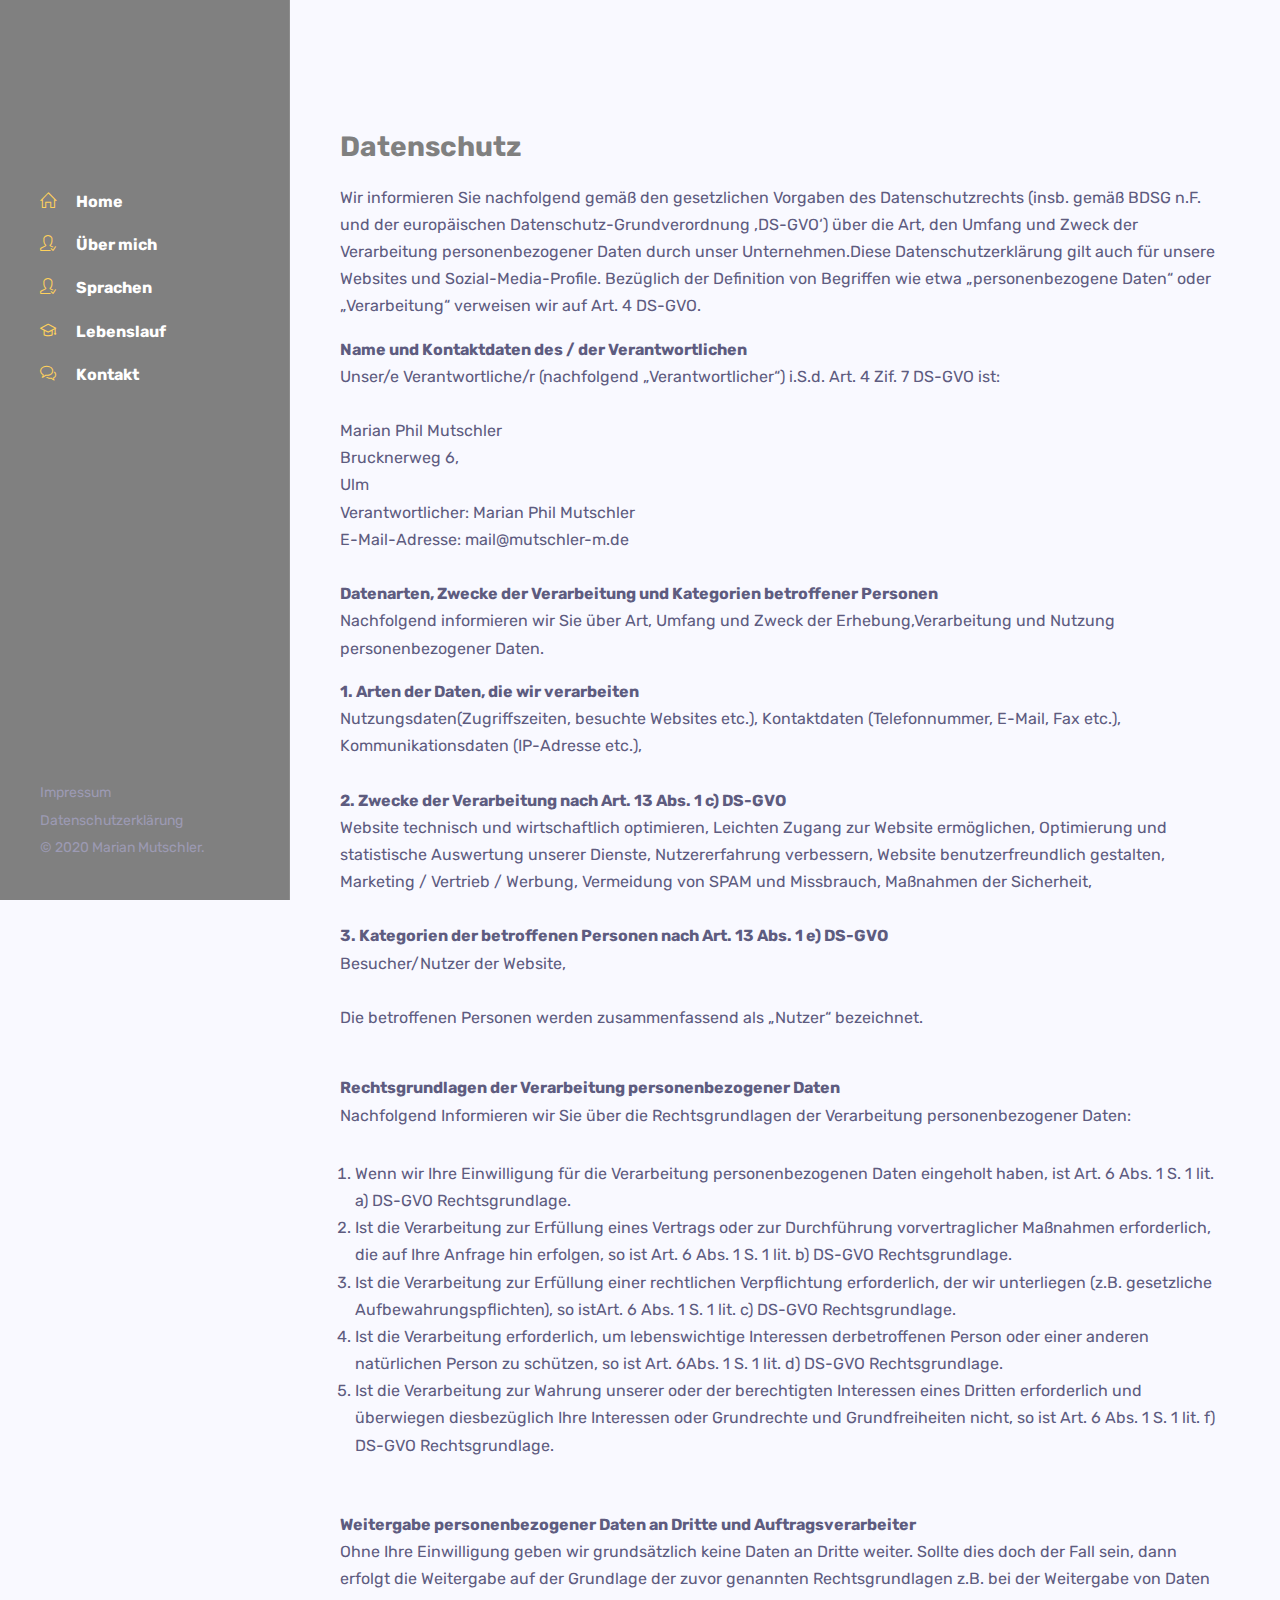
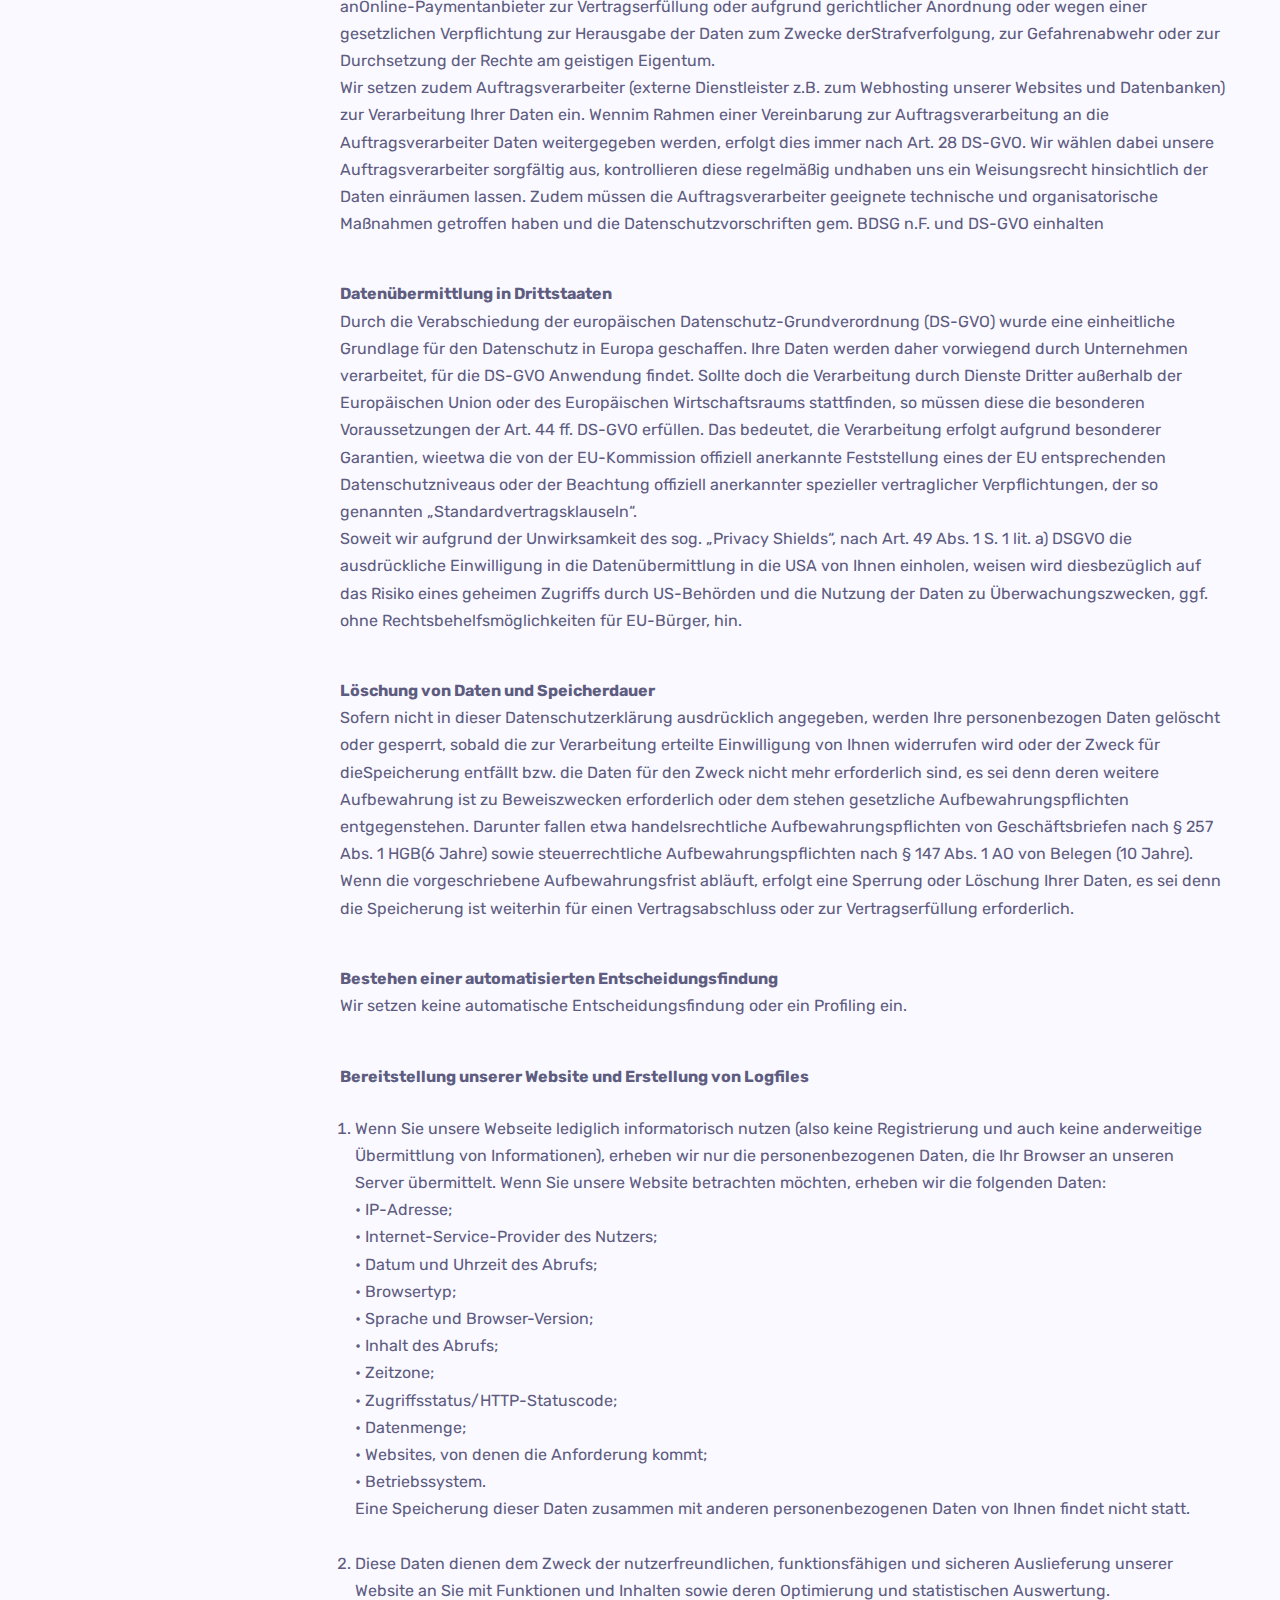
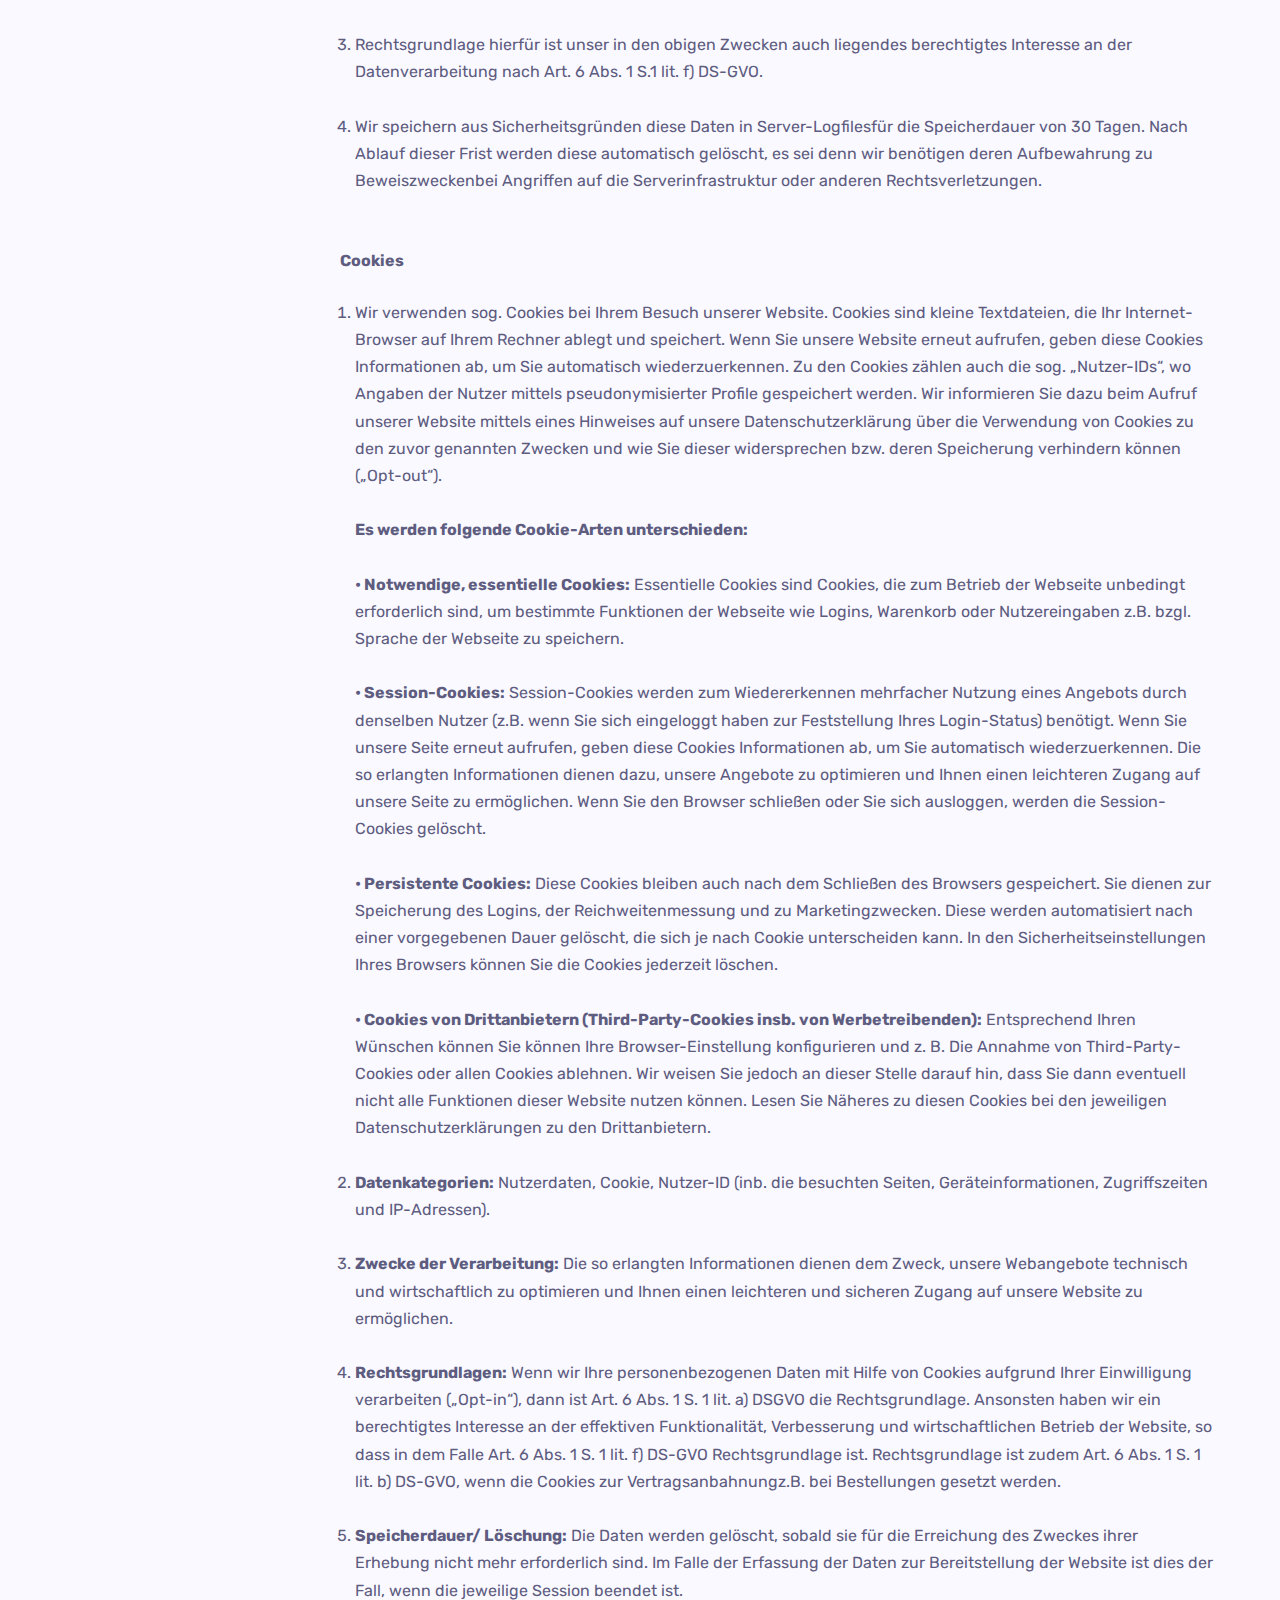
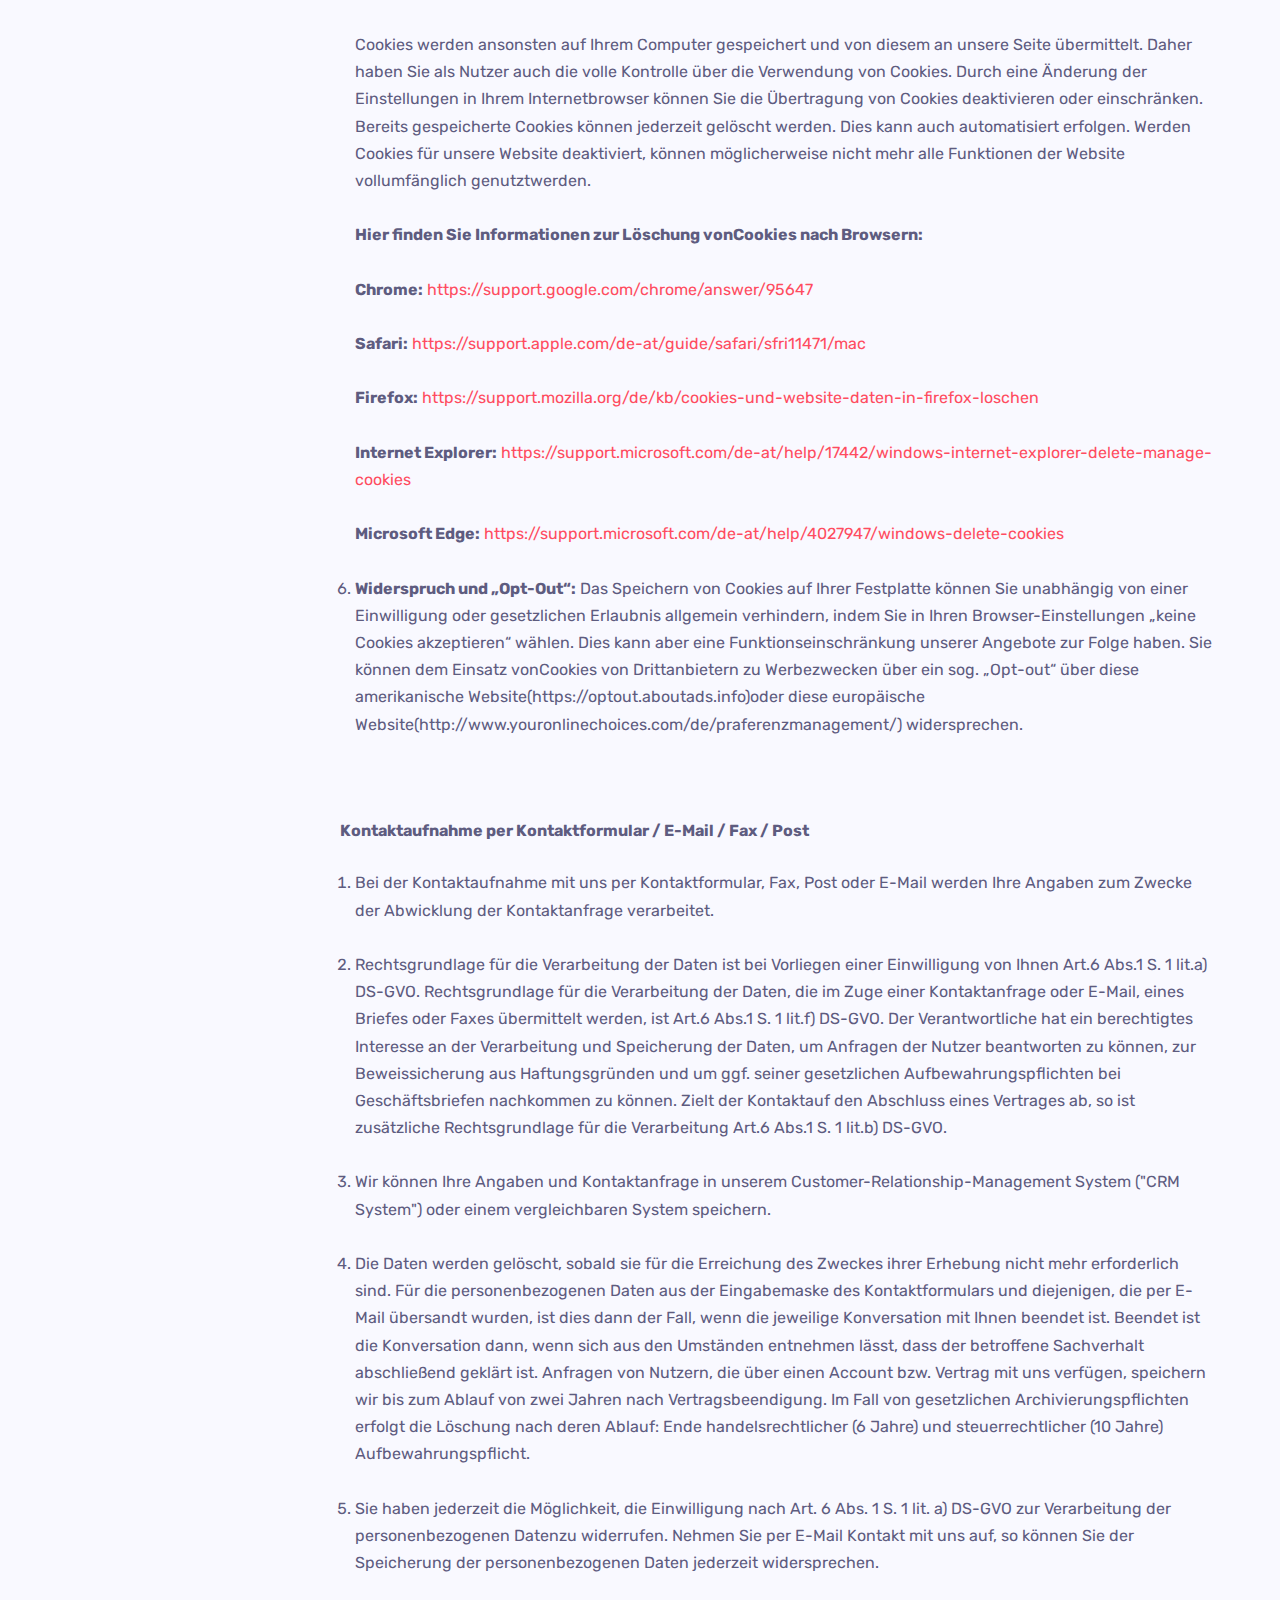
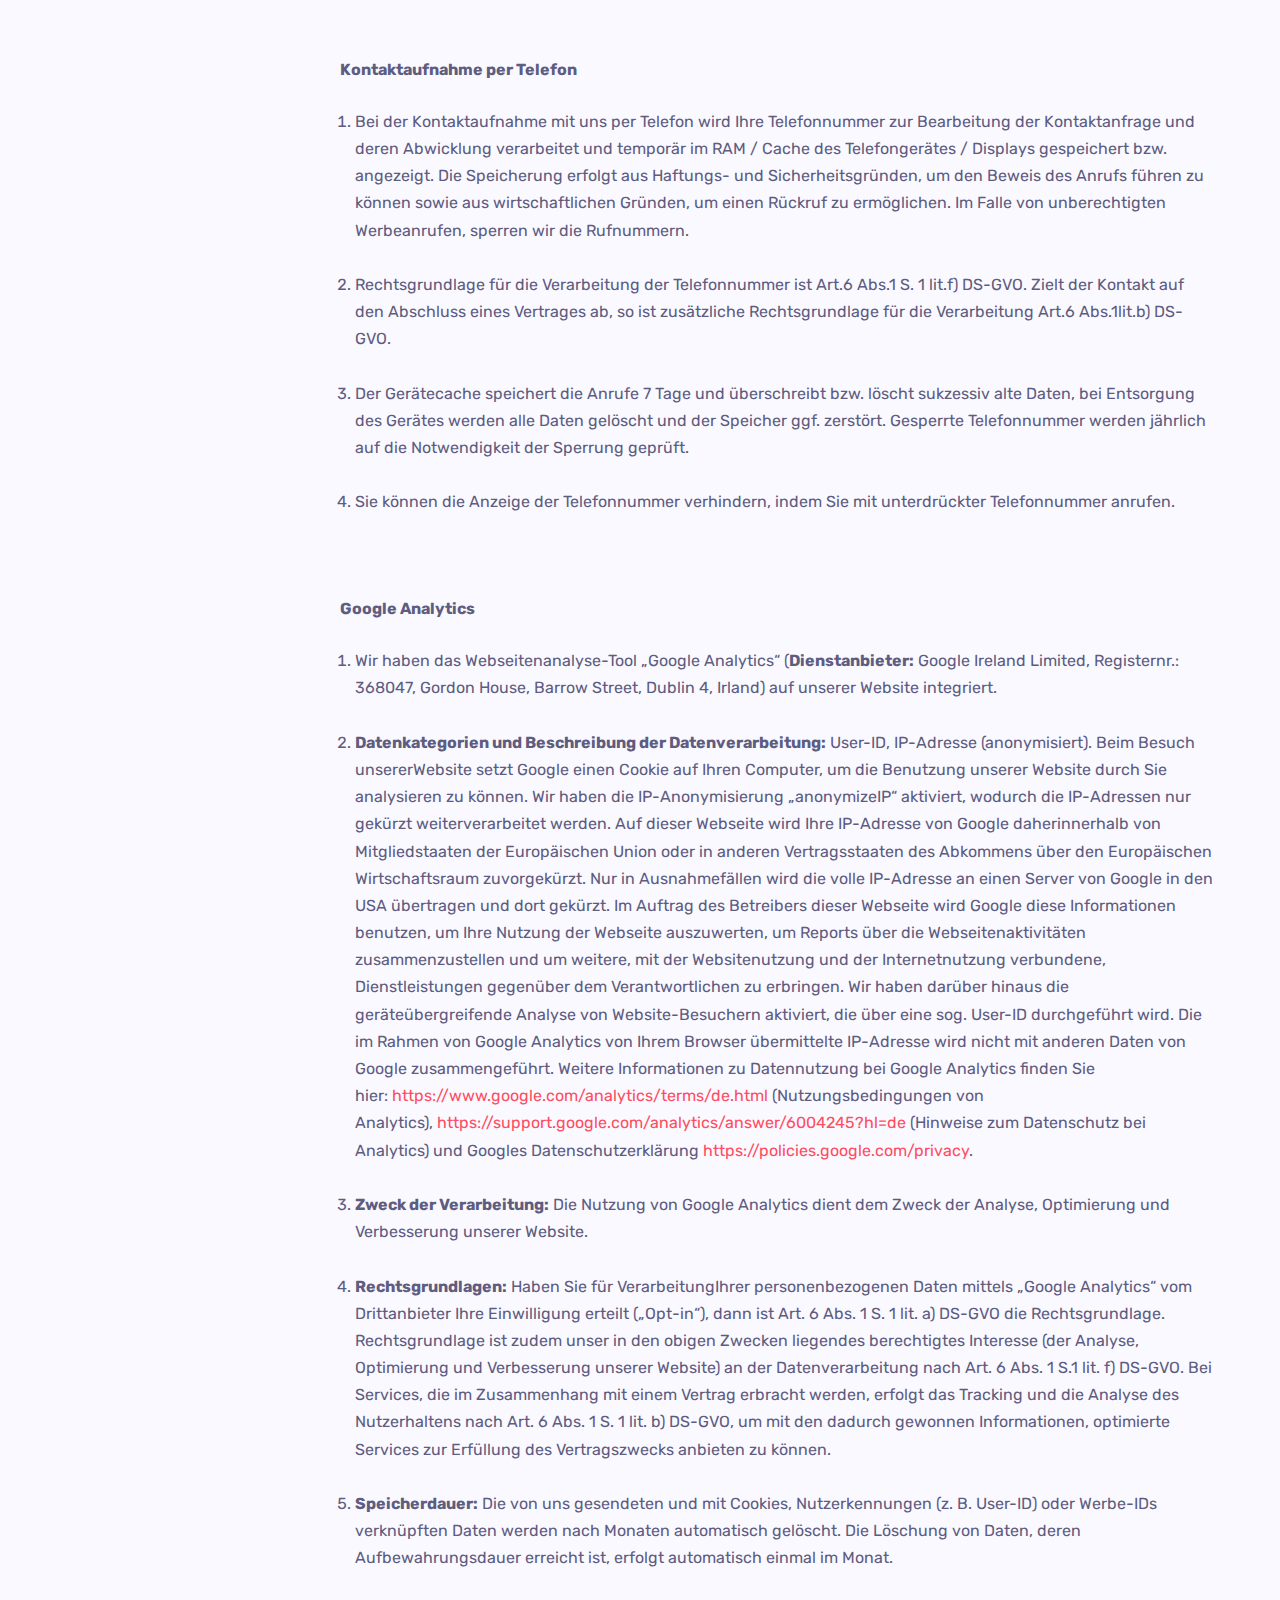
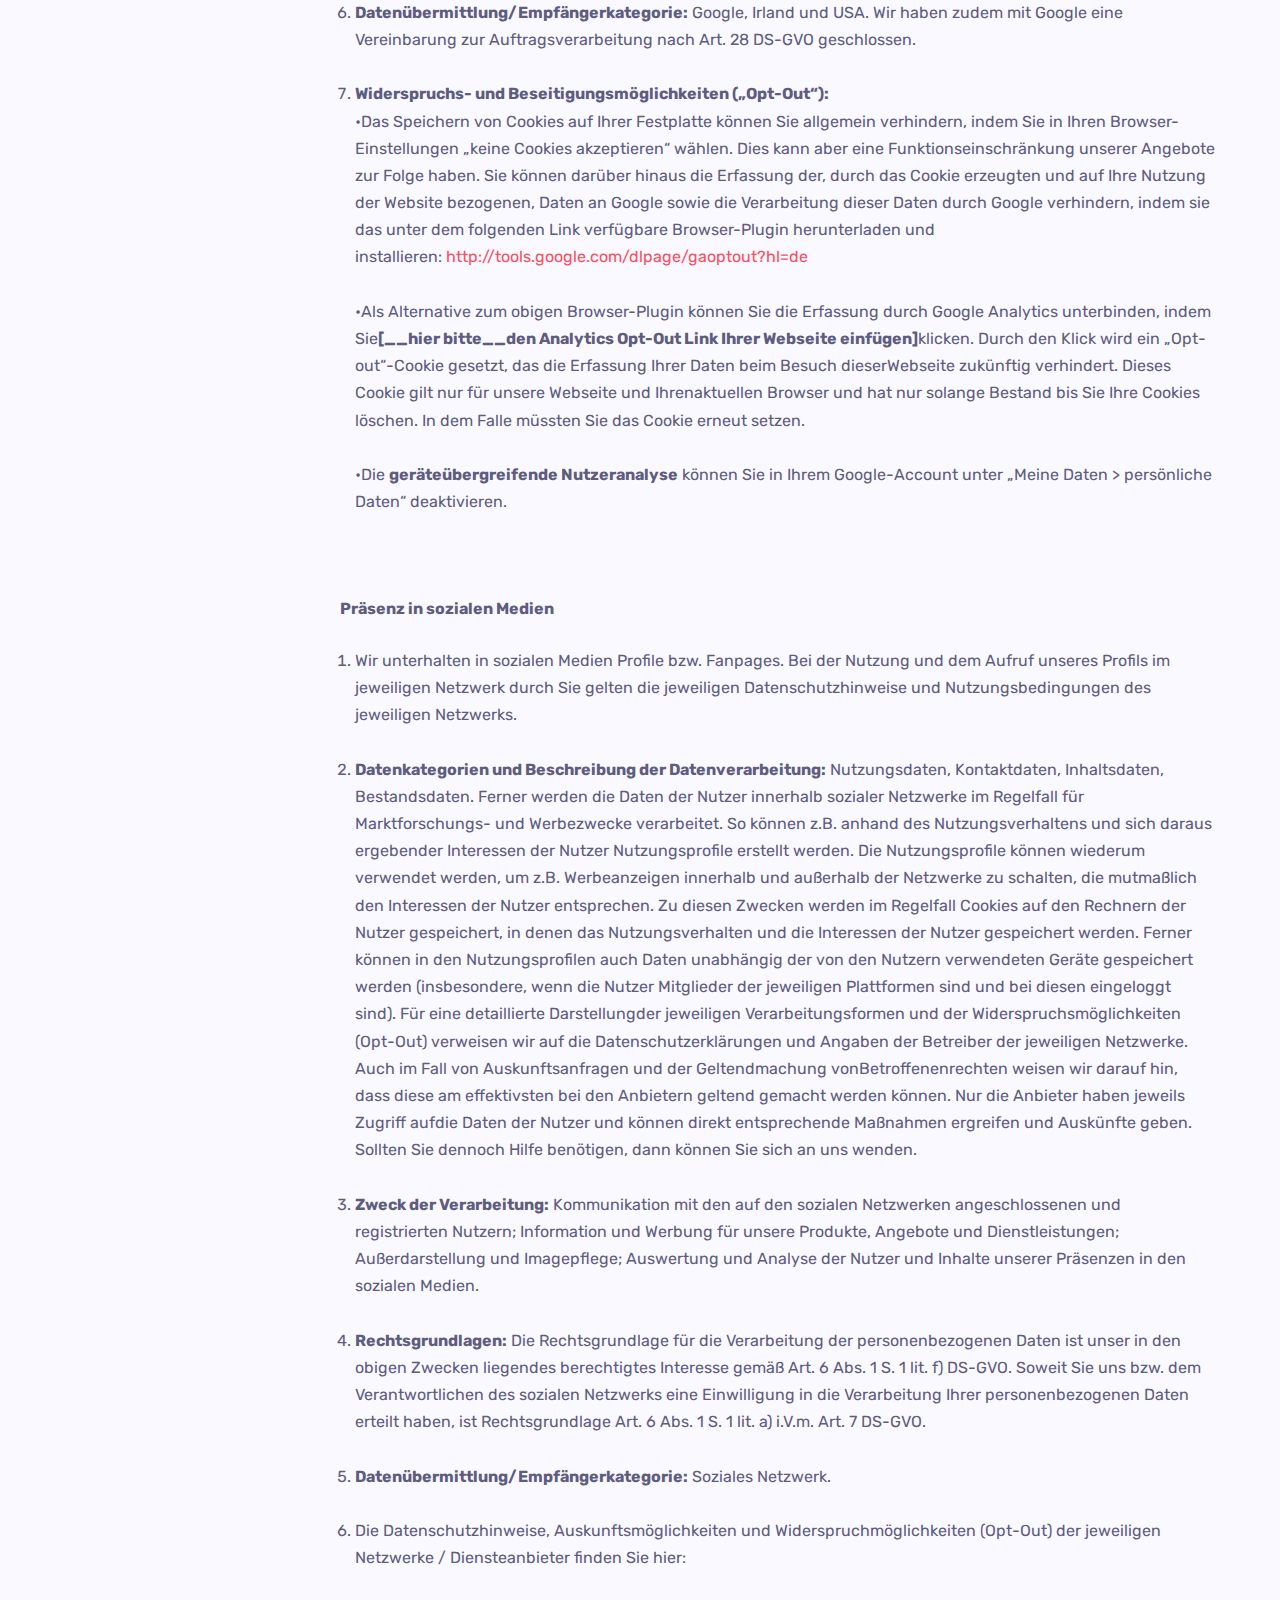
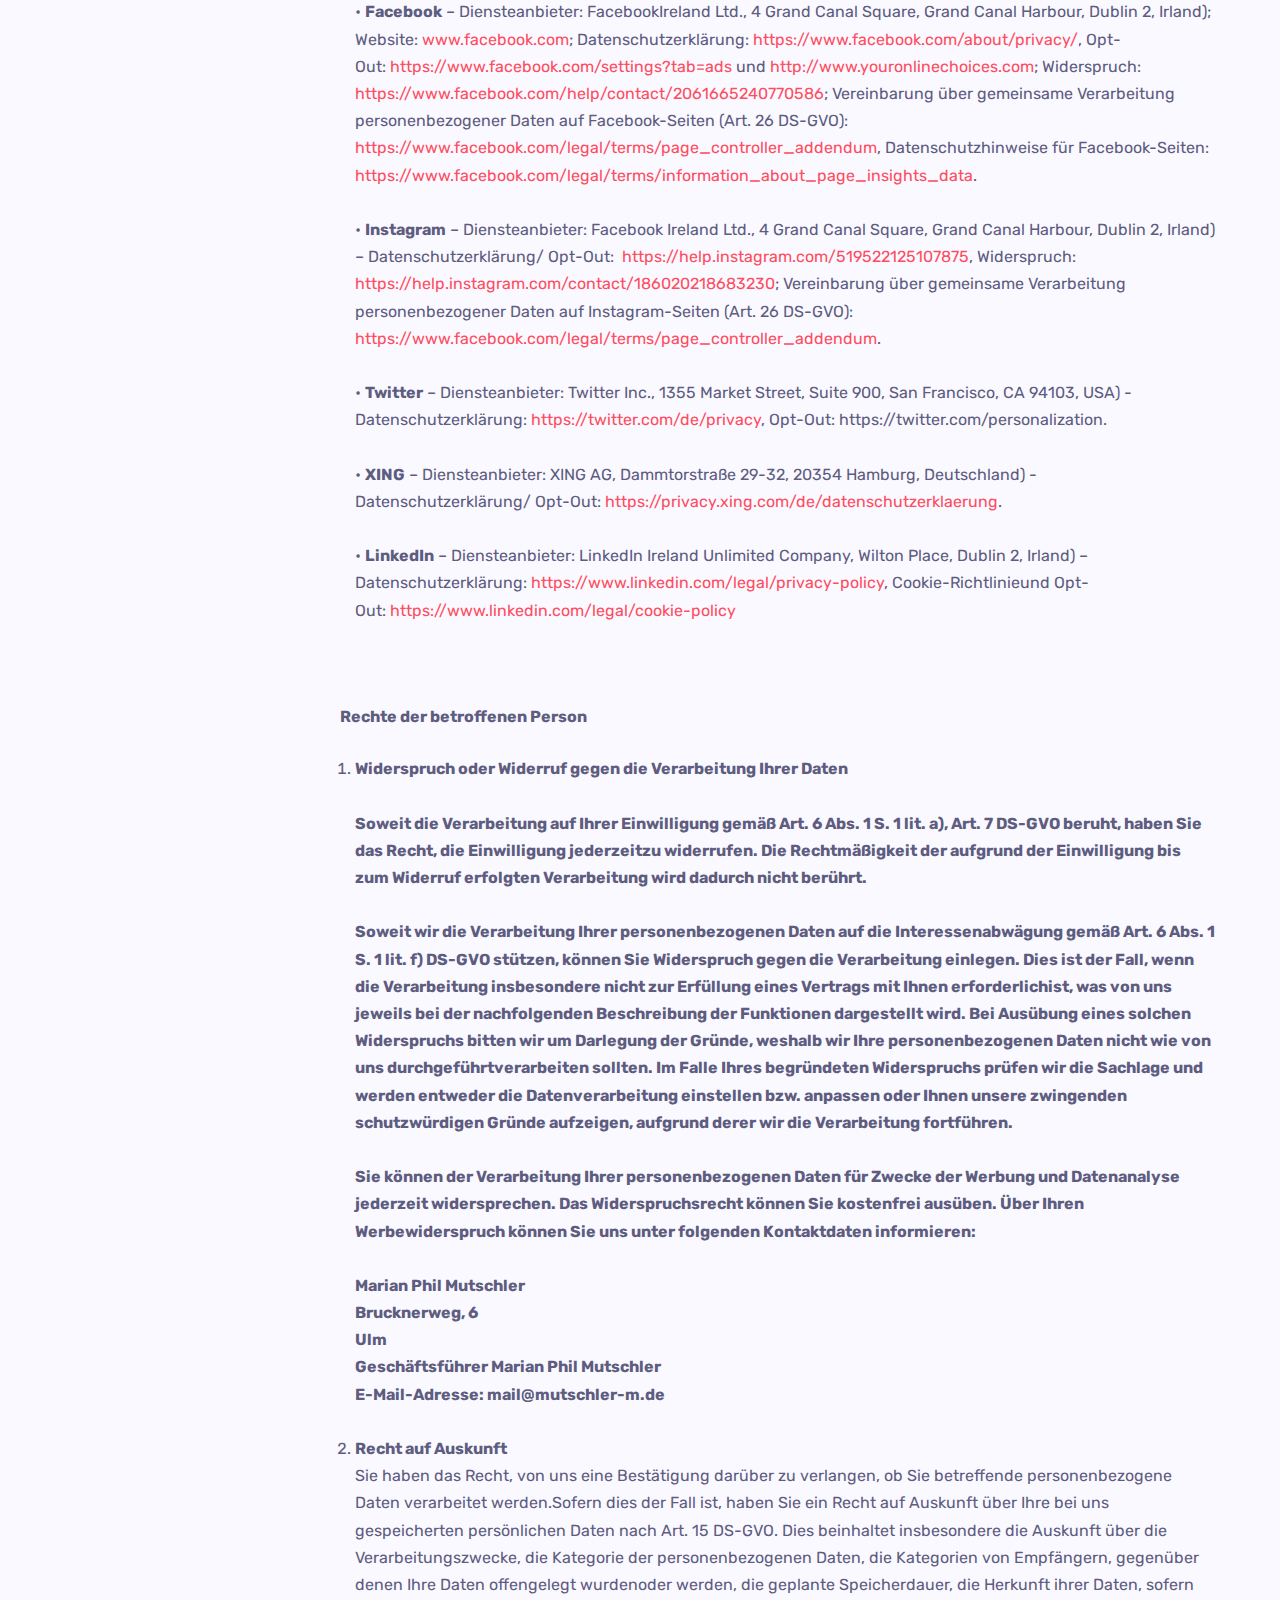
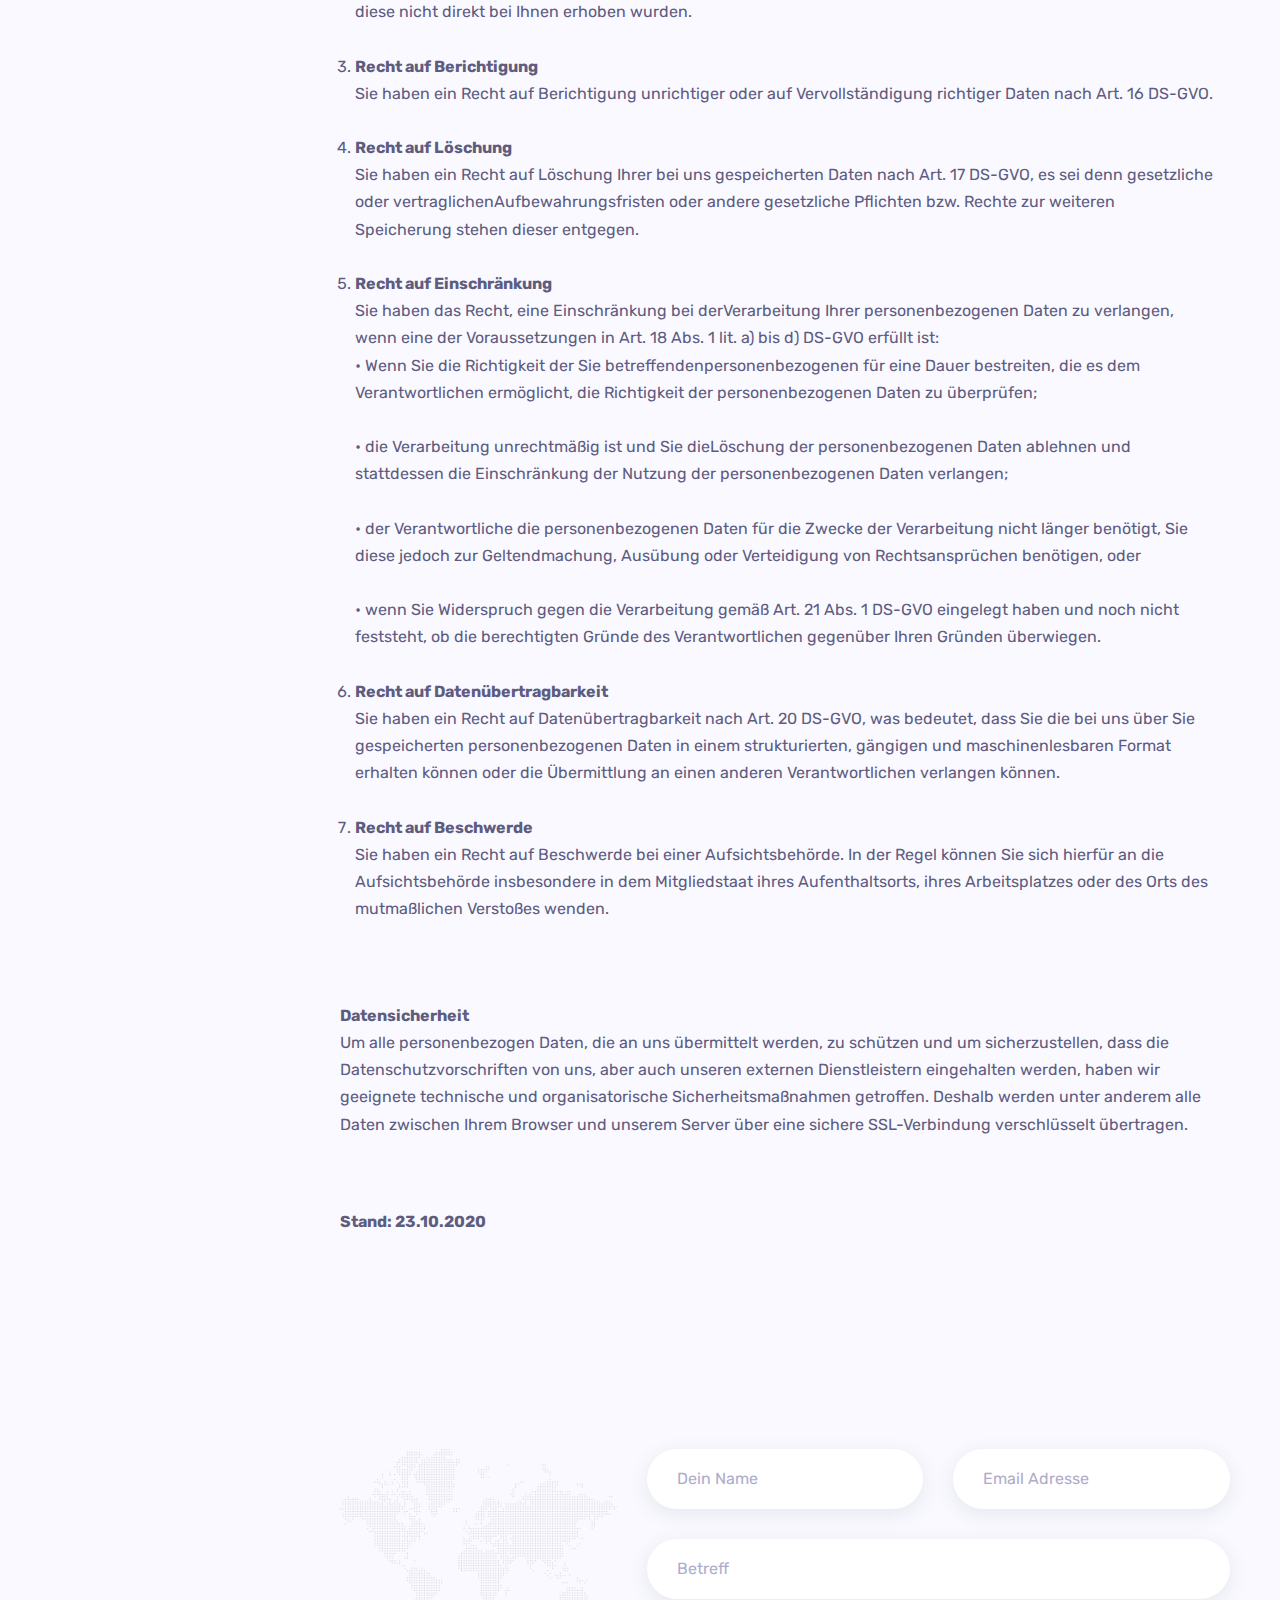
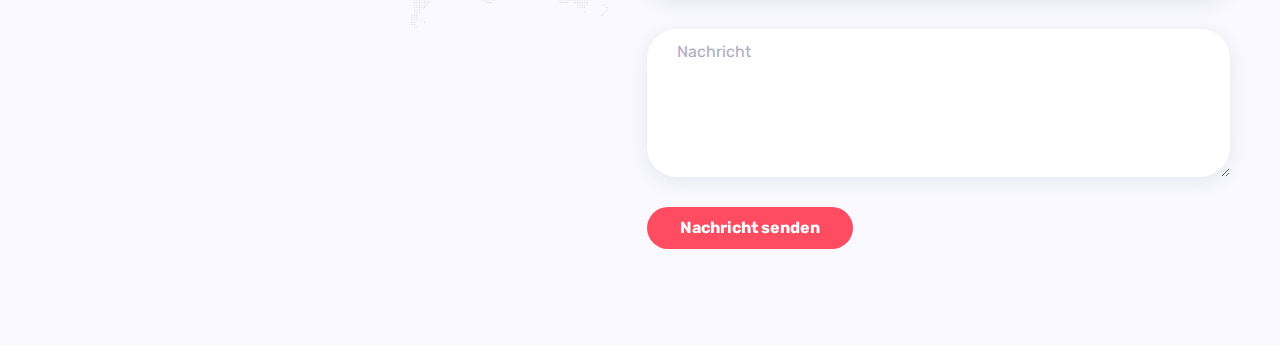
<file: datenschutz.html>
<!DOCTYPE html>
<html lang="de-DE">
<head>
    <!-- Global site tag (gtag.js) - Google Analytics -->
    <script async src="https://www.googletagmanager.com/gtag/js?id=G-BE0GHEZZ5D"></script>
    <script>
        window.dataLayer = window.dataLayer || [];
        function gtag(){dataLayer.push(arguments);}
        gtag('js', new Date());

        gtag('config', 'G-BE0GHEZZ5D');
    </script>
    <meta http-equiv="Content-Type" content="text/html; charset=UTF-8">
    <title>Mutschler-M</title>
    <meta name="description" content="Marian Mutschler, Biberach, Anwendungsentwickler">
    <meta name="viewport" content="width=device-width, initial-scale=1, maximum-scale=1">
    <link rel="shortcut icon" type="image/x-icon" href="https://img.icons8.com/doodle/48/000000/internet--v1.png">

    <!-- STYLESHEETS -->
    <link rel="stylesheet" href="css/bootstrap.min.css" type="text/css" media="all">
    <link rel="stylesheet" href="css/all.min.css" type="text/css" media="all">
    <link rel="stylesheet" href="css/simple-line-icons.css" type="text/css" media="all">
    <link rel="stylesheet" href="css/slick.css" type="text/css" media="all">
    <link rel="stylesheet" href="css/animate.css" type="text/css" media="all">
    <link rel="stylesheet" href="css/magnific-popup.css" type="text/css" media="all">
    <link rel="stylesheet" href="css/style.css" type="text/css" media="all">

    <!--[if lt IE 9]>
    <script src="https://oss.maxcdn.com/html5shiv/3.7.2/html5shiv.min.js"></script>
    <script src="https://oss.maxcdn.com/respond/1.4.2/respond.min.js"></script>
    <![endif]-->

</head>

<body>

<!-- Preloader -->
<div id="preloader">
    <div class="outer">
        <!-- Google Chrome -->
        <div class="infinityChrome">
            <div></div>
            <div></div>
            <div></div>
        </div>

        <!-- Safari and others -->
        <div class="infinity">
            <div>
                <span></span>
            </div>
            <div>
                <span></span>
            </div>
            <div>
                <span></span>
            </div>
        </div>
        <!-- Stuff -->
        <svg xmlns="http://www.w3.org/2000/svg" version="1.1" class="goo-outer">
            <defs>
                <filter id="goo">
                    <feGaussianBlur in="SourceGraphic" stdDeviation="6" result="blur" />
                    <feColorMatrix in="blur" values="1 0 0 0 0  0 1 0 0 0  0 0 1 0 0  0 0 0 18 -7" result="goo" />
                    <feBlend in="SourceGraphic" in2="goo" />
                </filter>
            </defs>
        </svg>
    </div>
</div>

<!-- mobile header -->
<header class="mobile-header-1">
    <div class="container">
        <!-- menu icon -->
        <div class="menu-icon d-inline-flex mr-4">
            <button>
                <span></span>
            </button>
        </div>
        <!-- logo image -->
        <div class="site-logo">
            <a href="index.html">
                <!--<img src="images/logo.svg" alt="LogoMutschler" /-->
            </a>
        </div>
    </div>
</header>

<!-- desktop header -->
<header class="desktop-header-1 d-flex align-items-start flex-column">

    <!-- logo image -->
    <div class="site-logo">
        <a href="index.html">
            <!--<img src="images/logo.svg" alt="LogoMutschler" />-->
        </a>
    </div>

    <!-- main menu -->
    <nav>
        <ul class="vertical-menu scrollspy">
            <li class="active"><a href="index.html#home"><i class="icon-home"></i>Home</a></li>
            <li><a href="index.html#about"><i class="icon-user-following"></i>Über mich</a></li>
            <li><a href="index.html#services"><i class="icon-user-following"></i>Sprachen</a></li>
            <li><a href="index.html#experience"><i class="icon-graduation"></i>Lebenslauf</a></li>
            <li><a href="index.html#contact"><i class="icon-bubbles"></i>Kontakt</a></li>
        </ul>
    </nav>

    <!-- site footer -->
    <div class="footer">
        <!-- copyright text -->
        <a href="impressum.html" class="copyright">Impressum</a>
        <a href="datenschutz.html" class="copyright">Datenschutzerklärung</a><br>
        <span class="copyright">© 2020 Marian Mutschler.</span>
    </div>

</header>

<!-- main layout -->
<main class="content">



    <section>
        <div class="container">
            <h2>Datenschutz</h2><p>Wir informieren Sie nachfolgend gemäß den gesetzlichen Vorgaben des Datenschutzrechts (insb. gemäß BDSG n.F. und der europäischen Datenschutz-Grundverordnung ‚DS-GVO‘) über die Art, den Umfang und Zweck der Verarbeitung personenbezogener Daten durch unser Unternehmen.Diese Datenschutzerklärung gilt auch für unsere Websites und Sozial-Media-Profile. Bezüglich der Definition von Begriffen wie etwa „personenbezogene Daten“ oder „Verarbeitung“ verweisen wir auf Art. 4 DS-GVO.</p><strong>Name und Kontaktdaten des / der Verantwortlichen</strong><br />Unser/e Verantwortliche/r (nachfolgend „Verantwortlicher“) i.S.d. Art. 4 Zif. 7 DS-GVO ist:<br /><br />Marian Phil Mutschler<br />Brucknerweg 6,<br />Ulm<br />Verantwortlicher: Marian Phil Mutschler<br />E-Mail-Adresse: mail@mutschler-m.de<br /><br /><strong>Datenarten, Zwecke der Verarbeitung und Kategorien betroffener Personen</strong><br />        <p>Nachfolgend informieren wir Sie über Art, Umfang und Zweck der Erhebung,Verarbeitung und Nutzung personenbezogener Daten.</p>        <strong>1. Arten der Daten, die wir verarbeiten</strong><br />Nutzungsdaten(Zugriffszeiten, besuchte Websites etc.), Kontaktdaten (Telefonnummer, E-Mail, Fax etc.), Kommunikationsdaten (IP-Adresse etc.), <br />        <br />        <strong>2. Zwecke der Verarbeitung nach Art. 13 Abs. 1 c) DS-GVO</strong><br />Website technisch und wirtschaftlich optimieren, Leichten Zugang zur Website ermöglichen, Optimierung und statistische Auswertung unserer Dienste, Nutzererfahrung verbessern, Website benutzerfreundlich gestalten, Marketing / Vertrieb / Werbung, Vermeidung von SPAM und Missbrauch, Maßnahmen der Sicherheit, <br />        <br />        <strong>3. Kategorien der betroffenen Personen nach Art. 13 Abs. 1 e) DS-GVO</strong><br />Besucher/Nutzer der Website, <br />        <br />        <p>Die betroffenen Personen werden zusammenfassend als „Nutzer“ bezeichnet.</p>        <br />        <strong>Rechtsgrundlagen der Verarbeitung personenbezogener Daten</strong>        <p>Nachfolgend Informieren wir Sie über die Rechtsgrundlagen der Verarbeitung personenbezogener Daten:</p>        <ol style="margin:10px 0px; padding:15px;">            <li>Wenn wir Ihre Einwilligung für die Verarbeitung personenbezogenen Daten eingeholt haben, ist Art. 6 Abs. 1 S. 1 lit. a) DS-GVO Rechtsgrundlage.</li>            <li>Ist die Verarbeitung zur Erfüllung eines Vertrags oder zur Durchführung vorvertraglicher Maßnahmen erforderlich, die auf Ihre Anfrage hin erfolgen, so ist Art. 6 Abs. 1 S. 1 lit. b) DS-GVO Rechtsgrundlage.</li>            <li>Ist die Verarbeitung zur Erfüllung einer rechtlichen Verpflichtung erforderlich, der wir unterliegen (z.B. gesetzliche Aufbewahrungspflichten), so istArt. 6 Abs. 1 S. 1 lit. c) DS-GVO Rechtsgrundlage.</li>            <li>Ist die Verarbeitung erforderlich, um lebenswichtige Interessen derbetroffenen Person oder einer anderen natürlichen Person zu schützen, so ist Art. 6Abs. 1 S. 1 lit. d) DS-GVO Rechtsgrundlage.</li>            <li>Ist die Verarbeitung zur Wahrung unserer oder der berechtigten Interessen eines Dritten erforderlich und überwiegen diesbezüglich Ihre Interessen oder Grundrechte und Grundfreiheiten nicht, so ist Art. 6 Abs. 1 S. 1 lit. f) DS-GVO Rechtsgrundlage.</li>        </ol>        <br />        <strong>Weitergabe personenbezogener Daten an Dritte und Auftragsverarbeiter</strong>        <p>Ohne Ihre Einwilligung geben wir grundsätzlich keine Daten an Dritte
            weiter. Sollte dies doch der Fall sein, dann erfolgt die Weitergabe auf der Grundlage der zuvor genannten Rechtsgrundlagen z.B. bei der Weitergabe von Daten anOnline-Paymentanbieter zur Vertragserfüllung oder aufgrund gerichtlicher Anordnung oder wegen einer gesetzlichen Verpflichtung zur Herausgabe der Daten zum Zwecke derStrafverfolgung, zur Gefahrenabwehr oder zur Durchsetzung der Rechte am geistigen Eigentum.<br />            Wir setzen zudem Auftragsverarbeiter (externe Dienstleister z.B. zum Webhosting unserer Websites und Datenbanken) zur Verarbeitung Ihrer Daten ein. Wennim Rahmen einer Vereinbarung zur Auftragsverarbeitung an die Auftragsverarbeiter Daten weitergegeben werden, erfolgt dies immer nach Art. 28 DS-GVO. Wir wählen dabei unsere Auftragsverarbeiter sorgfältig aus, kontrollieren diese regelmäßig undhaben uns ein Weisungsrecht hinsichtlich der Daten einräumen lassen. Zudem müssen die Auftragsverarbeiter geeignete technische und organisatorische Maßnahmen getroffen haben und die Datenschutzvorschriften gem. BDSG n.F. und DS-GVO einhalten</p>        <br />        <strong>Datenübermittlung in Drittstaaten</strong>        <p>Durch die Verabschiedung der europäischen Datenschutz-Grundverordnung (DS-GVO) wurde eine einheitliche Grundlage für den Datenschutz in Europa geschaffen. Ihre Daten werden daher vorwiegend durch Unternehmen verarbeitet, für die DS-GVO Anwendung findet. Sollte doch die Verarbeitung durch Dienste Dritter außerhalb der Europäischen Union oder des Europäischen Wirtschaftsraums stattfinden, so müssen diese die besonderen Voraussetzungen der Art. 44 ff. DS-GVO erfüllen. Das bedeutet, die Verarbeitung erfolgt aufgrund besonderer Garantien, wieetwa die von der EU-Kommission offiziell anerkannte Feststellung eines der EU entsprechenden Datenschutzniveaus oder der Beachtung offiziell anerkannter spezieller vertraglicher Verpflichtungen, der so genannten „Standardvertragsklauseln“.<br />Soweit wir aufgrund der Unwirksamkeit des sog. „Privacy Shields“, nach Art. 49 Abs. 1 S. 1 lit. a) DSGVO die ausdrückliche Einwilligung in die Datenübermittlung in die USA von Ihnen einholen, weisen wird diesbezüglich auf das Risiko eines geheimen Zugriffs durch US-Behörden und die Nutzung der Daten zu Überwachungszwecken, ggf. ohne Rechtsbehelfsmöglichkeiten für EU-Bürger, hin.</p>        <br />        <strong>Löschung von Daten und Speicherdauer</strong>        <p>Sofern nicht in dieser Datenschutzerklärung ausdrücklich angegeben, werden Ihre personenbezogen Daten gelöscht oder gesperrt, sobald die zur Verarbeitung erteilte Einwilligung von Ihnen widerrufen wird oder der Zweck für dieSpeicherung entfällt bzw. die Daten für den Zweck nicht mehr erforderlich sind, es sei denn deren weitere Aufbewahrung ist zu Beweiszwecken erforderlich oder dem stehen gesetzliche Aufbewahrungspflichten entgegenstehen. Darunter fallen etwa handelsrechtliche Aufbewahrungspflichten von Geschäftsbriefen nach § 257 Abs. 1 HGB(6 Jahre) sowie steuerrechtliche Aufbewahrungspflichten nach § 147 Abs. 1 AO von Belegen (10 Jahre). Wenn die vorgeschriebene Aufbewahrungsfrist abläuft, erfolgt eine Sperrung oder Löschung Ihrer Daten, es sei denn die Speicherung ist weiterhin für einen Vertragsabschluss oder zur Vertragserfüllung erforderlich.</p>        <br/>        <strong>Bestehen einer automatisierten Entscheidungsfindung</strong>        <p>Wir setzen keine automatische Entscheidungsfindung oder ein Profiling ein.</p>        <br/>        <strong>Bereitstellung unserer Website und Erstellung von Logfiles</strong>        <ol style="margin:10px 0px; padding:15px;">             <li>Wenn Sie unsere Webseite lediglich informatorisch nutzen (also keine Registrierung und auch keine anderweitige Übermittlung von Informationen),
            erheben wir nur die personenbezogenen Daten, die Ihr Browser an unseren Server übermittelt. Wenn Sie unsere Website betrachten möchten, erheben wir die folgenden Daten:<br />            • IP-Adresse;<br />            • Internet-Service-Provider des Nutzers;<br />            • Datum und Uhrzeit des Abrufs;<br />            • Browsertyp;<br />            • Sprache und Browser-Version;<br />            • Inhalt des Abrufs;<br />            • Zeitzone;<br />            • Zugriffsstatus/HTTP-Statuscode;<br />            • Datenmenge;<br />            • Websites, von denen die Anforderung kommt;<br />            • Betriebssystem.<br />            Eine Speicherung dieser Daten zusammen mit anderen personenbezogenen Daten von Ihnen findet nicht statt.<br /><br />             </li>            <li>Diese Daten dienen dem Zweck der nutzerfreundlichen, funktionsfähigen und sicheren Auslieferung unserer Website an Sie mit Funktionen und Inhalten sowie deren Optimierung und statistischen Auswertung.<br /><br /></li>            <li>Rechtsgrundlage hierfür ist unser in den obigen Zwecken auch liegendes berechtigtes Interesse an der Datenverarbeitung nach Art. 6 Abs. 1 S.1 lit. f)  DS-GVO.<br /><br /></li>            <li>Wir speichern aus Sicherheitsgründen diese Daten in Server-Logfilesfür die Speicherdauer von 30 Tagen. Nach Ablauf dieser Frist werden diese automatisch gelöscht, es sei denn wir benötigen deren Aufbewahrung zu Beweiszweckenbei Angriffen auf die Serverinfrastruktur oder anderen Rechtsverletzungen.<br /></li>        </ol><br/><strong>Cookies</strong><ol style="margin:10px 0px; padding:15px;"><li>Wir verwenden sog. Cookies bei Ihrem Besuch unserer Website. Cookies sind kleine Textdateien, die Ihr Internet-Browser auf Ihrem Rechner ablegt und speichert. Wenn Sie unsere Website erneut aufrufen, geben diese Cookies Informationen ab, um Sie automatisch wiederzuerkennen. Zu den Cookies zählen auch die sog. „Nutzer-IDs“, wo Angaben der Nutzer mittels pseudonymisierter Profile gespeichert werden. Wir informieren Sie dazu beim Aufruf unserer Website mittels eines Hinweises auf unsere Datenschutzerklärung über die Verwendung von Cookies zu den zuvor genannten Zwecken und wie Sie dieser widersprechen bzw. deren Speicherung verhindern können („Opt-out“).<br /><br /><strong>Es werden folgende Cookie-Arten unterschieden:</strong><br /><br /><strong>• Notwendige, essentielle Cookies:</strong> Essentielle Cookies sind Cookies, die zum Betrieb der Webseite unbedingt erforderlich sind, um bestimmte Funktionen der Webseite wie Logins, Warenkorb oder Nutzereingaben z.B. bzgl. Sprache der Webseite zu speichern.<br /><br /><strong>• Session-Cookies:</strong> Session-Cookies werden zum Wiedererkennen mehrfacher Nutzung eines Angebots durch denselben Nutzer (z.B. wenn Sie sich eingeloggt haben zur Feststellung Ihres Login-Status) benötigt. Wenn Sie unsere Seite erneut aufrufen, geben diese Cookies Informationen ab, um Sie automatisch wiederzuerkennen. Die so erlangten Informationen dienen dazu, unsere Angebote zu optimieren und Ihnen einen leichteren Zugang auf unsere Seite zu ermöglichen. Wenn Sie den Browser schließen oder Sie sich ausloggen, werden die Session-Cookies gelöscht.<br /><br /><strong>• Persistente Cookies:</strong> Diese Cookies bleiben auch nach dem Schließen des Browsers gespeichert. Sie dienen zur Speicherung des Logins, der Reichweitenmessung und zu Marketingzwecken. Diese werden automatisiert nach einer vorgegebenen Dauer gelöscht, die sich je nach Cookie unterscheiden kann. In den Sicherheitseinstellungen Ihres Browsers können
            Sie die Cookies jederzeit löschen.<br /><br /><strong>• Cookies von Drittanbietern (Third-Party-Cookies insb. von Werbetreibenden):</strong> Entsprechend Ihren Wünschen können Sie können Ihre Browser-Einstellung konfigurieren und z. B. Die Annahme von Third-Party-Cookies oder allen Cookies ablehnen. Wir weisen Sie jedoch an dieser Stelle darauf hin, dass Sie dann eventuell nicht alle Funktionen dieser Website nutzen können. Lesen Sie Näheres zu diesen Cookies bei den jeweiligen Datenschutzerklärungen zu den Drittanbietern.<br /><br /></li><li><strong>Datenkategorien:</strong> Nutzerdaten, Cookie, Nutzer-ID (inb. die besuchten Seiten, Geräteinformationen, Zugriffszeiten und IP-Adressen).<br /><br /></li><li><strong>Zwecke der Verarbeitung:</strong> Die so erlangten Informationen dienen dem Zweck, unsere Webangebote technisch und wirtschaftlich zu optimieren und Ihnen einen leichteren und sicheren Zugang auf unsere Website zu ermöglichen.<br /><br /></li><li><strong>Rechtsgrundlagen:</strong> Wenn wir Ihre personenbezogenen Daten mit Hilfe von Cookies aufgrund Ihrer Einwilligung verarbeiten („Opt-in“), dann ist Art. 6 Abs. 1 S. 1 lit. a) DSGVO die Rechtsgrundlage. Ansonsten haben wir ein berechtigtes Interesse an der effektiven Funktionalität, Verbesserung und wirtschaftlichen Betrieb der Website, so dass in dem Falle Art. 6 Abs. 1 S. 1 lit. f) DS-GVO Rechtsgrundlage ist. Rechtsgrundlage ist zudem Art. 6 Abs. 1 S. 1 lit. b) DS-GVO, wenn die Cookies zur Vertragsanbahnungz.B. bei Bestellungen gesetzt werden.<br /><br /></li><li><strong>Speicherdauer/ Löschung:</strong> Die Daten werden gelöscht, sobald sie für die Erreichung des Zweckes ihrer Erhebung nicht mehr erforderlich sind. Im Falle der Erfassung der Daten zur Bereitstellung der Website ist dies der Fall, wenn die jeweilige Session beendet ist.<br /><br />Cookies werden ansonsten auf Ihrem Computer gespeichert und von diesem an unsere Seite übermittelt. Daher haben Sie als Nutzer auch die volle Kontrolle über die Verwendung von Cookies. Durch eine Änderung der Einstellungen in Ihrem Internetbrowser können Sie die Übertragung von Cookies deaktivieren oder einschränken. Bereits gespeicherte Cookies können jederzeit gelöscht werden. Dies kann auch automatisiert erfolgen. Werden Cookies für unsere Website deaktiviert, können möglicherweise nicht mehr alle Funktionen der Website vollumfänglich genutztwerden.<br /><br />          <strong>Hier finden Sie Informationen zur L&ouml;schung vonCookies nach Browsern:</strong><br /><br /><strong>Chrome:</strong> <a href="https://support.google.com/chrome/answer/95647" target="_blank" rel="nofollow">https://support.google.com/chrome/answer/95647</a><br /><br /><strong>Safari:</strong> <a href="https://support.apple.com/de-at/guide/safari/sfri11471/mac" target="_blank" rel="nofollow">https://support.apple.com/de-at/guide/safari/sfri11471/mac</a><br /><br /><strong>Firefox:</strong> <a href="https://support.mozilla.org/de/kb/cookies-und-website-daten-in-firefox-loschen" target="_blank" rel="nofollow">https://support.mozilla.org/de/kb/cookies-und-website-daten-in-firefox-loschen</a><br /><br /><strong>Internet Explorer:</strong> <a href="https://support.microsoft.com/de-at/help/17442/windows-internet-explorer-delete-manage-cookies" target="_blank" rel="nofollow">https://support.microsoft.com/de-at/help/17442/windows-internet-explorer-delete-manage-cookies</a><br /><br /><strong>Microsoft Edge:</strong> <a href="https://support.microsoft.com/de-at/help/4027947/windows-delete-cookies" target="_blank" rel="nofollow">https://support.microsoft.com/de-at/help/4027947/windows-delete-cookies</a><br /><br />
        </li><li><strong>Widerspruch und „Opt-Out“:</strong> Das Speichern von Cookies auf Ihrer Festplatte können Sie unabhängig von einer Einwilligung oder gesetzlichen Erlaubnis allgemein verhindern, indem Sie in Ihren Browser-Einstellungen „keine Cookies akzeptieren“ wählen. Dies kann aber eine Funktionseinschränkung unserer Angebote zur Folge haben. Sie können dem Einsatz vonCookies von Drittanbietern zu Werbezwecken über ein sog. „Opt-out“ über diese amerikanische Website(https://optout.aboutads.info)oder diese europäische Website(http://www.youronlinechoices.com/de/praferenzmanagement/) widersprechen.<br /><br /></li></ol><br/><strong>Kontaktaufnahme per Kontaktformular / E-Mail / Fax / Post</strong><ol style="margin:10px 0px; padding:15px;"><li>Bei der Kontaktaufnahme mit uns per Kontaktformular, Fax, Post oder E-Mail werden Ihre Angaben zum Zwecke der Abwicklung der Kontaktanfrage verarbeitet.<br /><br /></li><li>Rechtsgrundlage für die Verarbeitung der Daten ist bei Vorliegen einer Einwilligung von Ihnen Art.6 Abs.1 S. 1 lit.a) DS-GVO. Rechtsgrundlage für die Verarbeitung der Daten, die im Zuge einer Kontaktanfrage oder E-Mail, eines Briefes oder Faxes übermittelt werden, ist Art.6 Abs.1 S. 1 lit.f) DS-GVO. Der Verantwortliche hat ein berechtigtes Interesse an der Verarbeitung und Speicherung der Daten, um Anfragen der Nutzer beantworten zu können, zur Beweissicherung aus Haftungsgründen und um ggf. seiner gesetzlichen Aufbewahrungspflichten bei Geschäftsbriefen nachkommen zu können. Zielt der Kontaktauf den Abschluss eines Vertrages ab, so ist zusätzliche Rechtsgrundlage für die Verarbeitung Art.6 Abs.1 S. 1 lit.b) DS-GVO.<br /><br /></li><li>Wir können Ihre Angaben und Kontaktanfrage in unserem Customer-Relationship-Management System ("CRM System") oder einem vergleichbaren System speichern.<br /><br /></li><li>Die Daten werden gelöscht, sobald sie für die Erreichung des Zweckes ihrer Erhebung nicht mehr erforderlich sind. Für die personenbezogenen Daten aus der Eingabemaske des Kontaktformulars und diejenigen, die per E-Mail übersandt wurden, ist dies dann der Fall, wenn die jeweilige Konversation mit Ihnen beendet ist. Beendet ist die Konversation dann, wenn sich aus den Umständen entnehmen lässt, dass der betroffene Sachverhalt abschließend geklärt ist. Anfragen von Nutzern, die über einen Account bzw. Vertrag mit uns verfügen, speichern wir bis zum Ablauf von zwei Jahren nach Vertragsbeendigung. Im Fall von gesetzlichen Archivierungspflichten erfolgt die Löschung nach deren Ablauf: Ende handelsrechtlicher (6 Jahre) und steuerrechtlicher (10 Jahre) Aufbewahrungspflicht.<br /><br /></li><li>Sie haben jederzeit die Möglichkeit, die Einwilligung nach Art. 6 Abs. 1 S. 1 lit. a) DS-GVO zur Verarbeitung der personenbezogenen Datenzu widerrufen. Nehmen Sie per E-Mail Kontakt mit uns auf, so können Sie der Speicherung der personenbezogenen Daten jederzeit widersprechen.<br /><br /></li></ol><br/><strong>Kontaktaufnahme per Telefon</strong><ol style="margin:10px 0px; padding:15px;"><li>Bei der Kontaktaufnahme mit uns per Telefon wird Ihre Telefonnummer zur Bearbeitung der Kontaktanfrage und deren Abwicklung verarbeitet und temporär im RAM / Cache des Telefongerätes / Displays gespeichert bzw. angezeigt. Die Speicherung erfolgt aus Haftungs- und Sicherheitsgründen, um den Beweis des Anrufs führen zu können sowie aus wirtschaftlichen Gründen, um einen Rückruf zu ermöglichen. Im Falle von unberechtigten Werbeanrufen, sperren wir die Rufnummern.<br /><br /></li><li>Rechtsgrundlage für die Verarbeitung der Telefonnummer ist Art.6 Abs.1 S. 1 lit.f) DS-GVO. Zielt der Kontakt auf den Abschluss eines Vertrages ab, so ist zusätzliche Rechtsgrundlage für die Verarbeitung Art.6 Abs.1lit.b) DS-GVO.<br /><br /></li>
            <li>Der Gerätecache speichert die Anrufe 7 Tage und überschreibt bzw. löscht sukzessiv alte Daten, bei Entsorgung des Gerätes werden alle Daten gelöscht und der Speicher ggf. zerstört. Gesperrte Telefonnummer werden jährlich auf die Notwendigkeit der Sperrung geprüft.<br/><br/></li><li>Sie können die Anzeige der Telefonnummer verhindern, indem Sie mit unterdrückter Telefonnummer anrufen.<br /><br /></li></ol><br/>            <strong>Google Analytics</strong>            <ol style="margin:10px 0px; padding:15px;"><li>Wir haben das Webseitenanalyse-Tool „Google Analytics“ (<strong>Dienstanbieter:</strong> Google Ireland Limited, Registernr.: 368047, Gordon House, Barrow Street, Dublin 4, Irland) auf unserer Website integriert.<br /><br /></li><li><strong>Datenkategorien und Beschreibung der Datenverarbeitung:</strong> User-ID, IP-Adresse (anonymisiert). Beim Besuch unsererWebsite setzt Google einen Cookie auf Ihren Computer, um die Benutzung unserer Website durch Sie analysieren zu k&ouml;nnen. Wir haben die IP-Anonymisierung &bdquo;anonymizeIP&ldquo; aktiviert, wodurch die IP-Adressen nur gek&uuml;rzt weiterverarbeitet werden. Auf dieser Webseite wird Ihre IP-Adresse von Google daherinnerhalb von Mitgliedstaaten der Europ&auml;ischen Union oder in anderen Vertragsstaaten des Abkommens &uuml;ber den Europ&auml;ischen Wirtschaftsraum zuvorgek&uuml;rzt. Nur in Ausnahmef&auml;llen wird die volle IP-Adresse an einen Server von Google in den USA &uuml;bertragen und dort gek&uuml;rzt. Im Auftrag des Betreibers dieser Webseite wird Google diese Informationen benutzen, um Ihre Nutzung der Webseite auszuwerten, um Reports &uuml;ber die Webseitenaktivit&auml;ten zusammenzustellen und um weitere, mit der Websitenutzung und der Internetnutzung verbundene, Dienstleistungen gegen&uuml;ber dem Verantwortlichen zu erbringen. Wir haben dar&uuml;ber hinaus die ger&auml;te&uuml;bergreifende Analyse von Website-Besuchern aktiviert, die &uuml;ber eine sog. User-ID durchgef&uuml;hrt wird. Die im Rahmen von Google Analytics von Ihrem Browser &uuml;bermittelte IP-Adresse wird nicht mit anderen Daten von Google zusammengef&uuml;hrt. Weitere Informationen zu Datennutzung bei Google Analytics finden Sie hier:&nbsp;<a href="https://www.google.com/analytics/terms/de.html" rel="nofollow" target="_blank">https://www.google.com/analytics/terms/de.html</a>&nbsp;(Nutzungsbedingungen von Analytics),&nbsp;<a href="https://support.google.com/analytics/answer/6004245?hl=de" rel="nofollow" target="_blank">https://support.google.com/analytics/answer/6004245?hl=de</a>&nbsp;(Hinweise zum Datenschutz bei Analytics) und Googles Datenschutzerkl&auml;rung&nbsp;<a href="https://policies.google.com/privacy" rel="nofollow" target="_blank">https://policies.google.com/privacy</a>.<br /><br /></li><li><strong>Zweck der Verarbeitung:</strong> Die Nutzung von Google Analytics dient dem Zweck der Analyse, Optimierung und Verbesserung unserer Website.<br /><br /></li><li><strong>Rechtsgrundlagen:</strong> Haben Sie für VerarbeitungIhrer personenbezogenen Daten mittels „Google Analytics“ vom Drittanbieter Ihre Einwilligung erteilt („Opt-in“), dann ist Art. 6 Abs. 1 S. 1 lit. a) DS-GVO die Rechtsgrundlage. Rechtsgrundlage ist zudem unser in den obigen Zwecken liegendes berechtigtes Interesse (der Analyse, Optimierung und Verbesserung unserer Website) an der Datenverarbeitung nach Art. 6 Abs. 1 S.1 lit. f) DS-GVO. Bei Services, die im Zusammenhang mit einem Vertrag erbracht werden, erfolgt das Tracking und die Analyse des Nutzerhaltens nach Art. 6 Abs. 1 S. 1 lit. b) DS-GVO, um mit den dadurch gewonnen Informationen, optimierte Services zur Erfüllung des Vertragszwecks anbieten zu können.<br /><br /></li><li><strong>Speicherdauer:</strong> Die von uns gesendeten und mit Cookies, Nutzerkennungen (z. B. User-ID) oder Werbe-IDs verknüpften Daten werden nach  Monaten automatisch gelöscht. Die Löschung von Daten, deren
            Aufbewahrungsdauer erreicht ist, erfolgt automatisch einmal im Monat.<br /><br /></li><li><strong>Datenübermittlung/Empfängerkategorie:</strong> Google, Irland und USA. Wir haben zudem mit Google eine Vereinbarung zur Auftragsverarbeitung nach Art. 28 DS-GVO geschlossen.<br /><br /></li><li><strong>Widerspruchs- und Beseitigungsmöglichkeiten („Opt-Out“):</strong><br />&bull;Das Speichern von Cookies auf Ihrer Festplatte k&ouml;nnen Sie allgemein verhindern, indem Sie in Ihren Browser-Einstellungen &bdquo;keine Cookies akzeptieren&ldquo; w&auml;hlen. Dies kann aber eine Funktionseinschr&auml;nkung unserer Angebote zur Folge haben. Sie k&ouml;nnen dar&uuml;ber hinaus die Erfassung der, durch das Cookie erzeugten und auf Ihre Nutzung der Website bezogenen, Daten an Google sowie die Verarbeitung dieser Daten durch Google verhindern, indem sie das unter dem folgenden Link verf&uuml;gbare Browser-Plugin herunterladen und installieren:&nbsp;<a href="http://tools.google.com/dlpage/gaoptout?hl=de" target="_blank" rel="nofollow">http://tools.google.com/dlpage/gaoptout?hl=de</a><br /><br />&bull;Als Alternative zum obigen Browser-Plugin können Sie die Erfassung durch Google Analytics unterbinden, indem Sie<strong>[__hier bitte__den Analytics Opt-Out Link Ihrer Webseite einfügen]</strong>klicken. Durch den Klick wird ein „Opt-out“-Cookie gesetzt, das die Erfassung Ihrer Daten beim Besuch dieserWebseite zukünftig verhindert. Dieses Cookie gilt nur für unsere Webseite und Ihrenaktuellen Browser und hat nur solange Bestand bis Sie Ihre Cookies löschen. In dem Falle müssten Sie das Cookie erneut setzen.<br /><br />&bull;Die <strong>geräteübergreifende Nutzeranalyse</strong> können Sie in Ihrem Google-Account unter „Meine Daten > persönliche Daten“ deaktivieren.<br /><br /></li></ol><br/>            <strong>Präsenz in sozialen Medien</strong>            <ol style="margin:10px 0px; padding:15px;"><li>Wir unterhalten in sozialen Medien Profile bzw. Fanpages. Bei der Nutzung und dem Aufruf unseres Profils im jeweiligen Netzwerk durch Sie gelten die jeweiligen Datenschutzhinweise und Nutzungsbedingungen des jeweiligen Netzwerks.<br /><br /></li><li><strong>Datenkategorien und Beschreibung der Datenverarbeitung:</strong> Nutzungsdaten, Kontaktdaten, Inhaltsdaten, Bestandsdaten. Ferner werden die Daten der Nutzer innerhalb sozialer Netzwerke im Regelfall für Marktforschungs- und Werbezwecke verarbeitet. So können z.B. anhand des Nutzungsverhaltens und sich daraus ergebender Interessen der Nutzer Nutzungsprofile erstellt werden. Die Nutzungsprofile können wiederum verwendet werden, um z.B. Werbeanzeigen innerhalb und außerhalb der Netzwerke zu schalten, die mutmaßlich den Interessen der Nutzer entsprechen. Zu diesen Zwecken werden im Regelfall Cookies auf den Rechnern der Nutzer gespeichert, in denen das Nutzungsverhalten und die Interessen der Nutzer gespeichert werden. Ferner können in den Nutzungsprofilen auch Daten unabhängig der von den Nutzern verwendeten Geräte gespeichert werden (insbesondere, wenn die Nutzer Mitglieder der jeweiligen Plattformen sind und bei diesen eingeloggt sind). Für eine detaillierte Darstellungder jeweiligen Verarbeitungsformen und der Widerspruchsmöglichkeiten (Opt-Out) verweisen wir auf die Datenschutzerklärungen und Angaben der Betreiber der jeweiligen Netzwerke. Auch im Fall von Auskunftsanfragen und der Geltendmachung vonBetroffenenrechten weisen wir darauf hin, dass diese am effektivsten bei den Anbietern geltend gemacht werden können. Nur die Anbieter haben jeweils Zugriff aufdie Daten der Nutzer und können direkt entsprechende Maßnahmen ergreifen und Auskünfte geben. Sollten Sie dennoch Hilfe benötigen, dann können Sie sich an uns wenden.<br /><br /></li><li><strong>Zweck der Verarbeitung:</strong> Kommunikation mit den auf den sozialen Netzwerken angeschlossenen und registrierten Nutzern; Information und Werbung für unsere Produkte, Angebote und Dienstleistungen;
            Außerdarstellung und Imagepflege; Auswertung und Analyse der Nutzer und Inhalte unserer Präsenzen in den sozialen Medien.<br /><br /></li><li><strong>Rechtsgrundlagen:</strong> Die Rechtsgrundlage für die Verarbeitung der personenbezogenen Daten ist unser in den obigen Zwecken liegendes berechtigtes Interesse gemäß Art. 6 Abs. 1 S. 1 lit. f) DS-GVO. Soweit Sie uns bzw. dem Verantwortlichen des sozialen Netzwerks eine Einwilligung in die Verarbeitung Ihrer personenbezogenen Daten erteilt haben, ist Rechtsgrundlage Art. 6 Abs. 1 S. 1 lit. a) i.V.m. Art. 7 DS-GVO.<br /><br /></li><li><strong>Datenübermittlung/Empfängerkategorie:</strong> Soziales Netzwerk.<br /><br /></li><li>Die Datenschutzhinweise, Auskunftsmöglichkeiten und Widerspruchmöglichkeiten (Opt-Out) der jeweiligen Netzwerke / Diensteanbieter finden Sie hier:<br /><br />• <strong>Facebook</strong> – Diensteanbieter: FacebookIreland Ltd., 4 Grand Canal Square, Grand Canal Harbour, Dublin 2, Irland); Website: <a href="http://www.facebook.com/" rel="nofollow" target="_blank">www.facebook.com</a>; Datenschutzerkl&auml;rung:&nbsp;<a href="https://www.facebook.com/about/privacy/" rel="nofollow" target="_blank">https://www.facebook.com/about/privacy/</a>, Opt-Out:&nbsp;<a href="https://www.facebook.com/settings?tab=ads" rel="nofollow" target="_blank">https://www.facebook.com/settings?tab=ads</a>&nbsp;und&nbsp;<a href="http://www.youronlinechoices.com/" rel="nofollow" target="_blank">http://www.youronlinechoices.com</a>; Widerspruch: <a href="https://www.facebook.com/help/contact/2061665240770586" rel="nofollow" target="_blank">https://www.facebook.com/help/contact/2061665240770586</a>; Vereinbarung &uuml;ber gemeinsame Verarbeitung personenbezogener Daten auf Facebook-Seiten (Art. 26 DS-GVO): <a href="https://www.facebook.com/legal/terms/page_controller_addendum" rel="nofollow"target="_blank">https://www.facebook.com/legal/terms/page_controller_addendum</a>, Datenschutzhinweise f&uuml;r Facebook-Seiten: <a href="https://www.facebook.com/legal/terms/information_about_page_insights_data" rel="nofollow" target="_blank">https://www.facebook.com/legal/terms/information_about_page_insights_data</a>.<br /><br />• <strong>Instagram</strong> – Diensteanbieter: Facebook Ireland Ltd., 4 Grand Canal Square, Grand Canal Harbour, Dublin 2, Irland) &ndash; Datenschutzerkl&auml;rung/ Opt-Out:&nbsp; <a href="https://help.instagram.com/519522125107875" rel="nofollow" target="_blank">https://help.instagram.com/519522125107875</a>, Widerspruch: <a href="https://help.instagram.com/contact/186020218683230" rel="nofollow" target="_blank">https://help.instagram.com/contact/186020218683230</a>; Vereinbarung &uuml;ber gemeinsame Verarbeitung personenbezogener Daten auf Instagram-Seiten (Art. 26 DS-GVO): <a href="https://www.facebook.com/legal/terms/page_controller_addendum" rel="nofollow"target="_blank">https://www.facebook.com/legal/terms/page_controller_addendum</a>.<br /><br />• <strong>Twitter</strong> – Diensteanbieter: Twitter Inc., 1355 Market Street, Suite 900, San Francisco, CA 94103, USA) - Datenschutzerkl&auml;rung:&nbsp;<a href="https://twitter.com/de/privacy" target="_blank" rel="nofollow">https://twitter.com/de/privacy</a>, Opt-Out:&nbsp;<ahref="https://twitter.com/personalization" target="_blank" rel="nofollow">https://twitter.com/personalization</a>.<br /><br />• <strong>XING</strong> – Diensteanbieter: XING AG, Dammtorstra&szlig;e 29-32, 20354 Hamburg, Deutschland) - Datenschutzerkl&auml;rung/ Opt-Out:&nbsp;<a href="https://privacy.xing.com/de/datenschutzerklaerung" target="_blank" rel="nofollow">https://privacy.xing.com/de/datenschutzerklaerung</a>.<br /><br />• <strong>LinkedIn</strong> – Diensteanbieter: LinkedIn Ireland Unlimited Company, Wilton Place, Dublin 2, Irland) &ndash; Datenschutzerkl&auml;rung:&nbsp;<a href="https://www.linkedin.com/legal/privacy-policy" target="_blank" rel="nofollow">https://www.linkedin.com/legal/privacy-policy</a>, Cookie-Richtlinieund Opt-Out:&nbsp;<a href="https://www.linkedin.com/legal/cookie-policy" target="_blank"
                                                                                                                                                                                                                                                                                                                                                                                                                                                                                                                                                                                                                                                                                                                                                                                                                                                                                                                                                                                                                                                       rel="nofollow">https://www.linkedin.com/legal/cookie-policy</a><br /><br /></li>            </ol><br/>        <strong>Rechte der betroffenen Person</strong>        <ol style="margin:10px 0px; padding:15px;">            <li><strong>Widerspruch oder Widerruf gegen die Verarbeitung Ihrer Daten<br /><br />                Soweit die Verarbeitung auf Ihrer Einwilligung gemäß Art. 6 Abs. 1 S. 1 lit. a), Art. 7 DS-GVO beruht, haben Sie das Recht, die Einwilligung jederzeitzu widerrufen. Die Rechtmäßigkeit der aufgrund der Einwilligung bis zum Widerruf erfolgten Verarbeitung wird dadurch nicht berührt.<br /><br />                Soweit wir die Verarbeitung Ihrer personenbezogenen Daten auf die Interessenabwägung gemäß Art. 6 Abs. 1 S. 1 lit. f) DS-GVO stützen, können Sie Widerspruch gegen die Verarbeitung einlegen. Dies ist der Fall, wenn die Verarbeitung insbesondere nicht zur Erfüllung eines Vertrags mit Ihnen erforderlichist, was von uns jeweils bei der nachfolgenden Beschreibung der Funktionen dargestellt wird. Bei Ausübung eines solchen Widerspruchs bitten wir um Darlegung der Gründe, weshalb wir Ihre personenbezogenen Daten nicht wie von uns durchgeführtverarbeiten sollten. Im Falle Ihres begründeten Widerspruchs prüfen wir die Sachlage und werden entweder die Datenverarbeitung einstellen bzw. anpassen oder Ihnen unsere zwingenden schutzwürdigen Gründe aufzeigen, aufgrund derer wir die Verarbeitung fortführen.<br /><br />                Sie können der Verarbeitung Ihrer personenbezogenen Daten für Zwecke der Werbung und Datenanalyse jederzeit widersprechen. Das Widerspruchsrecht können Sie kostenfrei ausüben. Über Ihren Werbewiderspruch können Sie uns unter folgenden Kontaktdaten informieren:<br /><br />Marian Phil Mutschler<br />Brucknerweg, 6<br />Ulm<br />Geschäftsführer Marian Phil Mutschler<br />E-Mail-Adresse: mail@mutschler-m.de<br /></strong><br /></li><li><strong>Recht auf Auskunft</strong><br />Sie haben das Recht, von uns eine Bestätigung darüber zu verlangen, ob Sie betreffende personenbezogene Daten verarbeitet werden.Sofern dies der Fall ist, haben Sie ein Recht auf Auskunft über Ihre bei uns gespeicherten persönlichen Daten nach Art. 15 DS-GVO. Dies beinhaltet insbesondere die Auskunft über die Verarbeitungszwecke, die Kategorie der personenbezogenen Daten, die Kategorien von Empfängern, gegenüber denen Ihre Daten offengelegt wurdenoder werden, die geplante Speicherdauer, die Herkunft ihrer Daten, sofern diese nicht direkt bei Ihnen erhoben wurden.<br /><br /></li><li><strong>Recht auf Berichtigung</strong><br />Sie haben ein Recht auf Berichtigung unrichtiger oder auf Vervollständigung richtiger Daten nach Art. 16 DS-GVO.<br /><br /></li><li><strong>Recht auf Löschung</strong><br />Sie haben ein Recht auf Löschung Ihrer bei uns gespeicherten Daten nach Art. 17 DS-GVO, es sei denn gesetzliche oder vertraglichenAufbewahrungsfristen oder andere gesetzliche Pflichten bzw. Rechte zur weiteren Speicherung stehen dieser entgegen.<br /><br /></li><li><strong>Recht auf Einschränkung</strong><br />Sie haben das Recht, eine Einschränkung bei derVerarbeitung Ihrer personenbezogenen Daten zu verlangen, wenn eine der Voraussetzungen in Art. 18 Abs. 1 lit. a) bis d) DS-GVO erfüllt ist:<br />• Wenn Sie die Richtigkeit der Sie betreffendenpersonenbezogenen für eine Dauer bestreiten, die es dem Verantwortlichen ermöglicht, die Richtigkeit der personenbezogenen Daten zu überprüfen;<br /><br />• die Verarbeitung unrechtmäßig ist und Sie dieLöschung der personenbezogenen Daten ablehnen und stattdessen die Einschränkung der
            Nutzung der personenbezogenen Daten verlangen;<br /><br />• der Verantwortliche die personenbezogenen Daten für die Zwecke der Verarbeitung nicht länger benötigt, Sie diese jedoch zur Geltendmachung, Ausübung oder Verteidigung von Rechtsansprüchen benötigen, oder<br /><br />• wenn Sie Widerspruch gegen die Verarbeitung gemäß Art. 21 Abs. 1 DS-GVO eingelegt haben und noch nicht feststeht, ob die berechtigten Gründe des Verantwortlichen gegenüber Ihren Gründen überwiegen.<br /><br /></li><li><strong>Recht auf Datenübertragbarkeit</strong><br />Sie haben ein Recht auf Datenübertragbarkeit nach Art. 20 DS-GVO, was bedeutet, dass Sie die bei uns über Sie gespeicherten personenbezogenen Daten in einem strukturierten, gängigen und maschinenlesbaren Format erhalten können oder die Übermittlung an einen anderen Verantwortlichen verlangen können.<br /><br /></li><li><strong>Recht auf Beschwerde</strong><br />Sie haben ein Recht auf Beschwerde bei einer Aufsichtsbehörde. In der Regel können Sie sich hierfür an die Aufsichtsbehörde insbesondere in dem Mitgliedstaat ihres Aufenthaltsorts, ihres Arbeitsplatzes oder des Orts des mutmaßlichen Verstoßes wenden.<br /><br /></li></ol><br/><strong>Datensicherheit</strong><p>Um alle personenbezogen Daten, die an uns übermittelt werden, zu schützen und um sicherzustellen, dass die Datenschutzvorschriften von uns, aber auch unseren externen Dienstleistern eingehalten werden, haben wir geeignete technische und organisatorische Sicherheitsmaßnahmen getroffen. Deshalb werden unter anderem alle Daten zwischen Ihrem Browser und unserem Server über eine sichere SSL-Verbindung verschlüsselt übertragen.</p><br /><br/><strong>Stand: 23.10.2020</strong>
        </div>

    </section>








    <!-- section contact -->
    <section id="contact">

        <div class="container">

            <!-- section title -->
            <h2 class="section-title wow fadeInUp">Kontakt</h2>

            <div class="spacer" data-height="60"></div>

            <div class="row">

                <div class="col-md-4">
                    <!-- contact info -->
                    <div class="contact-info">
                        <h3 class="wow fadeInUp">Wir können über alles reden</h3>
                        <p class="wow fadeInUp">Du magst keine Formulare??? Schreib mir direkt eine <a href="mailto:kontakt@mutschler-m.de">Email</a>. 👋</p>
                    </div>
                </div>

                <div class="col-md-8">
                    <!-- Contact Form -->
                    <form id="contact-form" class="contact-form mt-6" method="post" action="form/contact.php">

                        <div class="messages"></div>

                        <div class="row">
                            <div class="column col-md-6">
                                <!-- Name input -->
                                <div class="form-group">
                                    <input type="text" class="form-control" name="InputName" id="InputName" placeholder="Dein Name" required="required" data-error="Name is required.">
                                    <div class="help-block with-errors"></div>
                                </div>
                            </div>

                            <div class="column col-md-6">
                                <!-- Email input -->
                                <div class="form-group">
                                    <input type="email" class="form-control" id="InputEmail" name="InputEmail" placeholder="Email Adresse" required="required" data-error="Email is required.">
                                    <div class="help-block with-errors"></div>
                                </div>
                            </div>

                            <div class="column col-md-12">
                                <!-- Email input -->
                                <div class="form-group">
                                    <input type="text" class="form-control" id="InputSubject" name="InputSubject" placeholder="Betreff" required="required" data-error="Subject is required.">
                                    <div class="help-block with-errors"></div>
                                </div>
                            </div>

                            <div class="column col-md-12">
                                <!-- Message textarea -->
                                <div class="form-group">
                                    <textarea name="InputMessage" id="InputMessage" class="form-control" rows="5" placeholder="Nachricht" required="required" data-error="Message is required."></textarea>
                                    <div class="help-block with-errors"></div>
                                </div>
                            </div>
                        </div>

                        <button type="submit" name="submit" id="submit" value="Submit" class="btn btn-default">Nachricht senden</button><!-- Send Button -->

                    </form>
                    <!-- Contact Form end -->
                </div>

            </div>

        </div>

    </section>

    <div class="spacer" data-height="96"></div>

</main>

<!-- Go to top button -->
<a href="javascript:" id="return-to-top"><i class="fas fa-arrow-up"></i></a>

<!-- SCRIPTS -->
<script src="js/jquery-1.12.3.min.js"></script>
<script src="js/jquery.easing.min.js"></script>
<script src="js/jquery.waypoints.min.js"></script>
<script src="js/jquery.counterup.min.js"></script>
<script src="js/popper.min.js"></script>
<script src="js/bootstrap.min.js"></script>
<script src="js/isotope.pkgd.min.js"></script>
<script src="js/infinite-scroll.min.js"></script>
<script src="js/imagesloaded.pkgd.min.js"></script>
<script src="js/slick.min.js"></script>
<script src="js/contact.js"></script>
<script src="js/validator.js"></script>
<script src="js/wow.min.js"></script>
<script src="js/morphext.min.js"></script>
<script src="js/parallax.min.js"></script>
<script src="js/jquery.magnific-popup.min.js"></script>
<script src="js/custom.js"></script>

</body>
</html>
</file>
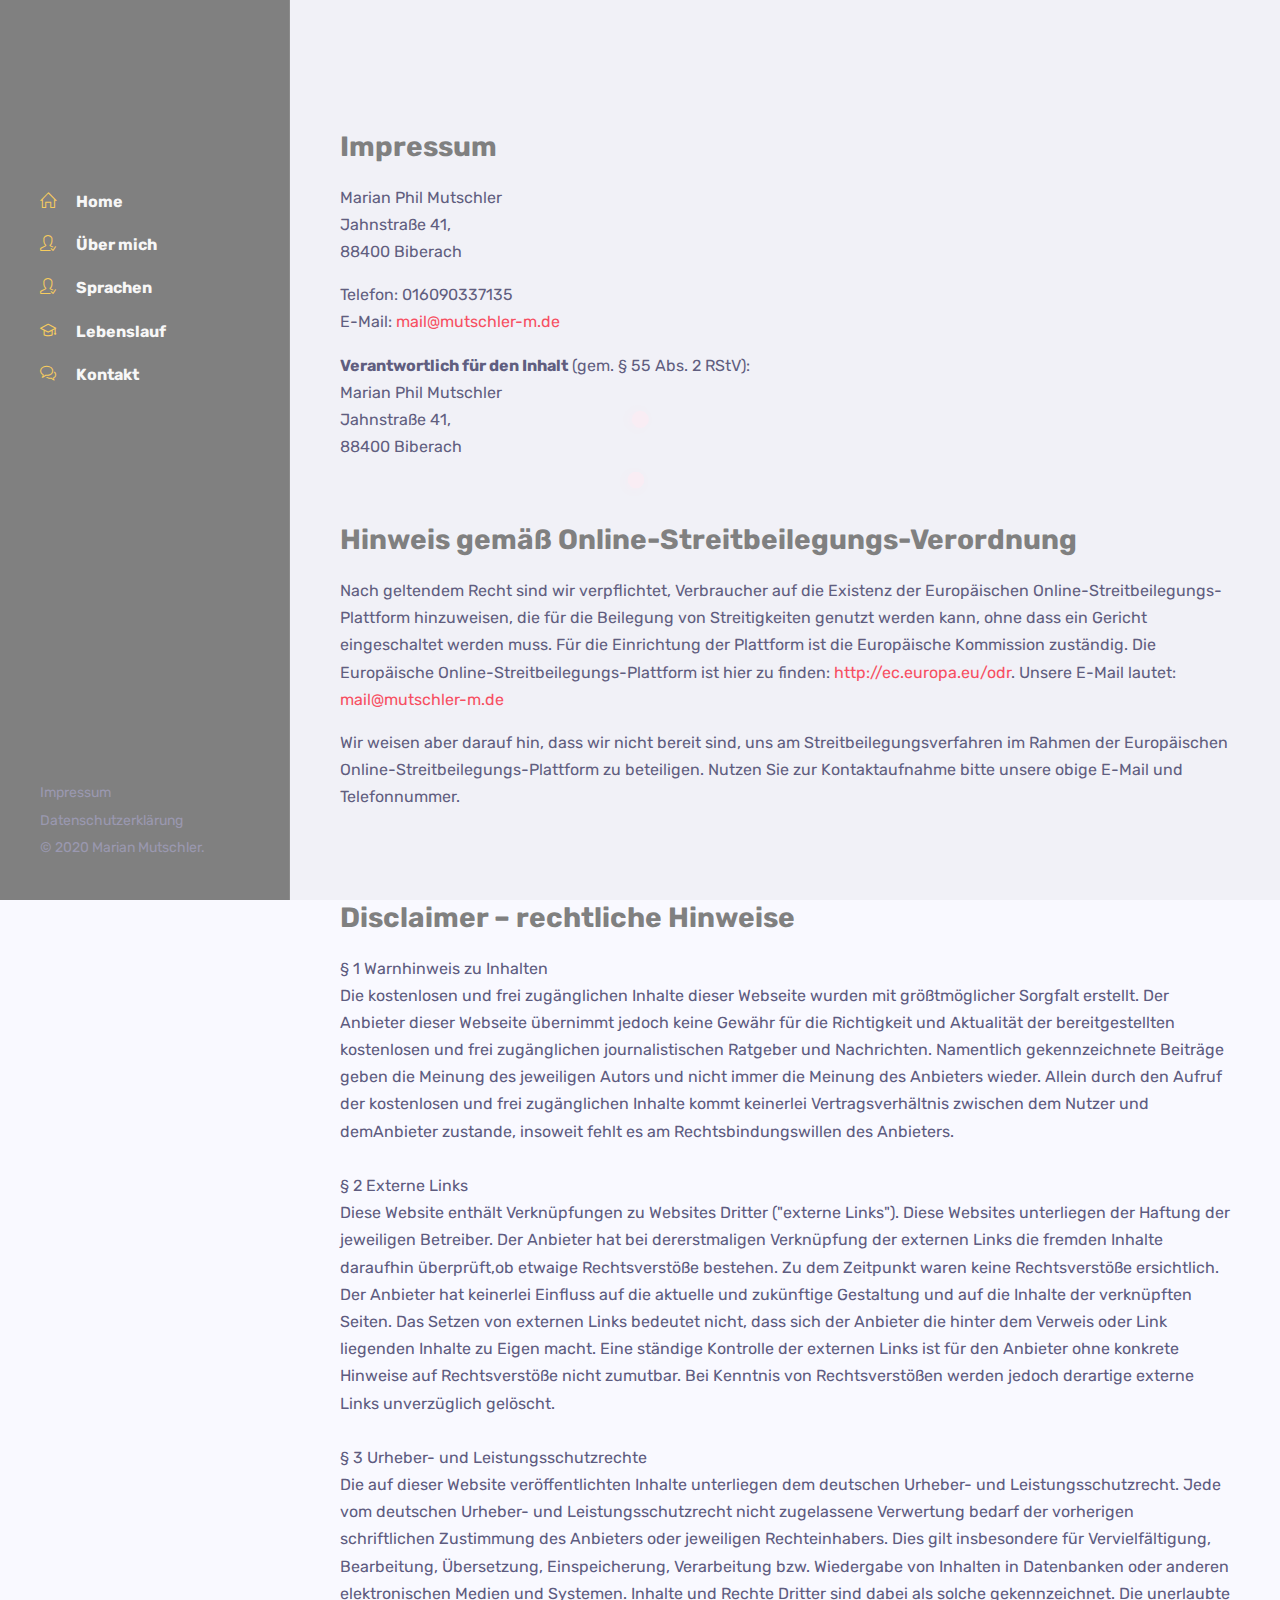
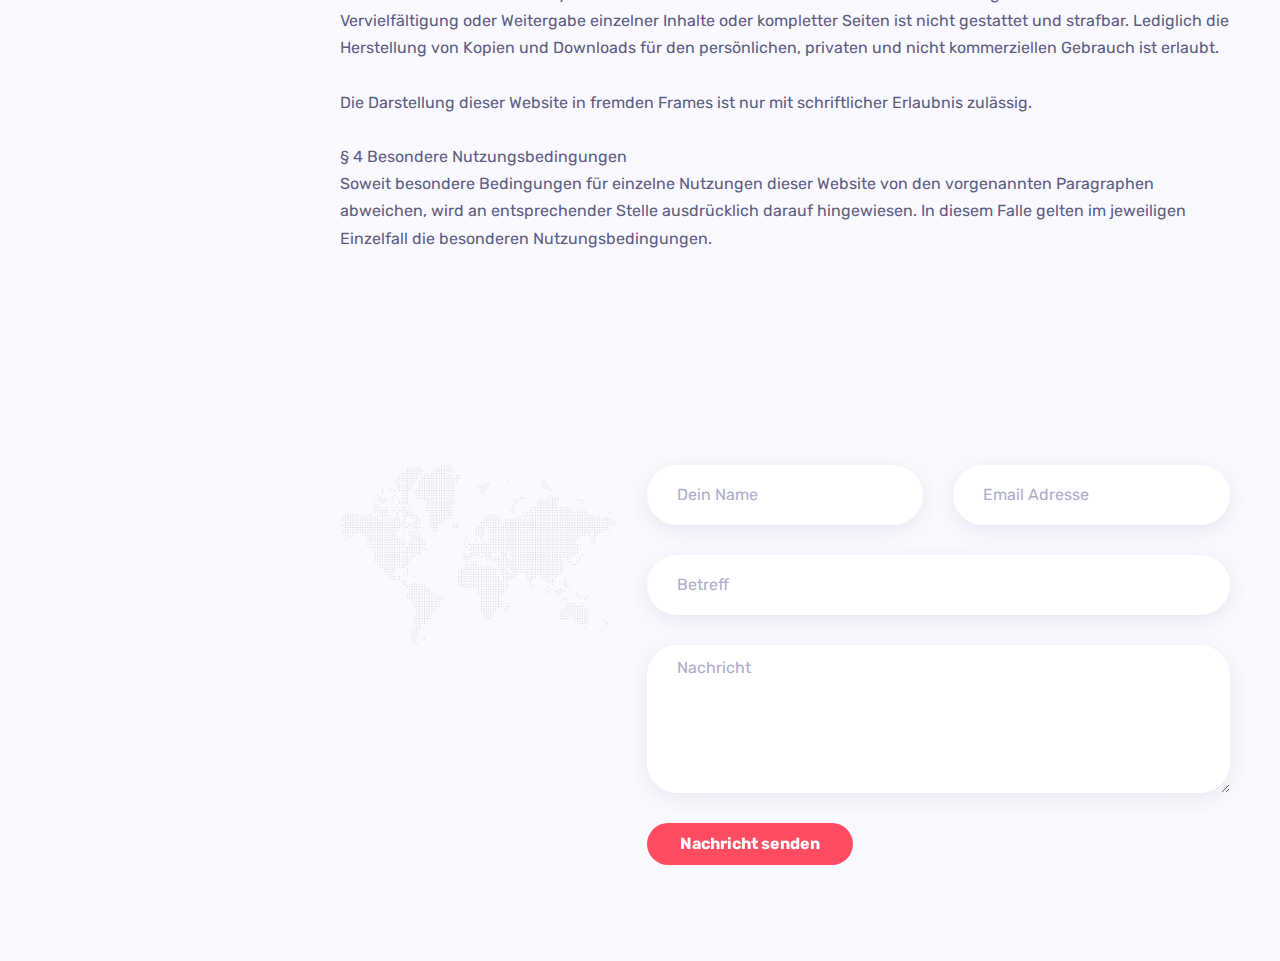
<file: impressum.html>
<!DOCTYPE html>
<html lang="de-DE">
<head>
    <!-- Global site tag (gtag.js) - Google Analytics -->
    <script async src="https://www.googletagmanager.com/gtag/js?id=G-BE0GHEZZ5D"></script>
    <script>
        window.dataLayer = window.dataLayer || [];
        function gtag(){dataLayer.push(arguments);}
        gtag('js', new Date());

        gtag('config', 'G-BE0GHEZZ5D');
    </script>
    <meta http-equiv="Content-Type" content="text/html; charset=UTF-8">
    <title>Mutschler-M</title>
    <meta name="description" content="Marian Mutschler, Biberach, Anwendungsentwickler">
    <meta name="viewport" content="width=device-width, initial-scale=1, maximum-scale=1">
    <link rel="shortcut icon" type="image/x-icon" href="https://img.icons8.com/doodle/48/000000/internet--v1.png">

    <!-- STYLESHEETS -->
    <link rel="stylesheet" href="css/bootstrap.min.css" type="text/css" media="all">
    <link rel="stylesheet" href="css/all.min.css" type="text/css" media="all">
    <link rel="stylesheet" href="css/simple-line-icons.css" type="text/css" media="all">
    <link rel="stylesheet" href="css/slick.css" type="text/css" media="all">
    <link rel="stylesheet" href="css/animate.css" type="text/css" media="all">
    <link rel="stylesheet" href="css/magnific-popup.css" type="text/css" media="all">
    <link rel="stylesheet" href="css/style.css" type="text/css" media="all">

    <!--[if lt IE 9]>
    <script src="https://oss.maxcdn.com/html5shiv/3.7.2/html5shiv.min.js"></script>
    <script src="https://oss.maxcdn.com/respond/1.4.2/respond.min.js"></script>
    <![endif]-->

</head>

<body>

<!-- Preloader -->
<div id="preloader">
    <div class="outer">
        <!-- Google Chrome -->
        <div class="infinityChrome">
            <div></div>
            <div></div>
            <div></div>
        </div>

        <!-- Safari and others -->
        <div class="infinity">
            <div>
                <span></span>
            </div>
            <div>
                <span></span>
            </div>
            <div>
                <span></span>
            </div>
        </div>
        <!-- Stuff -->
        <svg xmlns="http://www.w3.org/2000/svg" version="1.1" class="goo-outer">
            <defs>
                <filter id="goo">
                    <feGaussianBlur in="SourceGraphic" stdDeviation="6" result="blur" />
                    <feColorMatrix in="blur" values="1 0 0 0 0  0 1 0 0 0  0 0 1 0 0  0 0 0 18 -7" result="goo" />
                    <feBlend in="SourceGraphic" in2="goo" />
                </filter>
            </defs>
        </svg>
    </div>
</div>

<!-- mobile header -->
<header class="mobile-header-1">
    <div class="container">
        <!-- menu icon -->
        <div class="menu-icon d-inline-flex mr-4">
            <button>
                <span></span>
            </button>
        </div>
        <!-- logo image -->
        <div class="site-logo">
            <a href="index.html">
                <!--<img src="images/logo.svg" alt="LogoMutschler" /-->
            </a>
        </div>
    </div>
</header>

<!-- desktop header -->
<header class="desktop-header-1 d-flex align-items-start flex-column">

    <!-- logo image -->
    <div class="site-logo">
        <a href="index.html">
            <!--<img src="images/logo.svg" alt="LogoMutschler" />-->
        </a>
    </div>

    <!-- main menu -->
    <nav>
        <ul class="vertical-menu scrollspy">
            <li class="active"><a href="index.html#home"><i class="icon-home"></i>Home</a></li>
            <li><a href="index.html#about"><i class="icon-user-following"></i>Über mich</a></li>
            <li><a href="index.html#services"><i class="icon-user-following"></i>Sprachen</a></li>
            <li><a href="index.html#experience"><i class="icon-graduation"></i>Lebenslauf</a></li>
            <li><a href="index.html#contact"><i class="icon-bubbles"></i>Kontakt</a></li>
        </ul>
    </nav>

    <!-- site footer -->
    <div class="footer">
        <!-- copyright text -->
        <a href="impressum.html" class="copyright">Impressum</a>
        <a href="datenschutz.html" class="copyright">Datenschutzerklärung</a><br>
        <span class="copyright">© 2020 Marian Mutschler.</span>
    </div>

</header>

<!-- main layout -->
<main class="content">



<section>
    <div class="container">

        <h2>Impressum</h2><p>Marian Phil Mutschler<br />Jahnstraße 41,<br />88400 Biberach</p><p>Telefon: 016090337135<br />E-Mail: <a href="mailto:mail@mutschler-m.de">mail@mutschler-m.de</a><br /></p><p><strong>Verantwortlich für den Inhalt</strong> (gem. § 55 Abs. 2 RStV):<br />Marian Phil Mutschler<br />Jahnstraße 41,<br />88400 Biberach</p><br /><h2>Hinweis gem&auml;&szlig; Online-Streitbeilegungs-Verordnung</h2><p>Nach geltendem Recht sind wir verpflichtet, Verbraucher auf die Existenz der Europ&auml;ischen Online-Streitbeilegungs-Plattform hinzuweisen, die f&uuml;r die Beilegung von Streitigkeiten genutzt werden kann, ohne dass ein Gericht eingeschaltet werden muss. F&uuml;r die Einrichtung der Plattform ist die Europ&auml;ische Kommission zust&auml;ndig. Die Europ&auml;ische Online-Streitbeilegungs-Plattform ist hier zu finden: <a href="http://ec.europa.eu/odr" target="_blank" rel="nofollow">http://ec.europa.eu/odr</a>. Unsere E-Mail lautet: <a href="mailto:mail@mutschler-m.de">mail@mutschler-m.de</a></p><p>Wir weisen aber darauf hin, dass wir nicht bereit sind, uns am Streitbeilegungsverfahren im Rahmen der Europ&auml;ischen Online-Streitbeilegungs-Plattform zu beteiligen. Nutzen Sie zur Kontaktaufnahme bitte unsere obige E-Mail und Telefonnummer.</p><br /><br /><h2>Disclaimer – rechtliche Hinweise</h2>§ 1 Warnhinweis zu Inhalten<br />Die kostenlosen und frei zugänglichen Inhalte dieser Webseite wurden mit größtmöglicher Sorgfalt erstellt. Der Anbieter dieser Webseite übernimmt jedoch keine Gewähr für die Richtigkeit und Aktualität der bereitgestellten kostenlosen und frei zugänglichen journalistischen Ratgeber und Nachrichten. Namentlich gekennzeichnete Beiträge geben die Meinung des jeweiligen Autors und nicht immer die Meinung des Anbieters wieder. Allein durch den Aufruf der kostenlosen und frei zugänglichen Inhalte kommt keinerlei Vertragsverhältnis zwischen dem Nutzer und demAnbieter zustande, insoweit fehlt es am Rechtsbindungswillen des Anbieters.<br /><br />§ 2 Externe Links<br />Diese Website enthält Verknüpfungen zu Websites Dritter ("externe Links"). Diese Websites unterliegen der Haftung der jeweiligen Betreiber. Der Anbieter hat bei dererstmaligen Verknüpfung der externen Links die fremden Inhalte daraufhin überprüft,ob etwaige Rechtsverstöße bestehen. Zu dem Zeitpunkt waren keine Rechtsverstöße ersichtlich. Der Anbieter hat keinerlei Einfluss auf die aktuelle und zukünftige Gestaltung und auf die Inhalte der verknüpften Seiten. Das Setzen von externen Links bedeutet nicht, dass sich der Anbieter die hinter dem Verweis oder Link liegenden Inhalte zu Eigen macht. Eine ständige Kontrolle der externen Links ist für den Anbieter ohne konkrete Hinweise auf Rechtsverstöße nicht zumutbar. Bei Kenntnis von Rechtsverstößen werden jedoch derartige externe Links unverzüglich gelöscht.<br /><br />§ 3 Urheber- und Leistungsschutzrechte<br />Die auf dieser Website veröffentlichten Inhalte unterliegen dem deutschen Urheber- und Leistungsschutzrecht. Jede vom deutschen Urheber- und Leistungsschutzrecht nicht zugelassene Verwertung bedarf der vorherigen schriftlichen Zustimmung des Anbieters oder jeweiligen Rechteinhabers. Dies gilt insbesondere für Vervielfältigung, Bearbeitung, Übersetzung, Einspeicherung, Verarbeitung bzw. Wiedergabe von Inhalten in Datenbanken oder anderen elektronischen Medien und Systemen. Inhalte und Rechte Dritter sind dabei als solche gekennzeichnet. Die unerlaubte Vervielfältigung oder Weitergabe einzelner Inhalte oder kompletter Seiten ist nicht gestattet und strafbar. Lediglich die Herstellung von Kopien und Downloads für den persönlichen, privaten und nicht kommerziellen Gebrauch ist erlaubt.<br /><br />
        Die Darstellung dieser Website in fremden Frames ist nur mit schriftlicher Erlaubnis zulässig.<br /><br />§ 4 Besondere Nutzungsbedingungen<br />Soweit besondere Bedingungen für einzelne Nutzungen dieser Website von den vorgenannten Paragraphen abweichen, wird an entsprechender Stelle ausdrücklich darauf hingewiesen. In diesem Falle gelten im jeweiligen Einzelfall die besonderen Nutzungsbedingungen.
    </div>

</section>








    <!-- section contact -->
    <section id="contact">

        <div class="container">

            <!-- section title -->
            <h2 class="section-title wow fadeInUp">Kontakt</h2>

            <div class="spacer" data-height="60"></div>

            <div class="row">

                <div class="col-md-4">
                    <!-- contact info -->
                    <div class="contact-info">
                        <h3 class="wow fadeInUp">Wir können über alles reden</h3>
                        <p class="wow fadeInUp">Du magst keine Formulare??? Schreib mir direkt eine <a href="mailto:kontakt@mutschler-m.de">Email</a>. 👋</p>
                    </div>
                </div>

                <div class="col-md-8">
                    <!-- Contact Form -->
                    <form id="contact-form" class="contact-form mt-6" method="post" action="form/contact.php">

                        <div class="messages"></div>

                        <div class="row">
                            <div class="column col-md-6">
                                <!-- Name input -->
                                <div class="form-group">
                                    <input type="text" class="form-control" name="InputName" id="InputName" placeholder="Dein Name" required="required" data-error="Name is required.">
                                    <div class="help-block with-errors"></div>
                                </div>
                            </div>

                            <div class="column col-md-6">
                                <!-- Email input -->
                                <div class="form-group">
                                    <input type="email" class="form-control" id="InputEmail" name="InputEmail" placeholder="Email Adresse" required="required" data-error="Email is required.">
                                    <div class="help-block with-errors"></div>
                                </div>
                            </div>

                            <div class="column col-md-12">
                                <!-- Email input -->
                                <div class="form-group">
                                    <input type="text" class="form-control" id="InputSubject" name="InputSubject" placeholder="Betreff" required="required" data-error="Subject is required.">
                                    <div class="help-block with-errors"></div>
                                </div>
                            </div>

                            <div class="column col-md-12">
                                <!-- Message textarea -->
                                <div class="form-group">
                                    <textarea name="InputMessage" id="InputMessage" class="form-control" rows="5" placeholder="Nachricht" required="required" data-error="Message is required."></textarea>
                                    <div class="help-block with-errors"></div>
                                </div>
                            </div>
                        </div>

                        <button type="submit" name="submit" id="submit" value="Submit" class="btn btn-default">Nachricht senden</button><!-- Send Button -->

                    </form>
                    <!-- Contact Form end -->
                </div>

            </div>

        </div>

    </section>

    <div class="spacer" data-height="96"></div>

</main>

<!-- Go to top button -->
<a href="javascript:" id="return-to-top"><i class="fas fa-arrow-up"></i></a>

<!-- SCRIPTS -->
<script src="js/jquery-1.12.3.min.js"></script>
<script src="js/jquery.easing.min.js"></script>
<script src="js/jquery.waypoints.min.js"></script>
<script src="js/jquery.counterup.min.js"></script>
<script src="js/popper.min.js"></script>
<script src="js/bootstrap.min.js"></script>
<script src="js/isotope.pkgd.min.js"></script>
<script src="js/infinite-scroll.min.js"></script>
<script src="js/imagesloaded.pkgd.min.js"></script>
<script src="js/slick.min.js"></script>
<script src="js/contact.js"></script>
<script src="js/validator.js"></script>
<script src="js/wow.min.js"></script>
<script src="js/morphext.min.js"></script>
<script src="js/parallax.min.js"></script>
<script src="js/jquery.magnific-popup.min.js"></script>
<script src="js/custom.js"></script>

</body>
</html>
</file>
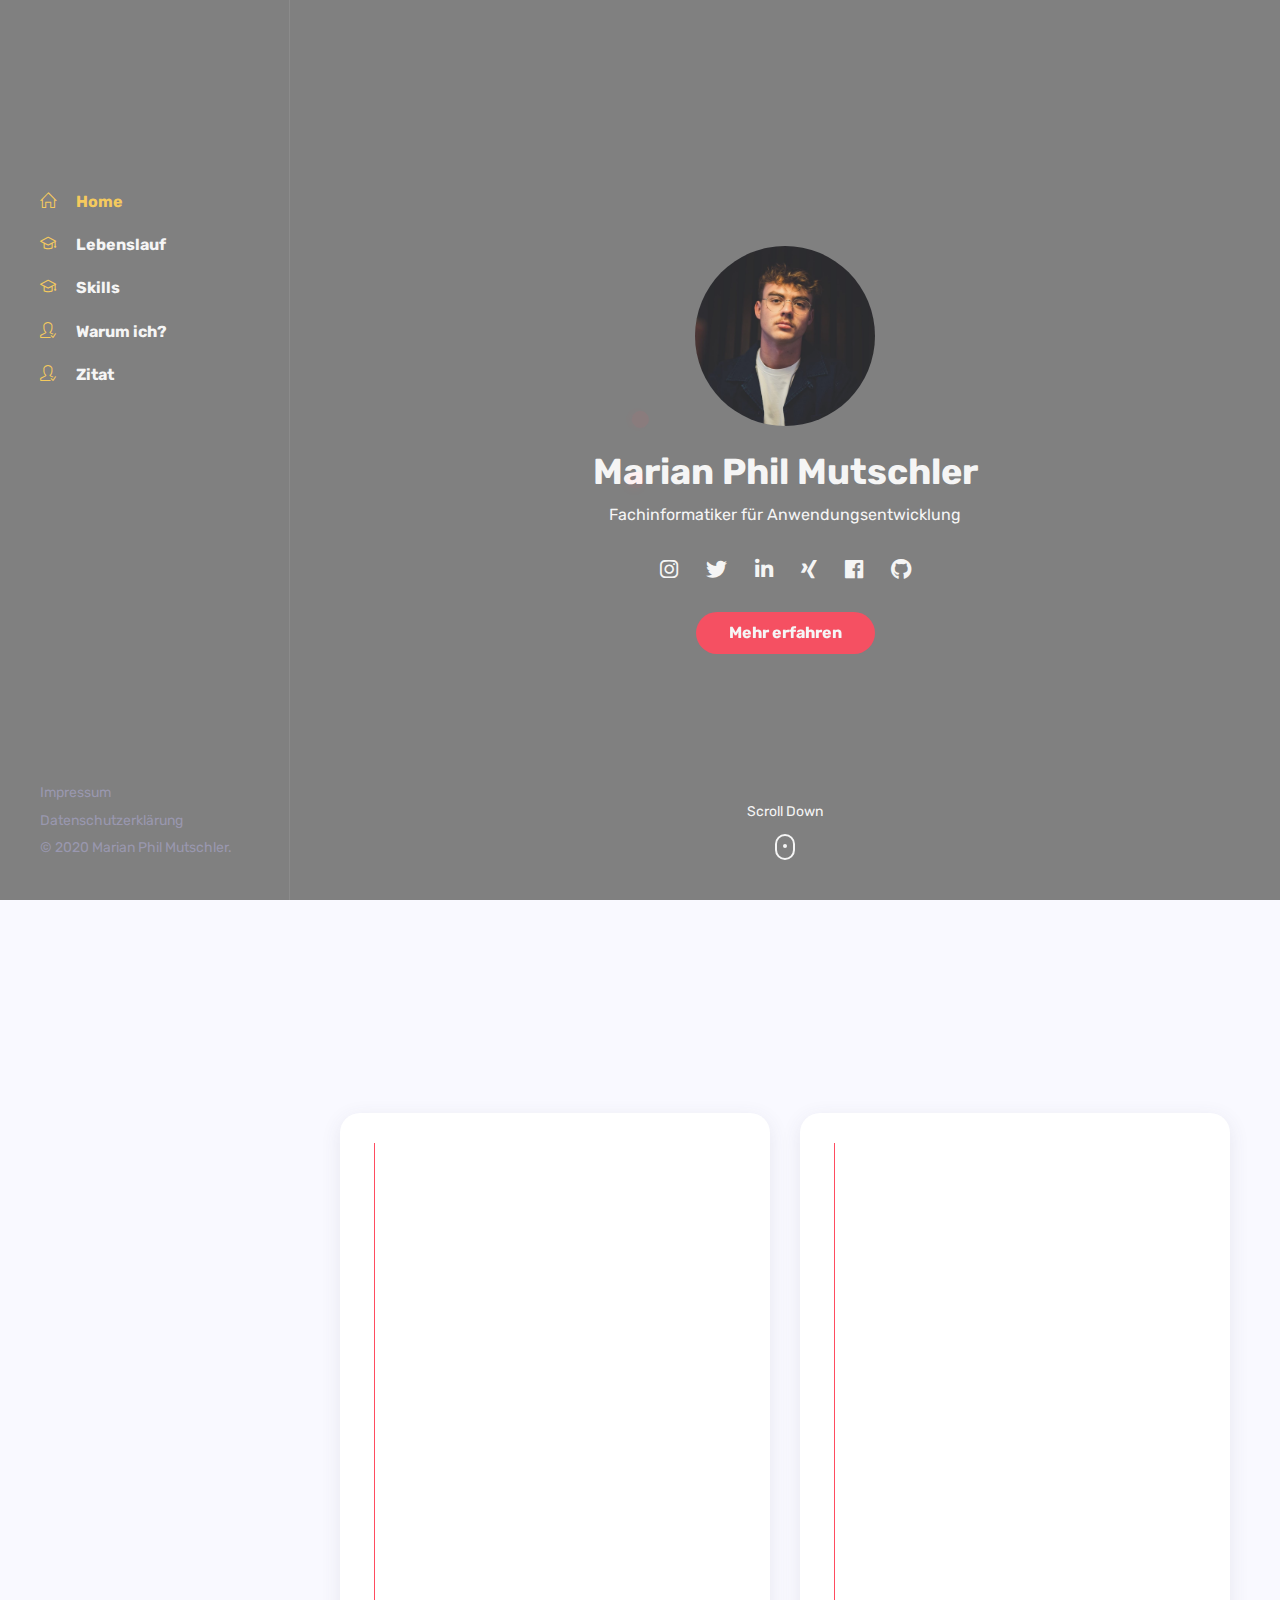
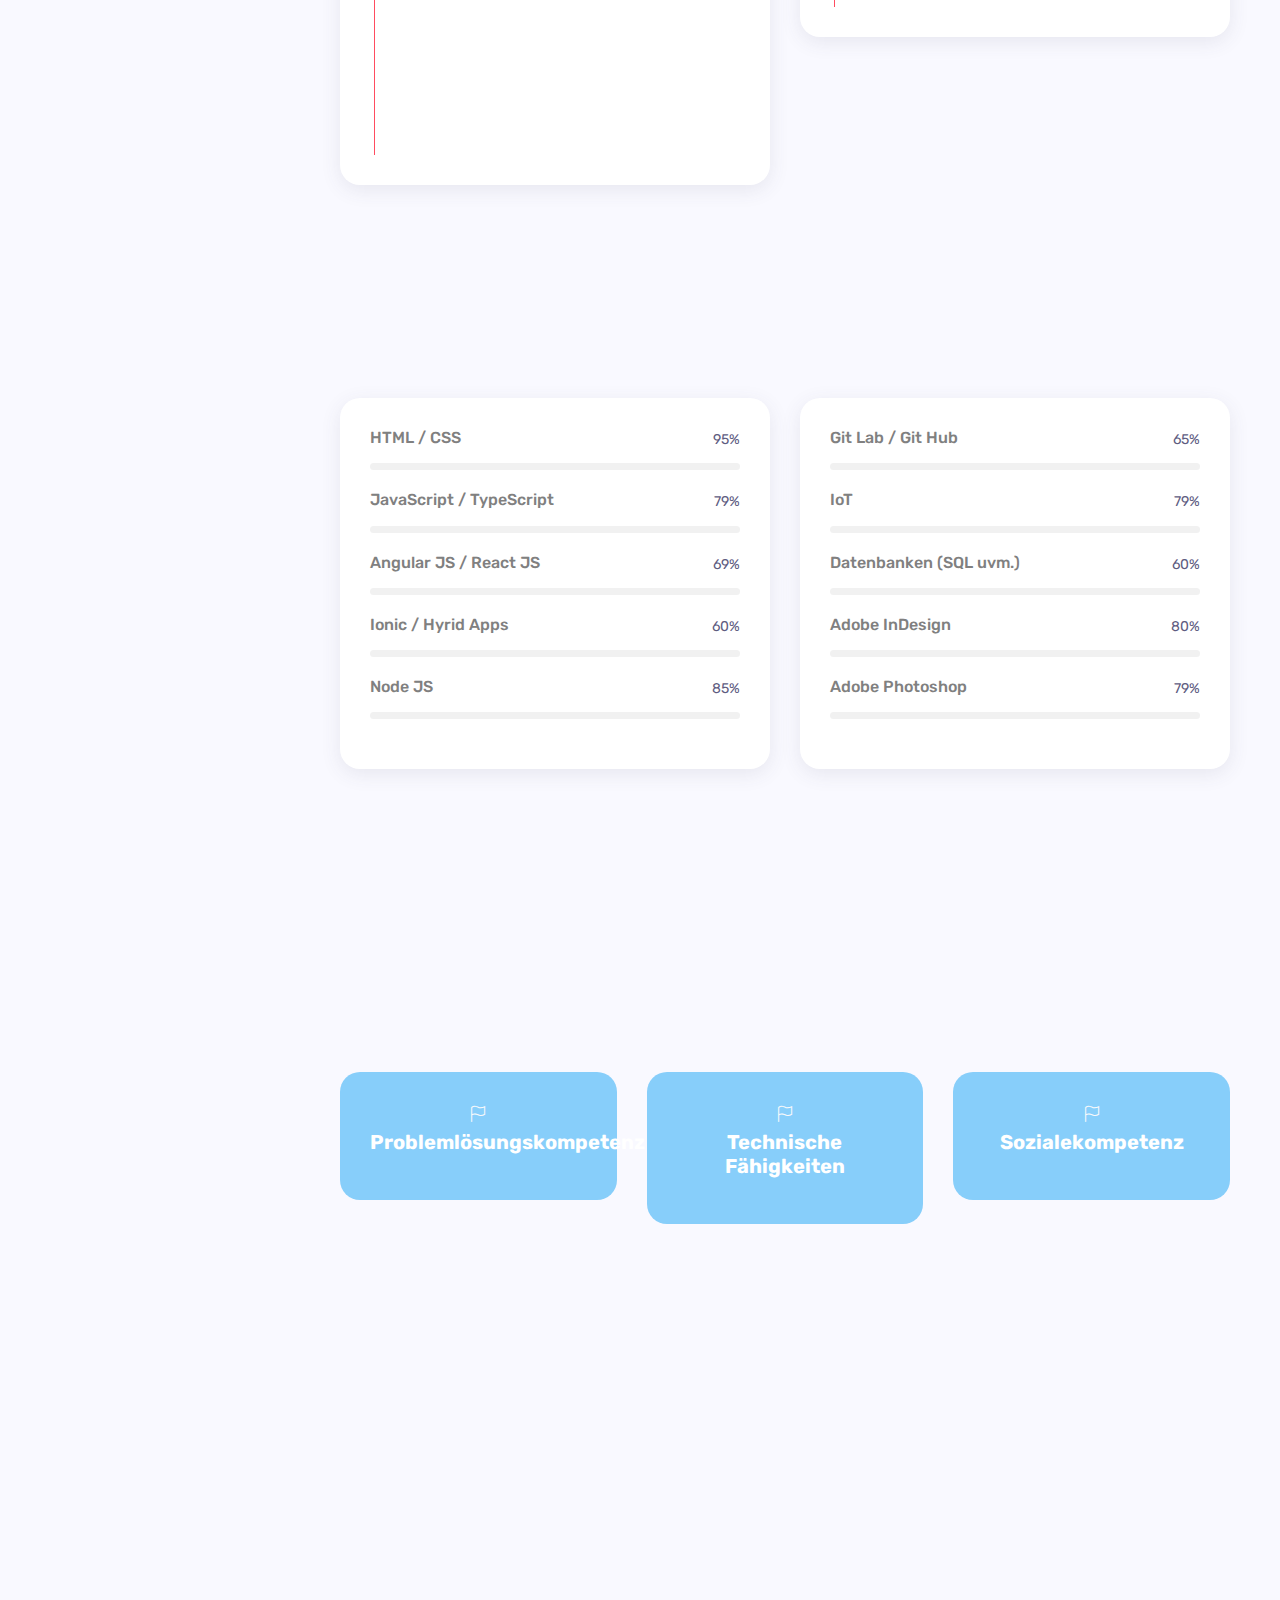
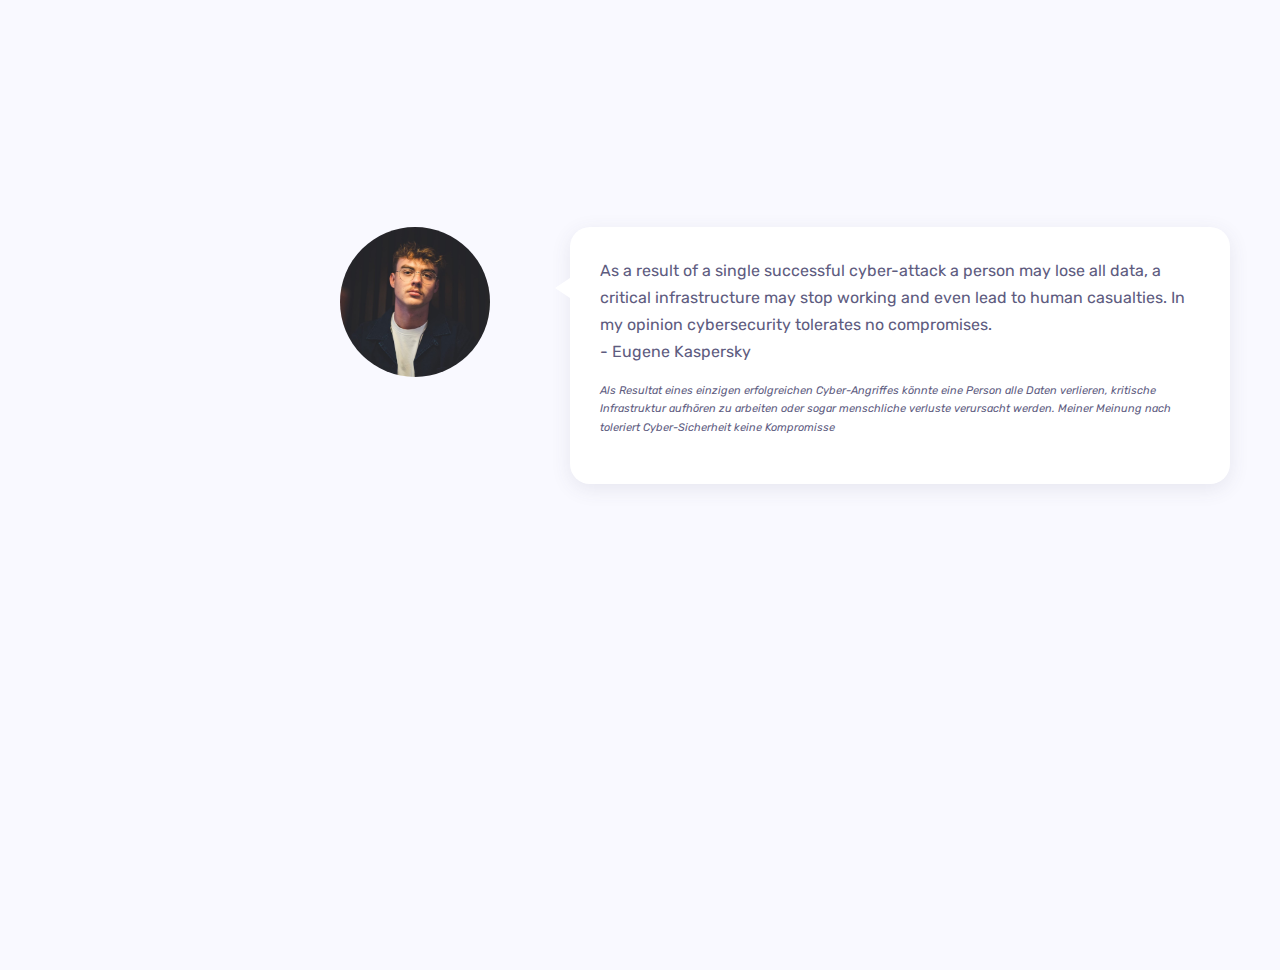
<file: Selbstpräsentation.html>
<!DOCTYPE html>
<html lang="de-DE">
<head>
	<!-- Global site tag (gtag.js) - Google Analytics -->
	<script async src="https://www.googletagmanager.com/gtag/js?id=G-BE0GHEZZ5D"></script>
	<script>
		window.dataLayer = window.dataLayer || [];
		function gtag(){dataLayer.push(arguments);}
		gtag('js', new Date());

		gtag('config', 'G-BE0GHEZZ5D');
	</script>
	<meta http-equiv="Content-Type" content="text/html; charset=UTF-8">
	<title>Mutschler-M</title>
	<meta name="description" content="Marian Mutschler, Biberach, Anwendungsentwickler">
	<meta name="viewport" content="width=device-width, initial-scale=1, maximum-scale=1">
	<link rel="shortcut icon" type="image/x-icon" href="images/favicon.png">

	<!-- STYLESHEETS -->
	<link rel="stylesheet" href="css/bootstrap.min.css" type="text/css" media="all">
	<link rel="stylesheet" href="css/all.min.css" type="text/css" media="all">
	<link rel="stylesheet" href="css/simple-line-icons.css" type="text/css" media="all">
	<link rel="stylesheet" href="css/slick.css" type="text/css" media="all">
	<link rel="stylesheet" href="css/animate.css" type="text/css" media="all">
	<link rel="stylesheet" href="css/magnific-popup.css" type="text/css" media="all">
	<link rel="stylesheet" href="css/style.css" type="text/css" media="all">

	<!--[if lt IE 9]>
      <script src="https://oss.maxcdn.com/html5shiv/3.7.2/html5shiv.min.js"></script>
      <script src="https://oss.maxcdn.com/respond/1.4.2/respond.min.js"></script>
    <![endif]-->

</head>

<body>

<!-- Preloader -->
<div id="preloader">
	<div class="outer">
		<!-- Google Chrome -->
		<div class="infinityChrome">
			<div></div>
			<div></div>
			<div></div>
		</div>

		<!-- Safari and others -->
		<div class="infinity">
			<div>
				<span></span>
			</div>
			<div>
				<span></span>
			</div>
			<div>
				<span></span>
			</div>
		</div>
		<!-- Stuff -->
		<svg xmlns="http://www.w3.org/2000/svg" version="1.1" class="goo-outer">
			<defs>
				<filter id="goo">
					<feGaussianBlur in="SourceGraphic" stdDeviation="6" result="blur" />
					<feColorMatrix in="blur" values="1 0 0 0 0  0 1 0 0 0  0 0 1 0 0  0 0 0 18 -7" result="goo" />
					<feBlend in="SourceGraphic" in2="goo" />
				</filter>
			</defs>
		</svg>
	</div>
</div>

<!-- mobile header -->
<header class="mobile-header-1">
	<div class="container">
		<!-- menu icon -->
		<div class="menu-icon d-inline-flex mr-4">
			<button>
				<span></span>
			</button>
		</div>
		<!-- logo image -->
		<div class="site-logo">
			<a href="index.html">
				<!--<img src="images/logo.svg" alt="LogoMutschler" /-->
			</a>
		</div>
	</div>
</header>

<!-- desktop header -->
<header class="desktop-header-1 d-flex align-items-start flex-column">
	
	<!-- logo image -->
	<div class="site-logo">
		<a href="index.html">
			<!--<img src="images/logo.svg" alt="LogoMutschler" />-->
		</a>
	</div>
	
	<!-- main menu -->
	<nav>
		<ul class="vertical-menu scrollspy">
			<li class="active"><a href="#home"><i class="icon-home"></i>Home</a></li>
			<li><a href="#experience"><i class="icon-graduation"></i>Lebenslauf</a></li>
			<li><a href="#skills"><i class="icon-graduation"></i>Skills</a></li>
			<li><a href="#services"><i class="icon-user-following"></i>Warum ich?</a></li>
			<li><a href="#about"><i class="icon-user-following"></i>Zitat</a></li>

			<!--<li><a href="#contact"><i class="icon-bubbles"></i>Kontakt</a></li>-->
		</ul>
	</nav>
	
	<!-- site footer -->
	<div class="footer">
		<!-- copyright text -->
		<a href="impressum.html" class="copyright">Impressum</a>
		<a href="datenschutz.html" class="copyright">Datenschutzerklärung</a><br>
		<span class="copyright">© 2020 Marian Phil Mutschler.</span>

	</div>

</header>

<!-- main layout -->
<main class="content">
	
	<!-- section home -->
	<section id="home" class="home d-flex align-items-center">
		<div class="container">

			<!-- intro -->
			<div class="intro">
				<!-- avatar image -->
				<img src="images/me.JPG" width="180px" height="180px" alt="Marian Mutschler" class="mb-4" style="border-radius: 200px; -moz-border-radius: 200px; -webkit-border-radius: 200px" />

				<!-- info -->
				<h1 class="mb-2 mt-0">Marian Phil Mutschler</h1>
				<!-- del . from class -->
				<span class=".text-rotating">Fachinformatiker für Anwendungsentwicklung</span>

				<!-- social icons -->
				<ul class="social-icons light list-inline mb-0 mt-4">
					<li class="list-inline-item"><a href="https://www.instagram.com/marian.11spins/"><i class="fab fa-instagram"></i></a></li>
					<li class="list-inline-item"><a href="https://twitter.com/11Spins"><i class="fab fa-twitter"></i></a></li>
					<li class="list-inline-item"><a href="https://linkedin.com/in/mutschler-m"><i class="fab fa-linkedin-in"></i></a></li>
					<li class="list-inline-item"><a href="https://www.xing.com/profile/Marian_Mutschler"><i class="fab fa-xing"></i></a></li>
					<li class="list-inline-item"><a href="https://www.facebook.com/marian.phil.mutschler/"><i class="fab fa-facebook"></i></a></li>
					<li class="list-inline-item"><a href="https://github.com/ElevenSpins"><i class="fab fa-github"></i></a></li>
				</ul>

				<!-- buttons -->
				<div class="mt-4">
					<a href="#about" class="btn btn-default">Mehr erfahren</a>
				</div>
			</div>
			
			<!-- scroll down mouse wheel -->
			<div class="scroll-down">
				<a href="#about" class="mouse-wrapper">
					<span>Scroll Down</span>
					<span class="mouse">
						<span class="wheel"></span>
					</span>
				</a>
			</div>

			<!-- parallax layers-->
			<!--<div class="parallax" data-relative-input="true">

				<svg width="27" height="29" data-depth="0.3" class="layer p1" xmlns="http://www.w3.org/2000/svg"><path d="M21.15625.60099c4.37954 3.67487 6.46544 9.40612 5.47254 15.03526-.9929 5.62915-4.91339 10.30141-10.2846 12.25672-5.37122 1.9553-11.3776.89631-15.75715-2.77856l2.05692-2.45134c3.50315 2.93948 8.3087 3.78663 12.60572 2.22284 4.297-1.5638 7.43381-5.30209 8.22768-9.80537.79387-4.50328-.8749-9.08872-4.37803-12.02821L21.15625.60099z" fill="#FFD15C" fill-rule="evenodd"/></svg>

				<svg width="26" height="26" data-depth="0.2" class="layer p2" xmlns="http://www.w3.org/2000/svg"><path d="M13 3.3541L2.42705 24.5h21.1459L13 3.3541z" stroke="#FF4C60" stroke-width="3" fill="none" fill-rule="evenodd"/></svg>

				<svg width="30" height="25" data-depth="0.3" class="layer p3" xmlns="http://www.w3.org/2000/svg"><path d="M.1436 8.9282C3.00213 3.97706 8.2841.92763 14.00013.92796c5.71605.00032 10.9981 3.04992 13.85641 8 2.8583 4.95007 2.8584 11.0491-.00014 16.00024l-2.77128-1.6c2.28651-3.96036 2.28631-8.84002.00011-12.8002-2.2862-3.96017-6.5124-6.40017-11.08513-6.4-4.57271.00018-8.79872 2.43984-11.08524 6.4002l-2.77128-1.6z" fill="#44D7B6" fill-rule="evenodd"/></svg>

				<svg width="15" height="23" data-depth="0.6" class="layer p4" xmlns="http://www.w3.org/2000/svg"><rect transform="rotate(30 9.86603 10.13397)" x="7" width="3" height="25" rx="1.5" fill="#FFD15C" fill-rule="evenodd"/></svg>

				<svg width="15" height="23" data-depth="0.2" class="layer p5" xmlns="http://www.w3.org/2000/svg"><rect transform="rotate(30 9.86603 10.13397)" x="7" width="3" height="25" rx="1.5" fill="#6C6CE5" fill-rule="evenodd"/></svg>

				<svg width="49" height="17" data-depth="0.5" class="layer p6" xmlns="http://www.w3.org/2000/svg"><g fill="#FF4C60" fill-rule="evenodd"><path d="M.5 16.5c0-5.71709 2.3825-10.99895 6.25-13.8567 3.8675-2.85774 8.6325-2.85774 12.5 0C23.1175 5.50106 25.5 10.78292 25.5 16.5H23c0-4.57303-1.90625-8.79884-5-11.08535-3.09375-2.28652-6.90625-2.28652-10 0C4.90625 7.70116 3 11.92697 3 16.5H.5z"/><path d="M23.5 16.5c0-5.71709 2.3825-10.99895 6.25-13.8567 3.8675-2.85774 8.6325-2.85774 12.5 0C46.1175 5.50106 48.5 10.78292 48.5 16.5H46c0-4.57303-1.90625-8.79884-5-11.08535-3.09375-2.28652-6.90625-2.28652-10 0-3.09375 2.28651-5 6.51232-5 11.08535h-2.5z"/></g></svg>

				<svg width="26" height="26" data-depth="0.4" class="layer p7" xmlns="http://www.w3.org/2000/svg"><path d="M13 22.6459L2.42705 1.5h21.1459L13 22.6459z" stroke="#FFD15C" stroke-width="3" fill="none" fill-rule="evenodd"/></svg>

				<svg width="19" height="21" data-depth="0.3" class="layer p8" xmlns="http://www.w3.org/2000/svg"><rect transform="rotate(-40 6.25252 10.12626)" x="7" width="3" height="25" rx="1.5" fill="#6C6CE5" fill-rule="evenodd"/></svg>

				<svg width="30" height="25" data-depth="0.3" data-depth-y="-1.30" class="layer p9" xmlns="http://www.w3.org/2000/svg"><path d="M29.8564 16.0718c-2.85854 4.95114-8.1405 8.00057-13.85654 8.00024-5.71605-.00032-10.9981-3.04992-13.85641-8-2.8583-4.95007-2.8584-11.0491.00014-16.00024l2.77128 1.6c-2.28651 3.96036-2.28631 8.84002-.00011 12.8002 2.2862 3.96017 6.5124 6.40017 11.08513 6.4 4.57271-.00018 8.79872-2.43984 11.08524-6.4002l2.77128 1.6z" fill="#6C6CE5" fill-rule="evenodd"/></svg>

				<svg width="47" height="29" data-depth="0.2" class="layer p10" xmlns="http://www.w3.org/2000/svg"><g fill="#44D7B6" fill-rule="evenodd"><path d="M46.78878 17.19094c-1.95535 5.3723-6.00068 9.52077-10.61234 10.8834-4.61167 1.36265-9.0893-.26708-11.74616-4.27524-2.65686-4.00817-3.08917-9.78636-1.13381-15.15866l2.34923.85505c-1.56407 4.29724-1.2181 8.92018.90705 12.12693 2.12514 3.20674 5.70772 4.5107 9.39692 3.4202 3.68921-1.0905 6.92581-4.40949 8.48988-8.70673l2.34923.85505z"/><path d="M25.17585 9.32448c-1.95535 5.3723-6.00068 9.52077-10.61234 10.8834-4.61167 1.36264-9.0893-.26708-11.74616-4.27525C.16049 11.92447-.27182 6.14628 1.68354.77398l2.34923.85505c-1.56407 4.29724-1.2181 8.92018.90705 12.12692 2.12514 3.20675 5.70772 4.5107 9.39692 3.4202 3.68921-1.0905 6.92581-4.40948 8.48988-8.70672l2.34923.85505z"/></g></svg>

				<svg width="33" height="20" data-depth="0.5" class="layer p11" xmlns="http://www.w3.org/2000/svg"><path d="M32.36774.34317c.99276 5.63023-1.09332 11.3614-5.47227 15.03536-4.37895 3.67396-10.3855 4.73307-15.75693 2.77837C5.76711 16.2022 1.84665 11.53014.8539 5.8999l3.15139-.55567c.7941 4.50356 3.93083 8.24147 8.22772 9.8056 4.29688 1.56413 9.10275.71673 12.60554-2.2227C28.34133 9.98771 30.01045 5.4024 29.21635.89884l3.15139-.55567z" fill="#FFD15C" fill-rule="evenodd"/></svg>

			</div>
		</div>-->
		
	</section>



	<!-- section experience -->
	<section id="experience">

		<div class="container">

			<!-- section title -->
			<h2 class="section-title wow fadeInUp">Lebenslauf</h2>

			<div class="spacer" data-height="60"></div>

			<div class="row">

				<div class="col-md-6">

					<!-- timeline wrapper -->
					<div class="timeline edu bg-white rounded shadow-dark padding-30 overflow-hidden">

						<!-- timeline item -->
						<div class="timeline-container wow fadeInUp">
							<div class="content">
								<span class="time">Sep. 2018 - Jetzt</span>
								<h3 class="title">Robert-Bosch-Schule</h3>
								<p>Während meiner Ausbildung bei der DATAGROUP Ulm GmbH besuche ich die Robert-Bosch-Schule.</p>
							</div>
						</div>
						<!-- timeline item -->
						<div class="timeline-container wow fadeInUp">
							<div class="content">
								<span class="time">Feb. 2015 - Jun. 2018</span>
								<h3 class="title">Bischof-Sproll-Bildungszentrum</h3>
								<p>Erfolgreicher Abschluss der Allgemeinen Hochschulreife am Bischof-Sproll-Bildungszentrum im Juni 2018.</p>
							</div>
						</div>

						<!-- timeline item -->
						<div class="timeline-container wow fadeInUp" data-wow-delay="0.2s">
							<div class="content">
								<span class="time">Sep. 2009 - Feb. 2015</span>
								<h3 class="title">Pestalozzi-Gymnasium</h3>
							</div>
						</div>

						<!-- timeline item -->
						<div class="timeline-container wow fadeInUp" data-wow-delay="0.4s">
							<div class="content">
								<span class="time">Feb. 2005 - Jul. 2009</span>
								<h3 class="title">Gaisental-Grundschule</h3>
							</div>
						</div>

						<!-- main line -->
						<span class="line"></span>

					</div>

				</div>

				<div class="col-md-6">

					<!-- responsive spacer -->
					<div class="spacer d-md-none d-lg-none" data-height="30"></div>

					<!-- timeline wrapper -->
					<div class="timeline exp bg-white rounded shadow-dark padding-30 overflow-hidden">


						<!-- timeline item -->
						<div class="timeline-container wow fadeInUp" data-wow-delay="0.2s">
							<div class="content">
								<span class="time">Aug. 2019 - Jetzt</span>
								<h3 class="title">Anwendungsentwickler</h3>
								<p>Aktuell bin ich bei der DATAGROUP Ulm tätig. Meine Ausbildung werde ich aufgrund einer Ausbildungszeitverkürzung voraussichtlich im Januar 2021 abschließen.</p>
							</div>
						</div>

						<!-- timeline item -->
						<div class="timeline-container wow fadeInUp" data-wow-delay="0.4s">
							<div class="content">
								<span class="time">2018 - Jul. 2019</span>
								<h3 class="title">Anwendungsentwickler</h3>
								<p>Im September 2018 habe ich meine Ausbildung begonnen. Diese wurde 2019 durch die DATAGROUP Ulm GmbH übernommen.</p>
							</div>
						</div>

						<!-- main line -->
						<span class="line"></span>

					</div>

				</div>

			</div>

		</div>

	</section>

	<!-- section experience -->

	<section id="skills">

		<div class="container">

			<!-- section title -->
			<h2 class="section-title wow fadeInUp">Erfahrungen / Skills</h2>

			<div class="spacer" data-height="60"></div>

			<div class="row">

				<div class="col-md-6">

					<!-- timeline wrapper -->
					<div class="timeline edu bg-white rounded shadow-dark padding-30 overflow-hidden">

						<!-- timeline item -->
						<div class="skill-item">
							<div class="skill-info clearfix">
								<h4 class="float-left mb-3 mt-0">HTML / CSS</h4>
								<span class="float-right">95%</span>
							</div>
							<div class="progress">
								<div class="progress-bar data-background" role="progressbar" aria-valuemin="0" aria-valuemax="100" aria-valuenow="95" data-color="#808080">
								</div>
							</div>
							<div class="spacer" data-height="20"></div>
						</div>

						<!-- timeline item -->
						<div class="skill-item">
							<div class="skill-info clearfix">
								<h4 class="float-left mb-3 mt-0">JavaScript / TypeScript</h4>
								<span class="float-right">79%</span>
							</div>
							<div class="progress">
								<div class="progress-bar data-background" role="progressbar" aria-valuemin="0" aria-valuemax="100" aria-valuenow="79" data-color="#808080">
								</div>
							</div>
							<div class="spacer" data-height="20"></div>
						</div>


						<!-- timeline item -->
						<div class="skill-item">
							<div class="skill-info clearfix">
								<h4 class="float-left mb-3 mt-0">Angular JS / React JS</h4>
								<span class="float-right">69%</span>
							</div>
							<div class="progress">
								<div class="progress-bar data-background" role="progressbar" aria-valuemin="0" aria-valuemax="100" aria-valuenow="69" data-color="#808080">
								</div>
							</div>
							<div class="spacer" data-height="20"></div>
						</div>

						<!-- timeline item -->
						<div class="skill-item">
							<div class="skill-info clearfix">
								<h4 class="float-left mb-3 mt-0">Ionic / Hyrid Apps</h4>
								<span class="float-right">60%</span>
							</div>
							<div class="progress">
								<div class="progress-bar data-background" role="progressbar" aria-valuemin="0" aria-valuemax="100" aria-valuenow="60" data-color="#808080">
								</div>
							</div>
							<div class="spacer" data-height="20"></div>
						</div>
						<div class="skill-item">
							<div class="skill-info clearfix">
								<h4 class="float-left mb-3 mt-0">Node JS</h4>
								<span class="float-right">85%</span>
							</div>
							<div class="progress">
								<div class="progress-bar data-background" role="progressbar" aria-valuemin="0" aria-valuemax="100" aria-valuenow="85" data-color="#808080">
								</div>
							</div>
							<div class="spacer" data-height="20"></div>
						</div>




					</div>

				</div>

				<div class="col-md-6">

					<!-- responsive spacer -->
					<div class="spacer d-md-none d-lg-none" data-height="30"></div>

					<!-- timeline wrapper -->
					<div class="timeline exp bg-white rounded shadow-dark padding-30 overflow-hidden">


						<!-- timeline item -->
						<!-- skill item -->
						<div class="skill-item">
							<div class="skill-info clearfix">
								<h4 class="float-left mb-3 mt-0">Git Lab / Git Hub</h4>
								<span class="float-right">65%</span>
							</div>
							<div class="progress">
								<div class="progress-bar data-background" role="progressbar" aria-valuemin="0" aria-valuemax="100" aria-valuenow="65" data-color="#808080">
								</div>
							</div>
							<div class="spacer" data-height="20"></div>
						</div>
						<div class="skill-item">
							<div class="skill-info clearfix">
								<h4 class="float-left mb-3 mt-0">IoT</h4>
								<span class="float-right">79%</span>
							</div>
							<div class="progress">
								<div class="progress-bar data-background" role="progressbar" aria-valuemin="0" aria-valuemax="100" aria-valuenow="79" data-color="#808080">
								</div>
							</div>
							<div class="spacer" data-height="20"></div>
						</div>

						<div class="skill-item">
							<div class="skill-info clearfix">
								<h4 class="float-left mb-3 mt-0">Datenbanken (SQL uvm.)</h4>
								<span class="float-right">60%</span>
							</div>
							<div class="progress">
								<div class="progress-bar data-background" role="progressbar" aria-valuemin="0" aria-valuemax="100" aria-valuenow="60" data-color="#808080">
								</div>
							</div>
							<div class="spacer" data-height="20"></div>
						</div>
						<div class="skill-item">
							<div class="skill-info clearfix">
								<h4 class="float-left mb-3 mt-0">Adobe InDesign</h4>
								<span class="float-right">80%</span>
							</div>
							<div class="progress">
								<div class="progress-bar data-background" role="progressbar" aria-valuemin="0" aria-valuemax="100" aria-valuenow="80" data-color="#808080">
								</div>
							</div>
							<div class="spacer" data-height="20"></div>
						</div>
						<div class="skill-item">
							<div class="skill-info clearfix">
								<h4 class="float-left mb-3 mt-0">Adobe Photoshop</h4>
								<span class="float-right">79%</span>
							</div>
							<div class="progress">
								<div class="progress-bar data-background" role="progressbar" aria-valuemin="0" aria-valuemax="100" aria-valuenow="79" data-color="#808080">
								</div>
							</div>
							<div class="spacer" data-height="20"></div>
						</div>




					</div>

				</div>

			</div>

		</div>

	</section>


<div style="margin-top: 90px"></div>

	
	<!-- section services -->
	<section id="services">

		<div class="container">
			
			<!-- section title -->
			<h2 class="section-title wow fadeInUp">Warum ich?</h2>

			<div class="spacer" data-height="60"></div>
			
			<div class="row">

				<div class="col-md-4">
					<!-- service box -->
					<div class="service-box rounded data-background padding-30 text-center text-light shadow-light" data-color="#87CeFa">
						<span class="icon icon-flag"></span>
						<h3 class="mb-3 mt-0">Problemlösungskompetenz</h3>
					</div>
					<div class="spacer d-md-none d-lg-none" data-height="30"></div>
				</div>

				<div class="col-md-4">
					<!-- service box -->
					<div class="service-box rounded data-background padding-30 text-center text-light shadow-light" data-color="#87CeFa">
						<span class="icon icon-flag"></span>
						<h3 class="mb-3 mt-0">Technische Fähigkeiten</h3>
					</div>
					<div class="spacer d-md-none d-lg-none" data-height="30"></div>
				</div>

				<div class="col-md-4">
					<!-- service box -->
					<div class="service-box rounded data-background padding-30 text-center text-light shadow-light" data-color="#87CeFa">
						<span class="icon icon-flag"></span>
						<h3 class="mb-3 mt-0">Sozialekompetenz</h3>
					</div>
				</div>

			</div>

			<!--<div class="mt-5 text-center">
				&lt;!&ndash;<p class="mb-0">Looking for a custom job? <a href="#contact">Click here</a> to contact me! 👋</p>&ndash;&gt;
			</div>-->

		</div>
		
	</section>
	<div style="margin-top: 390px"></div>
	<!-- section about -->
	<section id="about">

		<div class="container">

			<!-- section title -->
			<h2 class="section-title wow fadeInUp">Zitat</h2>

			<div class="spacer" data-height="60"></div>

			<div class="row">

				<div class="col-md-3">
					<div class="text-center text-md-left">
						<!-- avatar image -->
						<img src="images/me.JPG" height="150px" width="150px" alt="Marian Mutschler" style="border-radius: 200px; -moz-border-radius: 200px; -webkit-border-radius: 200px"/>
					</div>
					<div class="spacer d-md-none d-lg-none" data-height="30"></div>
				</div>

				<div class="col-md-9 triangle-left-md triangle-top-sm">
					<div class="rounded bg-white shadow-dark padding-30">
						<div class="row">
							<div class="col-md-12">
								<!-- about text -->

								<p>As a result of a single successful cyber-attack a person may lose all data, a critical infrastructure may stop working and even lead to human casualties. In my opinion cybersecurity tolerates no compromises. <br>- Eugene Kaspersky</p>
								<p style="font-size: 11px"><i>Als Resultat eines einzigen erfolgreichen Cyber-Angriffes könnte eine Person alle Daten verlieren, kritische Infrastruktur aufhören zu arbeiten oder sogar menschliche verluste verursacht werden. Meiner Meinung nach toleriert Cyber-Sicherheit keine Kompromisse </i></p>
								<div class="spacer d-md-none d-lg-none" data-height="30"></div>
							</div>

						</div>
					</div>
				</div>

			</div>

	</section>

	<div style="margin-top: 390px"></div>
	

	
	<!-- section contact -->
	<!--<section id="contact">

		<div class="container">
			
			&lt;!&ndash; section title &ndash;&gt;
			<h2 class="section-title wow fadeInUp">Kontakt</h2>

			<div class="spacer" data-height="60"></div>
			
			<div class="row">
				
				<div class="col-md-4">
					&lt;!&ndash; contact info &ndash;&gt;
					<div class="contact-info">
						<h3 class="wow fadeInUp">Wir können über alles reden</h3>
						<p class="wow fadeInUp">Du magst keine Formulare??? Schreib mir direkt eine <a href="mailto:kontakt@mutschler-m.de">Email</a>. 👋</p>
					</div>
				</div>

				<div class="col-md-8">
					&lt;!&ndash; Contact Form &ndash;&gt;
					<form id="contact-form" class="contact-form mt-6" method="post" action="form/contact.php">
						
						<div class="messages"></div>
						
						<div class="row">
							<div class="column col-md-6">
								&lt;!&ndash; Name input &ndash;&gt;
								<div class="form-group">
									<input type="text" class="form-control" name="InputName" id="InputName" placeholder="Dein Name" required="required" data-error="Name is required.">
									<div class="help-block with-errors"></div>
								</div>
							</div>
							
							<div class="column col-md-6">
								&lt;!&ndash; Email input &ndash;&gt;
								<div class="form-group">
									<input type="email" class="form-control" id="InputEmail" name="InputEmail" placeholder="Email Adresse" required="required" data-error="Email is required.">
									<div class="help-block with-errors"></div>
								</div>
							</div>

							<div class="column col-md-12">
								&lt;!&ndash; Email input &ndash;&gt;
								<div class="form-group">
									<input type="text" class="form-control" id="InputSubject" name="InputSubject" placeholder="Betreff" required="required" data-error="Subject is required.">
									<div class="help-block with-errors"></div>
								</div>
							</div>
					
							<div class="column col-md-12">
								&lt;!&ndash; Message textarea &ndash;&gt;
								<div class="form-group">
									<textarea name="InputMessage" id="InputMessage" class="form-control" rows="5" placeholder="Nachricht" required="required" data-error="Message is required."></textarea>
									<div class="help-block with-errors"></div>
								</div>
							</div>
						</div>

						<button type="submit" name="submit" id="submit" value="Submit" class="btn btn-default">Nachricht senden</button>&lt;!&ndash; Send Button &ndash;&gt;

					</form>
					&lt;!&ndash; Contact Form end &ndash;&gt;
				</div>

			</div>

		</div>

	</section>-->

	<div class="spacer" data-height="96"></div>
	
</main>

<!-- Go to top button -->
<a href="javascript:" id="return-to-top"><i class="fas fa-arrow-up"></i></a>

<!-- SCRIPTS -->
<script src="js/jquery-1.12.3.min.js"></script>
<script src="js/jquery.easing.min.js"></script>
<script src="js/jquery.waypoints.min.js"></script>
<script src="js/jquery.counterup.min.js"></script>
<script src="js/popper.min.js"></script>
<script src="js/bootstrap.min.js"></script>
<script src="js/isotope.pkgd.min.js"></script>
<script src="js/infinite-scroll.min.js"></script>
<script src="js/imagesloaded.pkgd.min.js"></script>
<script src="js/slick.min.js"></script>
<script src="js/contact.js"></script>
<script src="js/validator.js"></script>
<script src="js/wow.min.js"></script>
<script src="js/morphext.min.js"></script>
<script src="js/parallax.min.js"></script>
<script src="js/jquery.magnific-popup.min.js"></script>
<script src="js/custom.js"></script>

</body>
</html>
</file>
<file: css/simple-line-icons.css>
@font-face {
  font-family: 'simple-line-icons';
  src: url('../fonts/Simple-Line-Icons.eot?v=2.4.0');
  src: url('../fonts/Simple-Line-Icons.eot?v=2.4.0#iefix') format('embedded-opentype'), url('../fonts/Simple-Line-Icons.woff2?v=2.4.0') format('woff2'), url('../fonts/Simple-Line-Icons.ttf?v=2.4.0') format('truetype'), url('../fonts/Simple-Line-Icons.woff?v=2.4.0') format('woff'), url('../fonts/Simple-Line-Icons.svg?v=2.4.0#simple-line-icons') format('svg');
  font-weight: normal;
  font-style: normal;
}
/*
 Use the following CSS code if you want to have a class per icon.
 Instead of a list of all class selectors, you can use the generic [class*="icon-"] selector, but it's slower:
*/
.icon-user,
.icon-people,
.icon-user-female,
.icon-user-follow,
.icon-user-following,
.icon-user-unfollow,
.icon-login,
.icon-logout,
.icon-emotsmile,
.icon-phone,
.icon-call-end,
.icon-call-in,
.icon-call-out,
.icon-map,
.icon-location-pin,
.icon-direction,
.icon-directions,
.icon-compass,
.icon-layers,
.icon-menu,
.icon-list,
.icon-options-vertical,
.icon-options,
.icon-arrow-down,
.icon-arrow-left,
.icon-arrow-right,
.icon-arrow-up,
.icon-arrow-up-circle,
.icon-arrow-left-circle,
.icon-arrow-right-circle,
.icon-arrow-down-circle,
.icon-check,
.icon-clock,
.icon-plus,
.icon-minus,
.icon-close,
.icon-event,
.icon-exclamation,
.icon-organization,
.icon-trophy,
.icon-screen-smartphone,
.icon-screen-desktop,
.icon-plane,
.icon-notebook,
.icon-mustache,
.icon-mouse,
.icon-magnet,
.icon-energy,
.icon-disc,
.icon-cursor,
.icon-cursor-move,
.icon-crop,
.icon-chemistry,
.icon-speedometer,
.icon-shield,
.icon-screen-tablet,
.icon-magic-wand,
.icon-hourglass,
.icon-graduation,
.icon-ghost,
.icon-game-controller,
.icon-fire,
.icon-eyeglass,
.icon-envelope-open,
.icon-envelope-letter,
.icon-bell,
.icon-badge,
.icon-anchor,
.icon-wallet,
.icon-vector,
.icon-speech,
.icon-puzzle,
.icon-printer,
.icon-present,
.icon-playlist,
.icon-pin,
.icon-picture,
.icon-handbag,
.icon-globe-alt,
.icon-globe,
.icon-folder-alt,
.icon-folder,
.icon-film,
.icon-feed,
.icon-drop,
.icon-drawer,
.icon-docs,
.icon-doc,
.icon-diamond,
.icon-cup,
.icon-calculator,
.icon-bubbles,
.icon-briefcase,
.icon-book-open,
.icon-basket-loaded,
.icon-basket,
.icon-bag,
.icon-action-undo,
.icon-action-redo,
.icon-wrench,
.icon-umbrella,
.icon-trash,
.icon-tag,
.icon-support,
.icon-frame,
.icon-size-fullscreen,
.icon-size-actual,
.icon-shuffle,
.icon-share-alt,
.icon-share,
.icon-rocket,
.icon-question,
.icon-pie-chart,
.icon-pencil,
.icon-note,
.icon-loop,
.icon-home,
.icon-grid,
.icon-graph,
.icon-microphone,
.icon-music-tone-alt,
.icon-music-tone,
.icon-earphones-alt,
.icon-earphones,
.icon-equalizer,
.icon-like,
.icon-dislike,
.icon-control-start,
.icon-control-rewind,
.icon-control-play,
.icon-control-pause,
.icon-control-forward,
.icon-control-end,
.icon-volume-1,
.icon-volume-2,
.icon-volume-off,
.icon-calendar,
.icon-bulb,
.icon-chart,
.icon-ban,
.icon-bubble,
.icon-camrecorder,
.icon-camera,
.icon-cloud-download,
.icon-cloud-upload,
.icon-envelope,
.icon-eye,
.icon-flag,
.icon-heart,
.icon-info,
.icon-key,
.icon-link,
.icon-lock,
.icon-lock-open,
.icon-magnifier,
.icon-magnifier-add,
.icon-magnifier-remove,
.icon-paper-clip,
.icon-paper-plane,
.icon-power,
.icon-refresh,
.icon-reload,
.icon-settings,
.icon-star,
.icon-symbol-female,
.icon-symbol-male,
.icon-target,
.icon-credit-card,
.icon-paypal,
.icon-social-tumblr,
.icon-social-twitter,
.icon-social-facebook,
.icon-social-instagram,
.icon-social-linkedin,
.icon-social-pinterest,
.icon-social-github,
.icon-social-google,
.icon-social-reddit,
.icon-social-skype,
.icon-social-dribbble,
.icon-social-behance,
.icon-social-foursqare,
.icon-social-soundcloud,
.icon-social-spotify,
.icon-social-stumbleupon,
.icon-social-youtube,
.icon-social-dropbox,
.icon-social-vkontakte,
.icon-social-steam {
  font-family: 'simple-line-icons';
  speak: none;
  font-style: normal;
  font-weight: normal;
  font-variant: normal;
  text-transform: none;
  line-height: 1;
  /* Better Font Rendering =========== */
  -webkit-font-smoothing: antialiased;
  -moz-osx-font-smoothing: grayscale;
}
.icon-user:before {
  content: "\e005";
}
.icon-people:before {
  content: "\e001";
}
.icon-user-female:before {
  content: "\e000";
}
.icon-user-follow:before {
  content: "\e002";
}
.icon-user-following:before {
  content: "\e003";
}
.icon-user-unfollow:before {
  content: "\e004";
}
.icon-login:before {
  content: "\e066";
}
.icon-logout:before {
  content: "\e065";
}
.icon-emotsmile:before {
  content: "\e021";
}
.icon-phone:before {
  content: "\e600";
}
.icon-call-end:before {
  content: "\e048";
}
.icon-call-in:before {
  content: "\e047";
}
.icon-call-out:before {
  content: "\e046";
}
.icon-map:before {
  content: "\e033";
}
.icon-location-pin:before {
  content: "\e096";
}
.icon-direction:before {
  content: "\e042";
}
.icon-directions:before {
  content: "\e041";
}
.icon-compass:before {
  content: "\e045";
}
.icon-layers:before {
  content: "\e034";
}
.icon-menu:before {
  content: "\e601";
}
.icon-list:before {
  content: "\e067";
}
.icon-options-vertical:before {
  content: "\e602";
}
.icon-options:before {
  content: "\e603";
}
.icon-arrow-down:before {
  content: "\e604";
}
.icon-arrow-left:before {
  content: "\e605";
}
.icon-arrow-right:before {
  content: "\e606";
}
.icon-arrow-up:before {
  content: "\e607";
}
.icon-arrow-up-circle:before {
  content: "\e078";
}
.icon-arrow-left-circle:before {
  content: "\e07a";
}
.icon-arrow-right-circle:before {
  content: "\e079";
}
.icon-arrow-down-circle:before {
  content: "\e07b";
}
.icon-check:before {
  content: "\e080";
}
.icon-clock:before {
  content: "\e081";
}
.icon-plus:before {
  content: "\e095";
}
.icon-minus:before {
  content: "\e615";
}
.icon-close:before {
  content: "\e082";
}
.icon-event:before {
  content: "\e619";
}
.icon-exclamation:before {
  content: "\e617";
}
.icon-organization:before {
  content: "\e616";
}
.icon-trophy:before {
  content: "\e006";
}
.icon-screen-smartphone:before {
  content: "\e010";
}
.icon-screen-desktop:before {
  content: "\e011";
}
.icon-plane:before {
  content: "\e012";
}
.icon-notebook:before {
  content: "\e013";
}
.icon-mustache:before {
  content: "\e014";
}
.icon-mouse:before {
  content: "\e015";
}
.icon-magnet:before {
  content: "\e016";
}
.icon-energy:before {
  content: "\e020";
}
.icon-disc:before {
  content: "\e022";
}
.icon-cursor:before {
  content: "\e06e";
}
.icon-cursor-move:before {
  content: "\e023";
}
.icon-crop:before {
  content: "\e024";
}
.icon-chemistry:before {
  content: "\e026";
}
.icon-speedometer:before {
  content: "\e007";
}
.icon-shield:before {
  content: "\e00e";
}
.icon-screen-tablet:before {
  content: "\e00f";
}
.icon-magic-wand:before {
  content: "\e017";
}
.icon-hourglass:before {
  content: "\e018";
}
.icon-graduation:before {
  content: "\e019";
}
.icon-ghost:before {
  content: "\e01a";
}
.icon-game-controller:before {
  content: "\e01b";
}
.icon-fire:before {
  content: "\e01c";
}
.icon-eyeglass:before {
  content: "\e01d";
}
.icon-envelope-open:before {
  content: "\e01e";
}
.icon-envelope-letter:before {
  content: "\e01f";
}
.icon-bell:before {
  content: "\e027";
}
.icon-badge:before {
  content: "\e028";
}
.icon-anchor:before {
  content: "\e029";
}
.icon-wallet:before {
  content: "\e02a";
}
.icon-vector:before {
  content: "\e02b";
}
.icon-speech:before {
  content: "\e02c";
}
.icon-puzzle:before {
  content: "\e02d";
}
.icon-printer:before {
  content: "\e02e";
}
.icon-present:before {
  content: "\e02f";
}
.icon-playlist:before {
  content: "\e030";
}
.icon-pin:before {
  content: "\e031";
}
.icon-picture:before {
  content: "\e032";
}
.icon-handbag:before {
  content: "\e035";
}
.icon-globe-alt:before {
  content: "\e036";
}
.icon-globe:before {
  content: "\e037";
}
.icon-folder-alt:before {
  content: "\e039";
}
.icon-folder:before {
  content: "\e089";
}
.icon-film:before {
  content: "\e03a";
}
.icon-feed:before {
  content: "\e03b";
}
.icon-drop:before {
  content: "\e03e";
}
.icon-drawer:before {
  content: "\e03f";
}
.icon-docs:before {
  content: "\e040";
}
.icon-doc:before {
  content: "\e085";
}
.icon-diamond:before {
  content: "\e043";
}
.icon-cup:before {
  content: "\e044";
}
.icon-calculator:before {
  content: "\e049";
}
.icon-bubbles:before {
  content: "\e04a";
}
.icon-briefcase:before {
  content: "\e04b";
}
.icon-book-open:before {
  content: "\e04c";
}
.icon-basket-loaded:before {
  content: "\e04d";
}
.icon-basket:before {
  content: "\e04e";
}
.icon-bag:before {
  content: "\e04f";
}
.icon-action-undo:before {
  content: "\e050";
}
.icon-action-redo:before {
  content: "\e051";
}
.icon-wrench:before {
  content: "\e052";
}
.icon-umbrella:before {
  content: "\e053";
}
.icon-trash:before {
  content: "\e054";
}
.icon-tag:before {
  content: "\e055";
}
.icon-support:before {
  content: "\e056";
}
.icon-frame:before {
  content: "\e038";
}
.icon-size-fullscreen:before {
  content: "\e057";
}
.icon-size-actual:before {
  content: "\e058";
}
.icon-shuffle:before {
  content: "\e059";
}
.icon-share-alt:before {
  content: "\e05a";
}
.icon-share:before {
  content: "\e05b";
}
.icon-rocket:before {
  content: "\e05c";
}
.icon-question:before {
  content: "\e05d";
}
.icon-pie-chart:before {
  content: "\e05e";
}
.icon-pencil:before {
  content: "\e05f";
}
.icon-note:before {
  content: "\e060";
}
.icon-loop:before {
  content: "\e064";
}
.icon-home:before {
  content: "\e069";
}
.icon-grid:before {
  content: "\e06a";
}
.icon-graph:before {
  content: "\e06b";
}
.icon-microphone:before {
  content: "\e063";
}
.icon-music-tone-alt:before {
  content: "\e061";
}
.icon-music-tone:before {
  content: "\e062";
}
.icon-earphones-alt:before {
  content: "\e03c";
}
.icon-earphones:before {
  content: "\e03d";
}
.icon-equalizer:before {
  content: "\e06c";
}
.icon-like:before {
  content: "\e068";
}
.icon-dislike:before {
  content: "\e06d";
}
.icon-control-start:before {
  content: "\e06f";
}
.icon-control-rewind:before {
  content: "\e070";
}
.icon-control-play:before {
  content: "\e071";
}
.icon-control-pause:before {
  content: "\e072";
}
.icon-control-forward:before {
  content: "\e073";
}
.icon-control-end:before {
  content: "\e074";
}
.icon-volume-1:before {
  content: "\e09f";
}
.icon-volume-2:before {
  content: "\e0a0";
}
.icon-volume-off:before {
  content: "\e0a1";
}
.icon-calendar:before {
  content: "\e075";
}
.icon-bulb:before {
  content: "\e076";
}
.icon-chart:before {
  content: "\e077";
}
.icon-ban:before {
  content: "\e07c";
}
.icon-bubble:before {
  content: "\e07d";
}
.icon-camrecorder:before {
  content: "\e07e";
}
.icon-camera:before {
  content: "\e07f";
}
.icon-cloud-download:before {
  content: "\e083";
}
.icon-cloud-upload:before {
  content: "\e084";
}
.icon-envelope:before {
  content: "\e086";
}
.icon-eye:before {
  content: "\e087";
}
.icon-flag:before {
  content: "\e088";
}
.icon-heart:before {
  content: "\e08a";
}
.icon-info:before {
  content: "\e08b";
}
.icon-key:before {
  content: "\e08c";
}
.icon-link:before {
  content: "\e08d";
}
.icon-lock:before {
  content: "\e08e";
}
.icon-lock-open:before {
  content: "\e08f";
}
.icon-magnifier:before {
  content: "\e090";
}
.icon-magnifier-add:before {
  content: "\e091";
}
.icon-magnifier-remove:before {
  content: "\e092";
}
.icon-paper-clip:before {
  content: "\e093";
}
.icon-paper-plane:before {
  content: "\e094";
}
.icon-power:before {
  content: "\e097";
}
.icon-refresh:before {
  content: "\e098";
}
.icon-reload:before {
  content: "\e099";
}
.icon-settings:before {
  content: "\e09a";
}
.icon-star:before {
  content: "\e09b";
}
.icon-symbol-female:before {
  content: "\e09c";
}
.icon-symbol-male:before {
  content: "\e09d";
}
.icon-target:before {
  content: "\e09e";
}
.icon-credit-card:before {
  content: "\e025";
}
.icon-paypal:before {
  content: "\e608";
}
.icon-social-tumblr:before {
  content: "\e00a";
}
.icon-social-twitter:before {
  content: "\e009";
}
.icon-social-facebook:before {
  content: "\e00b";
}
.icon-social-instagram:before {
  content: "\e609";
}
.icon-social-linkedin:before {
  content: "\e60a";
}
.icon-social-pinterest:before {
  content: "\e60b";
}
.icon-social-github:before {
  content: "\e60c";
}
.icon-social-google:before {
  content: "\e60d";
}
.icon-social-reddit:before {
  content: "\e60e";
}
.icon-social-skype:before {
  content: "\e60f";
}
.icon-social-dribbble:before {
  content: "\e00d";
}
.icon-social-behance:before {
  content: "\e610";
}
.icon-social-foursqare:before {
  content: "\e611";
}
.icon-social-soundcloud:before {
  content: "\e612";
}
.icon-social-spotify:before {
  content: "\e613";
}
.icon-social-stumbleupon:before {
  content: "\e614";
}
.icon-social-youtube:before {
  content: "\e008";
}
.icon-social-dropbox:before {
  content: "\e00c";
}
.icon-social-vkontakte:before {
  content: "\e618";
}
.icon-social-steam:before {
  content: "\e620";
}
</file>
<file: css/style.css>
@charset "UTF-8";
/*
Template Name: Bolby
Version: 1.0
Author: PxlSolutions
Author URI: http://themeforest.net/user/pxlsolutions
Description: Portfolio/CV/Resume HTML Template

[TABLE OF CONTENTS]

01. Base
02. Typography
03. Preloader
04. Header
05. Sections
06. Parallax Shapes
07. Skills
08. Service
09. Portfolio
10. Facts
11. Prices
12. Testimonials
13. Blog
14. Clients
15. Contact
16. Helper
17. Dark Mode
18. Buttons
19. Bootstrap Components
20. Theme elements
21. Slick
22. Responsive

*/
@import url("https://fonts.googleapis.com/css?family=Rubik:300,300i,400,400i,500,500i,700,700i,900,900i&display=swap&subset=cyrillic");
/*=================================================================*/
/*                      BASE                              
/*=================================================================*/
* {
  margin: 0;
  padding: 0;
}

html {
  margin: 0 !important;
  overflow: auto !important;
}

body {
  color: #5E5C7F;
  background-color: #F9F9FF;
  font-family: "Rubik", sans-serif;
  font-size: 16px;
  line-height: 1.7;
  overflow-x: hidden;
  -webkit-font-smoothing: antialiased;
  -moz-osx-font-smoothing: grayscale;
}

img {
  max-width: 100%;
  height: auto;
}

.text-center {
  text-align: center;
}

.text-left {
  text-align: left;
}

.text-right {
  text-align: right;
}

.relative {
  position: relative;
}

/*=================================================================*/
/*                      TYPOGRAPHY                              
/*=================================================================*/
h1, h2, h3, h4, h5, h6 {
  color: #808080;
  font-family: "Rubik", sans-serif;
  font-weight: 700;
  margin: 20px 0;
}

h1 {
  font-size: 36px;
}

h2 {
  font-size: 28px;
}

h3 {
  font-size: 24px;
}

h4 {
  font-size: 18px;
}

a {
  color: #FF4C60;
  outline: 0;
  -webkit-transition: all 0.3s ease-in-out;
  -moz-transition: all 0.3s ease-in-out;
  transition: all 0.3s ease-in-out;
}
a:hover {
  color: #353353;
  text-decoration: none;
}
a:focus {
  outline: 0;
}

blockquote {
  padding: 20px 20px;
  margin: 0 0 20px;
  font-size: 16px;
  background: #F7F7F7;
  border-radius: 10px;
}

blockquote p {
  line-height: 1.6;
}

/* === Pre === */
pre {
  display: block;
  padding: 9.5px;
  margin: 0 0 10px;
  font-size: 13px;
  line-height: 1.42857143;
  color: #333;
  word-break: break-all;
  word-wrap: break-word;
  background-color: #f5f5f5;
  border: 1px solid #ccc;
  border-radius: 0;
}

/*=================================================================*/
/*                      PRELOADER                              
/*=================================================================*/
.infinity {
  width: 120px;
  height: 60px;
  position: relative;
}
.infinity div,
.infinity span {
  position: absolute;
}
.infinity div {
  top: 0;
  left: 50%;
  width: 60px;
  height: 60px;
  animation: rotate 6.9s linear infinite;
}
.infinity div span {
  left: -8px;
  top: 50%;
  margin: -8px 0 0 0;
  width: 16px;
  height: 16px;
  display: block;
  background: #FF4C60;
  box-shadow: 2px 2px 8px rgba(255, 76, 96, 0.09);
  border-radius: 50%;
  transform: rotate(90deg);
  animation: move 6.9s linear infinite;
}
.infinity div span:before, .infinity div span:after {
  content: "";
  position: absolute;
  display: block;
  border-radius: 50%;
  width: 14px;
  height: 14px;
  background: inherit;
  top: 50%;
  left: 50%;
  margin: -7px 0 0 -7px;
  box-shadow: inherit;
}
.infinity div span:before {
  animation: drop1 0.8s linear infinite;
}
.infinity div span:after {
  animation: drop2 0.8s linear infinite 0.4s;
}
.infinity div:nth-child(2) {
  animation-delay: -2.3s;
}
.infinity div:nth-child(2) span {
  animation-delay: -2.3s;
}
.infinity div:nth-child(3) {
  animation-delay: -4.6s;
}
.infinity div:nth-child(3) span {
  animation-delay: -4.6s;
}

.infinityChrome {
  width: 128px;
  height: 60px;
}
.infinityChrome div {
  position: absolute;
  width: 16px;
  height: 16px;
  background: #FF4C60;
  box-shadow: 2px 2px 8px rgba(255, 76, 96, 0.09);
  border-radius: 50%;
  animation: moveSvg 6.9s linear infinite;
  -webkit-filter: url(#goo);
  filter: url(#goo);
  transform: scaleX(-1);
  offset-path: path("M64.3636364,29.4064278 C77.8909091,43.5203348 84.4363636,56 98.5454545,56 C112.654545,56 124,44.4117395 124,30.0006975 C124,15.5896556 112.654545,3.85282763 98.5454545,4.00139508 C84.4363636,4.14996252 79.2,14.6982509 66.4,29.4064278 C53.4545455,42.4803627 43.5636364,56 29.4545455,56 C15.3454545,56 4,44.4117395 4,30.0006975 C4,15.5896556 15.3454545,4.00139508 29.4545455,4.00139508 C43.5636364,4.00139508 53.1636364,17.8181672 64.3636364,29.4064278 Z");
}
.infinityChrome div:before, .infinityChrome div:after {
  content: "";
  position: absolute;
  display: block;
  border-radius: 50%;
  width: 14px;
  height: 14px;
  background: inherit;
  top: 50%;
  left: 50%;
  margin: -7px 0 0 -7px;
  box-shadow: inherit;
}
.infinityChrome div:before {
  animation: drop1 0.8s linear infinite;
}
.infinityChrome div:after {
  animation: drop2 0.8s linear infinite 0.4s;
}
.infinityChrome div:nth-child(2) {
  animation-delay: -2.3s;
}
.infinityChrome div:nth-child(3) {
  animation-delay: -4.6s;
}

@keyframes moveSvg {
  0% {
    offset-distance: 0%;
  }
  25% {
    background: #6C6CE5;
  }
  75% {
    background: #FFD15C;
  }
  100% {
    offset-distance: 100%;
  }
}
@keyframes rotate {
  50% {
    transform: rotate(360deg);
    margin-left: 0;
  }
  50.0001%, 100% {
    margin-left: -60px;
  }
}
@keyframes move {
  0%, 50% {
    left: -8px;
  }
  25% {
    background: #FFD15C;
  }
  75% {
    background: #6C6CE5;
  }
  50.0001%, 100% {
    left: auto;
    right: -8px;
  }
}
@keyframes drop1 {
  100% {
    transform: translate(32px, 8px) scale(0);
  }
}
@keyframes drop2 {
  0% {
    transform: translate(0, 0) scale(0.9);
  }
  100% {
    transform: translate(32px, -8px) scale(0);
  }
}
#preloader {
  background: #808080;
  height: 100%;
  position: fixed;
  width: 100%;
  z-index: 1031;
}
#preloader .outer {
  position: absolute;
  top: 50%;
  left: 50%;
  transform: translate(-50%, -50%);
}
#preloader.light {
  background: #F9F9FF;
}

.goo-outer {
  display: none;
}

/*=================================================================*/
/*                      HEADER                              
/*=================================================================*/
header.desktop-header-1 {
  color: #FFF;
  border-right: solid 1px rgba(255, 255, 255, 0.1);
  background: #808080;
  padding: 50px 40px 40px;
  position: fixed;
  left: 0;
  overflow-y: auto;
  overflow-x: hidden;
  height: 100vh;
  min-height: 100vh;
  top: 0;
  width: 290px;
  z-index: 1;
  -webkit-transform: translateX(0);
  -moz-transform: translateX(0);
  -ms-transform: translateX(0);
  -o-transform: translateX(0);
  transform: translateX(0);
  -webkit-transition: all 0.3s ease-in-out;
  -moz-transition: all 0.3s ease-in-out;
  transition: all 0.3s ease-in-out;
  /* === Vertical Menu === */
  /* === Submenu === */
}
header.desktop-header-1.open {
  -webkit-transform: translateX(0);
  -moz-transform: translateX(0);
  -ms-transform: translateX(0);
  -o-transform: translateX(0);
  transform: translateX(0);
}
header.desktop-header-1 .vertical-menu {
  list-style: none;
  padding: 0;
  margin-bottom: 130px;
  margin-top: 130px;
}
header.desktop-header-1 .vertical-menu li.openmenu > a {
  color: #000;
}
header.desktop-header-1 .vertical-menu li.openmenu .switch {
  -webkit-transform: rotate(45deg);
  -moz-transform: rotate(45deg);
  -ms-transform: rotate(45deg);
  -o-transform: rotate(45deg);
  transform: rotate(45deg);
}
header.desktop-header-1 .vertical-menu li {
  padding: 8px 0;
  position: relative;
  list-style: none;
  -webkit-transition: all 0.2s ease-in-out;
  -moz-transition: all 0.2s ease-in-out;
  transition: all 0.2s ease-in-out;
}
header.desktop-header-1 .vertical-menu li a:hover {
  color: #FFD15C;
}
header.desktop-header-1 .vertical-menu li i {
  color: #FFD15C;
  margin-right: 20px;
}
header.desktop-header-1 .vertical-menu li .switch {
  font-size: 30px;
  display: inline-block;
  padding: 0 14px;
  line-height: 1;
  cursor: pointer;
  color: #000;
  position: absolute;
  top: 24px;
  -webkit-transform: rotate(0deg);
  -moz-transform: rotate(0deg);
  -ms-transform: rotate(0deg);
  -o-transform: rotate(0deg);
  transform: rotate(0deg);
  -webkit-transition: all 0.2s ease-in-out;
  -moz-transition: all 0.2s ease-in-out;
  transition: all 0.2s ease-in-out;
  -webkit-backface-visibility: hidden;
}
header.desktop-header-1 .vertical-menu li a {
  color: #FFF;
  font-family: "Rubik", sans-serif;
  font-size: 16px;
  font-weight: 700;
  width: 100%;
  text-decoration: none;
  position: relative;
}
header.desktop-header-1 .vertical-menu li a.nav-link {
  display: initial;
  padding: 0;
}
header.desktop-header-1 .vertical-menu li .nav-link.active {
  color: #FFD15C;
}
header.desktop-header-1 .submenu {
  display: none;
  padding: 0;
}
header.desktop-header-1 .submenu li a {
  color: #000;
  font-size: 18px;
  font-weight: 700;
}
header.desktop-header-1 .submenu li a:after {
  height: 3px;
}
header.desktop-header-1 .submenu li a:hover:after {
  width: 100%;
  height: 3px;
}
header.desktop-header-1 .submenu li a:hover {
  color: #000;
}
header.desktop-header-1 .footer {
  margin-top: auto;
}
header.desktop-header-1 .copyright {
  color: #9C9AB3;
  font-size: 14px;
}
header.desktop-header-1.light {
  background: #F9F9FF;
  border-right: solid 1px rgba(0, 0, 0, 0.05);
}
header.desktop-header-1.light .vertical-menu li .nav-link.active {
  color: #FF4C60;
}
header.desktop-header-1.light .vertical-menu li a {
  color: #808080;
}
header.desktop-header-1.light .vertical-menu li a:hover {
  color: #FF4C60;
}
header.desktop-header-1.light .vertical-menu li i {
  color: #FF4C60;
}

header.desktop-header-2 {
  color: #FFF;
  border-right: solid 1px rgba(255, 255, 255, 0.1);
  background: #808080;
  padding: 40px;
  position: fixed;
  left: 0;
  overflow-y: auto;
  overflow-x: hidden;
  height: 100vh;
  min-height: 100vh;
  top: 0;
  width: 110px;
  z-index: 1;
  -webkit-transform: translateX(0);
  -moz-transform: translateX(0);
  -ms-transform: translateX(0);
  -o-transform: translateX(0);
  transform: translateX(0);
  -webkit-transition: all 0.3s ease-in-out;
  -moz-transition: all 0.3s ease-in-out;
  transition: all 0.3s ease-in-out;
  /* === Vertical Menu === */
}
header.desktop-header-2.open {
  -webkit-transform: translateX(0);
  -moz-transform: translateX(0);
  -ms-transform: translateX(0);
  -o-transform: translateX(0);
  transform: translateX(0);
}
header.desktop-header-2 .vertical-menu {
  list-style: none;
  padding: 0;
  margin-top: 100px;
  margin-bottom: 0;
}
header.desktop-header-2 .vertical-menu li.openmenu > a {
  color: #000;
}
header.desktop-header-2 .vertical-menu li.openmenu .switch {
  -webkit-transform: rotate(45deg);
  -moz-transform: rotate(45deg);
  -ms-transform: rotate(45deg);
  -o-transform: rotate(45deg);
  transform: rotate(45deg);
}
header.desktop-header-2 .vertical-menu li {
  padding: 8px 0;
  position: relative;
  list-style: none;
  -webkit-transition: all 0.2s ease-in-out;
  -moz-transition: all 0.2s ease-in-out;
  transition: all 0.2s ease-in-out;
}
header.desktop-header-2 .vertical-menu li a:hover {
  color: #FFD15C;
}
header.desktop-header-2 .vertical-menu li a:hover i {
  color: #FFD15C;
  opacity: 1;
}
header.desktop-header-2 .vertical-menu li i {
  color: #FFF;
  margin-right: 20px;
  opacity: 0.4;
  -webkit-transition: all 0.3s ease-in-out;
  -moz-transition: all 0.3s ease-in-out;
  transition: all 0.3s ease-in-out;
}
header.desktop-header-2 .vertical-menu li a {
  color: #FFF;
  font-family: "Rubik", sans-serif;
  font-size: 24px;
  font-weight: 700;
  width: 100%;
  text-decoration: none;
  position: relative;
}
header.desktop-header-2 .vertical-menu li a.nav-link {
  display: initial;
  padding: 0;
}
header.desktop-header-2 .vertical-menu li .nav-link.active {
  color: #FFD15C;
}
header.desktop-header-2 .vertical-menu li .nav-link.active i {
  color: #FFD15C;
  opacity: 1;
}
header.desktop-header-2 .footer {
  margin-top: auto;
  position: relative;
}
header.desktop-header-2 .copyright {
  color: #9C9AB3;
  font-size: 14px;
  transform: rotate(-180deg);
  writing-mode: vertical-rl;
  white-space: nowrap;
  display: inline-block;
  overflow: visible;
}
header.desktop-header-2.light {
  background: #F9F9FF;
  border-right: solid 1px rgba(0, 0, 0, 0.05);
}
header.desktop-header-2.light .vertical-menu li i {
  color: #808080;
  opacity: 1;
}

header.mobile-header-1 {
  background: #808080;
  display: none;
  padding: 10px 0;
  -webkit-transition: all 0.3s ease-in-out;
  -moz-transition: all 0.3s ease-in-out;
  transition: all 0.3s ease-in-out;
}
header.mobile-header-1.open {
  -webkit-transform: translateX(290px);
  -moz-transform: translateX(290px);
  -ms-transform: translateX(290px);
  -o-transform: translateX(290px);
  transform: translateX(290px);
}
header.mobile-header-1 .menu-icon button {
  background: transparent;
  border: 0;
  cursor: pointer;
  outline: 0;
  height: 33px;
  width: 33px;
}
header.mobile-header-1 .menu-icon span {
  display: block;
  background: #FFF;
  border-radius: 5px;
  height: 4px;
  position: relative;
  width: 30px;
}
header.mobile-header-1 .menu-icon span:before {
  content: "";
  display: block;
  background: #FFF;
  border-radius: 5px;
  height: 4px;
  top: -10px;
  position: absolute;
  width: 30px;
}
header.mobile-header-1 .menu-icon span:after {
  content: "";
  display: block;
  background: #FFF;
  border-radius: 5px;
  height: 4px;
  top: 10px;
  position: absolute;
  width: 30px;
}
header.mobile-header-1 .site-logo {
  display: inline-block;
}
header.mobile-header-1 .site-logo img {
  max-height: 30px;
}
header.mobile-header-1.light {
  background: #F9F9FF;
}
header.mobile-header-1.light .menu-icon span {
  background: #808080;
}
header.mobile-header-1.light .menu-icon span:before, header.mobile-header-1.light .menu-icon span:after {
  background: #808080;
}

header.mobile-header-2 {
  background: #808080;
  display: none;
  padding: 10px 0;
  -webkit-transition: all 0.3s ease-in-out;
  -moz-transition: all 0.3s ease-in-out;
  transition: all 0.3s ease-in-out;
}
header.mobile-header-2.open {
  -webkit-transform: translateX(110px);
  -moz-transform: translateX(110px);
  -ms-transform: translateX(110px);
  -o-transform: translateX(110px);
  transform: translateX(110px);
}
header.mobile-header-2 .menu-icon button {
  background: transparent;
  border: 0;
  cursor: pointer;
  outline: 0;
  height: 33px;
  width: 33px;
}
header.mobile-header-2 .menu-icon span {
  display: block;
  background: #FFF;
  border-radius: 5px;
  height: 4px;
  position: relative;
  width: 30px;
}
header.mobile-header-2 .menu-icon span:before {
  content: "";
  display: block;
  background: #FFF;
  border-radius: 5px;
  height: 4px;
  top: -10px;
  position: absolute;
  width: 30px;
}
header.mobile-header-2 .menu-icon span:after {
  content: "";
  display: block;
  background: #FFF;
  border-radius: 5px;
  height: 4px;
  top: 10px;
  position: absolute;
  width: 30px;
}
header.mobile-header-2 .site-logo {
  display: inline-block;
}
header.mobile-header-2 .site-logo img {
  max-height: 30px;
}

.desktop-header-3 {
  background: #808080;
  padding: 20px 0;
  border-bottom: solid 1px rgba(255, 255, 255, 0.1);
}
.desktop-header-3 .navbar {
  padding: 0;
}
.desktop-header-3 .navbar-brand {
  padding-top: 0;
  padding-bottom: 0;
}
.desktop-header-3 .navbar-dark .navbar-nav .nav-link {
  color: #FFF;
}
.desktop-header-3 .nav-link {
  font-size: 16px;
  font-weight: 700;
  padding: 0;
}
.desktop-header-3 .nav-link.active {
  color: #FFD15C !important;
}
.desktop-header-3 .nav-link:hover {
  color: #FFD15C !important;
}
.desktop-header-3 .dropdown-menu {
  position: absolute;
  top: 100%;
  left: 0;
  z-index: 1000;
  float: left;
  min-width: 10rem;
  padding: 0.5rem 0;
  margin: 0.125rem 0 0;
  font-size: 1rem;
  color: #212529;
  text-align: left;
  list-style: none;
  background-color: #fff;
  background-clip: padding-box;
  border: 0;
  border-radius: 0.25rem;
}
.desktop-header-3 button.navbar-toggler:focus {
  outline: 0;
  outline: 0;
}
.desktop-header-3 .navbar-nav li:not(:last-child) {
  padding-right: 3rem;
}
@media (min-width: 992px) {
  .desktop-header-3 .navbar-expand-lg .navbar-nav .nav-link {
    padding-right: 0;
    padding-left: 0;
  }
}
.desktop-header-3.light {
  background: #F9F9FF;
  border-bottom: solid 1px rgba(0, 0, 0, 0.05);
}
.desktop-header-3.light .navbar-dark .navbar-nav .nav-link {
  color: #353353;
}

/*=================================================================*/
/*                      SECTIONS                             
/*=================================================================*/
main.content {
  margin-left: 290px;
  -webkit-transition: all 0.3s ease-in-out;
  -moz-transition: all 0.3s ease-in-out;
  transition: all 0.3s ease-in-out;
}
main.content.open {
  opacity: 0.8;
  -webkit-transform: translateX(290px);
  -moz-transform: translateX(290px);
  -ms-transform: translateX(290px);
  -o-transform: translateX(290px);
  transform: translateX(290px);
}

main.content-2 {
  margin-left: 110px;
  -webkit-transition: all 0.3s ease-in-out;
  -moz-transition: all 0.3s ease-in-out;
  transition: all 0.3s ease-in-out;
}
main.content-2.open {
  opacity: 0.8;
  -webkit-transform: translateX(110px);
  -moz-transform: translateX(110px);
  -ms-transform: translateX(110px);
  -o-transform: translateX(110px);
  transform: translateX(110px);
}

section {
  padding-top: 110px;
  position: relative;
}

section.home {
  background: #808080;
  padding: 0;
  height: 100vh;
  min-height: 100vh;
}
section.home .intro {
  margin: auto;
  max-width: 540px;
  text-align: center;
  position: relative;
  z-index: 1;
}
section.home .intro h1 {
  color: #FFF;
  font-size: 36px;
}
section.home .intro span {
  color: #FFF;
  font-size: 16px;
}
section.home .social-icons li a {
  color: #FFF;
}
section.home.light {
  background: #F9F9FF;
}
section.home.light .intro h1 {
  color: #353353;
}
section.home.light .intro span {
  color: #454360;
}
section.home.light .social-icons li a {
  color: #353353;
}
section.home.light .social-icons li a:hover {
  color: #FFD15C;
}

.section-title {
  font-size: 36px;
  margin: 0;
  margin-left: 14px;
  position: relative;
}
.section-title:before {
  content: "";
  background-image: url(../images/dots-bg.svg);
  display: block;
  height: 37px;
  left: -14px;
  top: -14px;
  position: absolute;
  width: 37px;
}

/*=================================================================*/
/*                      PARALLAX SHAPES                              
/*=================================================================*/
.parallax {
  position: absolute;
  left: 0;
  top: 0;
  height: 100%;
  width: 100%;
}
.parallax .layer {
  position: absolute;
}
.parallax .p1 {
  left: 10%;
  top: 10%;
}
.parallax .p2 {
  left: 25%;
  top: 30%;
}
.parallax .p3 {
  left: 15%;
  bottom: 30%;
}
.parallax .p4 {
  left: 10%;
  bottom: 10%;
}
.parallax .p5 {
  left: 45%;
  top: 10%;
}
.parallax .p6 {
  left: 40%;
  bottom: 10%;
}
.parallax .p7 {
  top: 20%;
  right: 30%;
}
.parallax .p8 {
  right: 30%;
  bottom: 20%;
}
.parallax .p9 {
  right: 10%;
  top: 10%;
}
.parallax .p10 {
  top: 45%;
  right: 20%;
}
.parallax .p11 {
  bottom: 10%;
  right: 10%;
}

/*=================================================================*/
/*                      SKILLS                              
/*=================================================================*/
.skill-item .skill-info h4 {
  font-size: 16px;
  font-weight: 500;
}
.skill-item .skill-info span {
  font-size: 14px;
}

/*=================================================================*/
/*                      SERVICE                              
/*=================================================================*/
.service-box {
  -webkit-transform: translateY(0);
  -ms-transform: translateY(0);
  transform: translateY(0);
  -webkit-transition: all 0.3s ease-in-out;
  -moz-transition: all 0.3s ease-in-out;
  transition: all 0.3s ease-in-out;
}
.service-box h3 {
  font-size: 20px;
}
.service-box img {
  margin-bottom: 22px;
}
.service-box:hover {
  -webkit-transform: translateY(-10px);
  -ms-transform: translateY(-10px);
  transform: translateY(-10px);
}

/*=================================================================*/
/*                      PORTFOLIO                              
/*=================================================================*/
.portfolio-wrapper [class*=col-] {
  margin-top: 15px;
  margin-bottom: 15px;
}

.pf-filter-wrapper {
  display: none;
}

.portfolio-item {
  position: relative;
  overflow: hidden;
}
.portfolio-item .thumb {
  overflow: hidden;
}
.portfolio-item .details {
  color: #FFF;
  position: absolute;
  height: 100%;
  width: 100%;
  z-index: 1;
}
.portfolio-item .details h4 {
  color: #FFF;
  font-size: 20px;
  margin: 0 0 10px;
  padding: 0 20px;
  opacity: 0;
  transform: translateY(30px);
  transition: all cubic-bezier(0.075, 0.82, 0.165, 1) 1s;
  position: absolute;
  top: 60px;
}
.portfolio-item .details span.term {
  color: #FFF;
  background: #FF4C60;
  border-bottom-left-radius: 15px;
  border-bottom-right-radius: 15px;
  font-size: 14px;
  opacity: 0;
  display: inline-block;
  padding: 3px 10px;
  position: absolute;
  top: 0;
  left: 20px;
  transform: translateY(-40px);
  transition: all cubic-bezier(0.075, 0.82, 0.165, 1) 1s;
}
.portfolio-item .details .more-button {
  color: #FFF;
  font-size: 20px;
  display: block;
  background: #FFD15C;
  border-radius: 100%;
  height: 40px;
  line-height: 42px;
  text-align: center;
  position: absolute;
  bottom: 20px;
  left: 20px;
  width: 40px;
  opacity: 0;
  -webkit-transition: all 0.3s ease-in-out;
  -moz-transition: all 0.3s ease-in-out;
  transition: all 0.3s ease-in-out;
}
.portfolio-item .mask {
  background: #6C6CE5;
  position: absolute;
  left: 0;
  top: 0;
  opacity: 0;
  height: 100%;
  width: 100%;
  -webkit-transition: all 0.3s ease-in-out;
  -moz-transition: all 0.3s ease-in-out;
  transition: all 0.3s ease-in-out;
}
.portfolio-item:hover .mask {
  opacity: 0.9;
}
.portfolio-item:hover .details h4, .portfolio-item:hover .details span {
  opacity: 1;
  transform: translateY(0);
}
.portfolio-item:hover .details .more-button {
  opacity: 1;
}

.portfolio-filter {
  margin-bottom: 25px;
}
.portfolio-filter li {
  color: #5E5C7F;
  cursor: pointer;
  font-family: "Rubik", sans-serif;
  font-size: 16px;
  font-weight: 700;
  position: relative;
  -webkit-transition: all 0.3s ease-in-out;
  -moz-transition: all 0.3s ease-in-out;
  transition: all 0.3s ease-in-out;
}
.portfolio-filter li:hover {
  color: #FF4C60;
}
.portfolio-filter li.current {
  color: #FF4C60;
}
.portfolio-filter li:not(:last-child) {
  margin-right: 1.8rem;
}

select.portfolio-filter-mobile {
  font-size: 16px;
  border-radius: 10px;
  outline: 0;
  margin-bottom: 30px;
  position: relative;
  width: 100%;
}

.pf-filter-wrapper {
  position: relative;
}
.pf-filter-wrapper:after {
  content: "";
  font-family: "FontAwesome";
  position: absolute;
  top: 0;
  right: 20px;
  color: #000;
}

/*=================================================================*/
/*                      FACTS                              
/*=================================================================*/
.fact-item .details {
  margin-left: 60px;
}
.fact-item .icon {
  font-size: 36px;
  color: #DEDEEA;
  float: left;
}
.fact-item .number {
  font-size: 30px;
}
.fact-item .number em {
  font-style: normal;
}
.fact-item p {
  font-size: 16px;
}

/*=================================================================*/
/*                      PRICES                              
/*=================================================================*/
.price-item {
  padding: 30px 40px;
}
.price-item h2.plan {
  font-size: 24px;
}
.price-item .price {
  font-size: 36px;
  font-weight: 700;
  margin: 0;
}
.price-item .price em {
  font-style: normal;
  font-size: 14px;
  vertical-align: super;
  margin-right: 5px;
}
.price-item .price span {
  font-size: 16px;
  font-weight: 400;
  margin-left: 10px;
}
.price-item ul {
  margin-bottom: 0;
}
.price-item ul li {
  line-height: 2.1;
}
.price-item .btn {
  margin-top: 20px;
}
.price-item.best {
  padding: 55px 40px;
  z-index: 1;
  position: relative;
}
.price-item .badge {
  color: #FFF;
  background: #6C6CE5;
  transform: rotate(-90deg);
  position: absolute;
  left: 0;
  top: 46px;
  padding: 7px 12px;
  font-size: 14px;
  font-weight: 400;
  border-top-left-radius: 15px;
  border-bottom-left-radius: 15px;
  border-top-right-radius: 0;
  border-bottom-right-radius: 0;
}

/*=================================================================*/
/*                      TESTIMONIALS                              
/*=================================================================*/
.testimonials-wrapper {
  max-width: 700px;
  margin: auto;
}

.testimonial-item {
  padding: 0 20px 20px;
}
.testimonial-item .thumb {
  border-radius: 50%;
  overflow: hidden;
  height: 90px;
  width: 90px;
}
.testimonial-item .subtitle {
  color: #8B88B1;
  font-size: 14px;
}
.testimonial-item p {
  font-size: 16px;
}

/*=================================================================*/
/*                      BLOG                              
/*=================================================================*/
.blog-item {
  overflow: hidden;
  -webkit-transform: translateY(0);
  -ms-transform: translateY(0);
  transform: translateY(0);
  -webkit-transition: all 0.3s ease-in-out;
  -moz-transition: all 0.3s ease-in-out;
  transition: all 0.3s ease-in-out;
}
.blog-item:hover {
  -webkit-transform: translateY(0);
  -ms-transform: translateY(0);
  transform: translateY(-10px);
}
.blog-item .thumb {
  position: relative;
  overflow: hidden;
}
.blog-item .thumb img {
  -webkit-transform: scale(1);
  -ms-transform: scale(1);
  transform: scale(1);
  -webkit-transition: all 0.3s ease-in-out;
  -moz-transition: all 0.3s ease-in-out;
  transition: all 0.3s ease-in-out;
}
.blog-item .thumb:hover img {
  -webkit-transform: scale(1.1);
  -ms-transform: scale(1.1);
  transform: scale(1.1);
}
.blog-item .category {
  background: #FF4C60;
  border-bottom-left-radius: 15px;
  border-bottom-right-radius: 15px;
  color: #FFF;
  font-size: 14px;
  padding: 2px 8px;
  position: absolute;
  left: 20px;
  top: 0;
  z-index: 1;
}
.blog-item .details {
  padding: 20px;
}
.blog-item .details h4.title {
  font-size: 20px;
}
.blog-item .details h4.title a {
  color: #353353;
}
.blog-item .details h4.title a:hover {
  color: #FF4C60;
}
.blog-item .meta {
  font-size: 14px;
  color: #8B88B1;
}
.blog-item .meta li:not(:last-child) {
  margin-right: 0.6rem;
}
.blog-item .meta li:after {
  content: "";
  background: #8B88B1;
  border-radius: 50%;
  display: inline-block;
  height: 3px;
  margin-left: 0.6rem;
  vertical-align: middle;
  width: 3px;
}
.blog-item .meta li:last-child::after {
  display: none;
}

/*=================================================================*/
/*                      CLIENTS                              
/*=================================================================*/
.client-item {
  min-height: 50px;
  position: relative;
  text-align: center;
  margin-top: 60px;
}
.client-item .inner {
  text-align: center;
  position: absolute;
  left: 0;
  top: 50%;
  -webkit-transform: translateY(-50%);
  -ms-transform: translateY(-50%);
  transform: translateY(-50%);
  width: 100%;
}
.client-item img {
  display: inline-block;
}

/*=================================================================*/
/*                      CONTACT                              
/*=================================================================*/
.contact-info {
  background-image: url("../images/map.svg");
  background-repeat: no-repeat;
  background-size: contain;
  min-height: 200px;
}
.contact-info h3 {
  font-size: 23px;
  margin: 0 0 10px;
}

/*=================================================================*/
/*                      HELPER                              
/*=================================================================*/
.help-block.with-errors {
  color: red;
  font-size: 12px;
  padding-left: 30px;
}
.help-block.with-errors ul {
  margin-bottom: 0;
}

.spacer {
  clear: both;
}

.text-link {
  font-family: "Rubik", sans-serif;
  font-size: 14px;
  font-weight: 700;
  text-transform: uppercase;
}

#infscr-loading {
  position: absolute;
  left: 50%;
  margin-left: -15px;
  bottom: 10px;
}

#infscr-loading img {
  display: none;
}

.fa-spinner {
  margin-right: 10px;
  display: none;
}

.scroll-down {
  position: absolute;
  bottom: 40px;
  left: 0;
  width: 100%;
  z-index: 1;
}
.scroll-down.light span {
  color: #454360;
}
.scroll-down.light .mouse {
  border-color: #353353;
}
.scroll-down.light .mouse .wheel {
  background: #353353;
}

@-webkit-keyframes ani-mouse {
  0% {
    top: 29%;
  }
  15% {
    top: 50%;
  }
  50% {
    top: 50%;
  }
  100% {
    top: 29%;
  }
}
@-moz-keyframes ani-mouse {
  0% {
    top: 29%;
  }
  15% {
    top: 50%;
  }
  50% {
    top: 50%;
  }
  100% {
    top: 29%;
  }
}
@keyframes ani-mouse {
  0% {
    top: 29%;
  }
  15% {
    top: 50%;
  }
  50% {
    top: 50%;
  }
  100% {
    top: 29%;
  }
}
.mouse-wrapper {
  color: #FFF;
  font-size: 14px;
  display: block;
  max-width: 100px;
  margin: auto;
  text-align: center;
}
.mouse-wrapper:hover {
  color: #FFF;
}

.mouse {
  border: solid 2px #FFF;
  border-radius: 16px;
  display: block;
  margin: auto;
  margin-top: 10px;
  height: 26px;
  position: relative;
  width: 20px;
}
.mouse .wheel {
  background: #FFF;
  border-radius: 100%;
  display: block;
  position: absolute;
  top: 8px;
  left: 50%;
  transform: translateX(-50%);
  height: 4px;
  width: 4px;
  -webkit-animation: ani-mouse 2s linear infinite;
  -moz-animation: ani-mouse 2s linear infinite;
  animation: ani-mouse 2s linear infinite;
}

.circle {
  border-radius: 100%;
}

footer.footer {
  background: #353353;
  padding: 40px 0;
  text-align: center;
}
footer.footer .copyright {
  color: #9C9AB3;
  font-size: 14px;
}
footer.footer.light {
  background: #F9F9FF;
  border-top: solid 1px rgba(0, 0, 0, 0.05);
}

/*=================================================================*/
/*                      DARK MODE                              
/*=================================================================*/
body.dark {
  color: #FFF;
  background-color: #353353;
}
body.dark .section-title {
  color: #FFF;
}
body.dark .section-title:before {
  background: url("../images/dots-bg-light.svg");
}
body.dark .bg-dark {
  background: #302f4e !important;
}
body.dark h1, body.dark h2, body.dark h3, body.dark h4, body.dark h5, body.dark h6 {
  color: #FFF;
}
body.dark .triangle-top:before {
  border-bottom-color: #302f4e;
}
body.dark .timeline.exp .timeline-container::after, body.dark .timeline.edu .timeline-container::after {
  background: #302f4e;
}
body.dark .portfolio-filter li {
  color: #FFF;
}
body.dark a:hover {
  color: #FFF;
}
body.dark .portfolio-filter li.current {
  color: #FF4C60;
}
body.dark .blog-item .details h4.title a {
  color: #FFF;
}
body.dark .blog-item .details h4.title a:hover {
  color: #FF4C60;
}
body.dark .contact-info {
  background-image: url("../images/map-light.png");
}
body.dark .white-popup {
  background: #302f4e;
}
body.dark footer.footer {
  border-top: solid 1px rgba(255, 255, 255, 0.1);
}

/*=================================================================*/
/*                     BUTTONS
/*=================================================================*/
.btn {
  border-radius: 30px;
  font-family: "Rubik", sans-serif;
  font-size: 16px;
  font-weight: 700;
  overflow: hidden;
  line-height: 1;
  padding: 12px 32px;
  position: relative;
}
.btn:focus {
  box-shadow: none;
}

.btn:focus {
  outline: 0;
}

@-webkit-keyframes button-push {
  50% {
    -webkit-transform: scale(0.8);
    transform: scale(0.8);
  }
  100% {
    -webkit-transform: scale(1);
    transform: scale(1);
  }
}
@keyframes hvr-push {
  50% {
    -webkit-transform: scale(0.8);
    transform: scale(0.8);
  }
  100% {
    -webkit-transform: scale(1);
    transform: scale(1);
  }
}
.btn-default {
  color: #FFF;
  background: #FF4C60;
  display: inline-block;
  vertical-align: middle;
  position: relative;
  -webkit-transform: perspective(1px) translateZ(0);
  transform: perspective(1px) translateZ(0);
  box-shadow: 0 0 1px rgba(0, 0, 0, 0);
}
.btn-default:hover {
  color: #FFF;
  -webkit-animation-name: button-push;
  animation-name: button-push;
  -webkit-animation-duration: 0.3s;
  animation-duration: 0.3s;
  -webkit-animation-timing-function: linear;
  animation-timing-function: linear;
  -webkit-animation-iteration-count: 1;
  animation-iteration-count: 1;
}

.btn-full {
  text-align: center;
  width: 100%;
}

.btn-group-lg > .btn, .btn-lg {
  padding: 28px 30px;
  font-size: 18px;
  font-weight: 100;
  line-height: 0;
}

.btn-sm {
  padding: 17px 16px;
  font-size: 12px;
  line-height: 0;
}

.btn-xs {
  padding: 12px 10px;
  font-size: 12px;
  line-height: 0;
}

.btn.disabled, .btn:disabled {
  opacity: 1;
  cursor: not-allowed;
}

/*=================================================================*/
/*                     BOOTSTRAP ELEMENTS
/*=================================================================*/
.breadcrumb {
  font-size: 14px;
  padding: 0;
  margin-bottom: 0;
  list-style: none;
  background-color: transparent;
  border-radius: 0;
}

.breadcrumb > .active {
  color: #9c9c9c;
}

/* === Progress Bar === */
.progress {
  height: 7px;
  margin-bottom: 0;
  overflow: hidden;
  background-color: #F1F1F1;
  border-radius: 15px;
  -webkit-box-shadow: none;
  box-shadow: none;
}

.progress-bar {
  border-radius: 15px;
  float: left;
  width: 0;
  height: 100%;
  font-size: 12px;
  line-height: 7px;
  color: #fff;
  text-align: center;
  background-color: #353353;
  -webkit-box-shadow: none;
  box-shadow: none;
  -webkit-transition: width 0.6s ease;
  -o-transition: width 0.6s ease;
  transition: width 0.6s ease;
}

/* === Form Control === */
.form-control {
  display: block;
  border-radius: 30px;
  width: 100%;
  height: 60px;
  padding: 10px 30px;
  font-size: 16px;
  font-weight: 400;
  line-height: 1.6;
  color: #454360;
  background-color: #FFF;
  background-image: none;
  border: 0;
  -webkit-box-shadow: none;
  box-shadow: none;
}

.form-control:focus {
  outline: 0;
}

.form-control::-webkit-input-placeholder {
  /* Edge */
  color: #AEACCA;
}

.form-control:-ms-input-placeholder {
  /* Internet Explorer 10-11 */
  color: #AEACCA;
}

.form-control::placeholder {
  color: #AEACCA;
}

.form-group {
  margin-bottom: 30px;
}

.input-group-addon {
  padding: 0;
  font-size: 14px;
  font-weight: 400;
  line-height: 1;
  color: #555;
  text-align: center;
  background-color: transparent;
  border: 0;
  border-radius: 0;
}

/* === Alert === */
.alert {
  padding: 15px;
  margin-bottom: 20px;
  border: 1px solid transparent;
  border-radius: 20px;
}

.alert-dismissable .close, .alert-dismissible .close {
  position: relative;
  top: 0;
  right: 0;
  color: inherit;
}

/* === Pagination === */
.pagination {
  display: inline-block;
  padding-left: 0;
  margin: 0;
  border-radius: 4px;
}

.pagination > li:first-child > a, .pagination > li:first-child > span {
  margin-left: 0;
  border-radius: 50%;
}

.pagination > li:last-child > a, .pagination > li:last-child > span {
  border-radius: 50%;
}

.pagination > .active > a, .pagination > .active > a:focus, .pagination > .active > a:hover, .pagination > .active > span, .pagination > .active > span:focus, .pagination > .active > span:hover {
  z-index: 3;
  color: #fff;
  cursor: default;
  background-color: #454360;
  border-color: transparent;
}

.pagination > li > a, .pagination > li > span {
  position: relative;
  float: left;
  font-weight: 400;
  height: 46px;
  line-height: 32px !important;
  margin-left: 11px;
  line-height: 1.42857143;
  color: #1a1a1a;
  text-decoration: none;
  background-color: #fff;
  border: 1px solid #EEE;
  border-radius: 50%;
  width: 46px;
  text-align: center;
  -webkit-transition: all 0.3s ease-in-out;
  -moz-transition: all 0.3s ease-in-out;
  transition: all 0.3s ease-in-out;
}

.pagination > li > a:focus, .pagination > li > a:hover, .pagination > li > span:focus, .pagination > li > span:hover {
  z-index: 2;
  color: #FFF;
  background-color: #454360;
  border-color: transparent;
}

/*=================================================================*/
/*                      THEME ELEMENTS
/*=================================================================*/
/* === Timeline === */
.timeline {
  position: relative;
}

.timeline .timeline-container {
  padding-left: 50px;
  margin-bottom: 50px;
  position: relative;
  background-color: inherit;
  width: 100%;
}
.timeline .timeline-container:last-of-type {
  margin-bottom: 0;
}

.timeline.edu .timeline-container::after {
  content: "";
  background: #FFF;
  font-family: "simple-line-icons";
  font-size: 24px;
  color: #FF4C60;
  position: absolute;
  left: -7px;
  top: 0;
  z-index: 1;
}

.timeline.exp .timeline-container::after {
  content: "";
  background: #FFF;
  font-family: "simple-line-icons";
  font-size: 24px;
  color: #FF4C60;
  position: absolute;
  left: -7px;
  top: 0;
  z-index: 1;
}

.timeline .content {
  position: relative;
}

.timeline .content .time {
  color: #8B88B1;
  font-size: 14px;
}

.timeline .content h3 {
  font-size: 20px;
  margin: 10px 0;
}

.timeline .content p {
  margin: 0;
}

.timeline span.line {
  position: absolute;
  width: 1px;
  background-color: #FF4C60;
  top: 30px;
  bottom: 30px;
  left: 34px;
}

/* === Social Icons === */
.social-icons li:not(:last-child) {
  margin-right: 1.5rem;
}
.social-icons li a {
  font-size: 21px;
}
.social-icons.light li a:hover {
  color: #FFD15C;
}

/* === Go to Top === */
#return-to-top {
  position: fixed;
  bottom: 25px;
  right: 25px;
  background: rgba(0, 0, 0, 0.2);
  width: 40px;
  height: 40px;
  display: block;
  text-decoration: none;
  -webkit-border-radius: 0;
  -moz-border-radius: 0;
  border-radius: 100%;
  display: none;
  z-index: 4;
  -webkit-transition: all 0.3s ease-in-out;
  -moz-transition: all 0.3s ease-in-out;
  transition: all 0.3s ease-in-out;
}

#return-to-top i {
  color: #fff;
  margin: 0;
  position: relative;
  left: 13px;
  top: 8px;
  font-size: 16px;
  -webkit-transform: translateY(0px);
  -moz-transform: translateY(0px);
  -ms-transform: translateY(0px);
  transform: translateY(0px);
  -webkit-transition: all 0.1s ease-in-out;
  -moz-transition: all 0.1s ease-in-out;
  transition: all 0.1s ease-in-out;
}

#return-to-top:hover {
  background: #FF4C60;
}

/* === Helper === */
.rounded {
  border-radius: 20px !important;
}

.bg-white {
  background: #FFF;
}

.shadow-dark, .desktop-header-3 .dropdown-menu, .form-control, .form-control:focus {
  -webkit-box-shadow: 0px 5px 20px 0px rgba(69, 67, 96, 0.1);
  -moz-box-shadow: 0px 5px 20px 0px rgba(69, 67, 96, 0.1);
  box-shadow: 0px 5px 20px 0px rgba(69, 67, 96, 0.1);
}

.shadow-light {
  -webkit-box-shadow: 0px 5px 20px 0px rgba(255, 255, 255, 0.01);
  -moz-box-shadow: 0px 5px 20px 0px rgba(255, 255, 255, 0.01);
  box-shadow: 0px 5px 20px 0px rgba(255, 255, 255, 0.01);
}

.shadow-blue {
  -webkit-box-shadow: 0px 5px 20px 0px rgba(108, 108, 229, 0.5);
  -moz-box-shadow: 0px 5px 20px 0px rgba(108, 108, 229, 0.5);
  box-shadow: 0px 5px 20px 0px rgba(108, 108, 229, 0.5);
}

.shadow-pink {
  -webkit-box-shadow: 0px 5px 20px 0px rgba(249, 123, 139, 0.5);
  -moz-box-shadow: 0px 5px 20px 0px rgba(249, 123, 139, 0.5);
  box-shadow: 0px 5px 20px 0px rgba(249, 123, 139, 0.5);
}

.shadow-yellow {
  -webkit-box-shadow: 0px 5px 20px 0px rgba(249, 215, 76, 0.5);
  -moz-box-shadow: 0px 5px 20px 0px rgba(249, 215, 76, 0.5);
  box-shadow: 0px 5px 20px 0px rgba(249, 215, 76, 0.5);
}

.padding-30 {
  padding: 30px;
}

.triangle-left:before {
  content: "";
  width: 0;
  height: 0;
  border-top: 10px solid transparent;
  border-bottom: 10px solid transparent;
  border-right: 15px solid #FFF;
  position: absolute;
  left: -15px;
  top: 20%;
}

.triangle-top:before {
  content: "";
  width: 0;
  height: 0;
  border-left: 10px solid transparent;
  border-right: 10px solid transparent;
  border-bottom: 10px solid #FFF;
  position: absolute;
  left: 50%;
  top: -10px;
  transform: translateX(-7.5px);
}

.morphext > .animated {
  display: inline-block;
}

.text-light h1, .text-light h2, .text-light h3, .text-light h4, .text-light h5, .text-light h6 {
  color: #FFF;
}

.videoWrapper {
  position: relative;
  padding-bottom: 56.25%;
  /* 16:9 */
  padding-top: 0;
  height: 0;
}

.videoWrapper iframe {
  position: absolute;
  top: 0;
  left: 0;
  width: 100%;
  height: 100%;
}

.mfp-zoom-in {
  /* start state */
  /* animate in */
  /* animate out */
}
.mfp-zoom-in .mfp-with-anim {
  opacity: 0;
  transition: all 0.2s ease-in-out;
  transform: scale(0.8);
}
.mfp-zoom-in.mfp-bg {
  opacity: 0;
  transition: all 0.3s ease-out;
}
.mfp-zoom-in.mfp-ready .mfp-with-anim {
  opacity: 1;
  transform: scale(1);
}
.mfp-zoom-in.mfp-ready.mfp-bg {
  opacity: 0.8;
}
.mfp-zoom-in.mfp-removing .mfp-with-anim {
  transform: scale(0.8);
  opacity: 0;
}
.mfp-zoom-in.mfp-removing.mfp-bg {
  opacity: 0;
}

/* Styles for dialog window */
.white-popup {
  background: white;
  border-radius: 25px;
  padding: 30px;
  text-align: left;
  max-width: 650px;
  margin: 40px auto;
  position: relative;
}

/**
 * Fade-zoom animation for first dialog
 */
/* start state */
.my-mfp-zoom-in .zoom-anim-dialog {
  opacity: 0;
  -webkit-transition: all 0.2s ease-in-out;
  -moz-transition: all 0.2s ease-in-out;
  -o-transition: all 0.2s ease-in-out;
  transition: all 0.2s ease-in-out;
  -webkit-transform: scale(0.8);
  -moz-transform: scale(0.8);
  -ms-transform: scale(0.8);
  -o-transform: scale(0.8);
  transform: scale(0.8);
}

/* animate in */
.my-mfp-zoom-in.mfp-ready .zoom-anim-dialog {
  opacity: 1;
  -webkit-transform: scale(1);
  -moz-transform: scale(1);
  -ms-transform: scale(1);
  -o-transform: scale(1);
  transform: scale(1);
}

/* animate out */
.my-mfp-zoom-in.mfp-removing .zoom-anim-dialog {
  -webkit-transform: scale(0.8);
  -moz-transform: scale(0.8);
  -ms-transform: scale(0.8);
  -o-transform: scale(0.8);
  transform: scale(0.8);
  opacity: 0;
}

/* Dark overlay, start state */
.my-mfp-zoom-in.mfp-bg {
  opacity: 0;
  -webkit-transition: opacity 0.3s ease-out;
  -moz-transition: opacity 0.3s ease-out;
  -o-transition: opacity 0.3s ease-out;
  transition: opacity 0.3s ease-out;
}

/* animate in */
.my-mfp-zoom-in.mfp-ready.mfp-bg {
  opacity: 0.8;
}

/* animate out */
.my-mfp-zoom-in.mfp-removing.mfp-bg {
  opacity: 0;
}

.mfp-close {
  font-size: 40px;
  opacity: 1;
}
.mfp-close:hover {
  opacity: 0.75;
}

/*=================================================================*/
/*                      SLICK SETTINGS
/*=================================================================*/
.slick-slide {
  height: auto;
  outline: none;
}

.slick-next, .slick-prev {
  width: 40px;
  height: 40px;
  line-height: 40px;
  text-align: center;
  background: #454360;
  border-radius: 0;
  top: calc(50% - 40px);
  z-index: 1;
  -webkit-transform: translateX(0px);
  -moz-transform: translateX(0px);
  -ms-transform: translateX(0px);
  transform: translateX(0px);
}

.slick-next:hover, .slick-next:focus, .slick-prev:hover, .slick-prev:focus {
  background: #454360;
}

.slick-prev {
  left: 0;
}
.slick-prev:hover {
  background: #454360;
}

.slick-next {
  right: 0;
}
.slick-next:hover {
  background: #454360;
}

.slick-next:before, .slick-next:after {
  left: 20px;
}

.slick-prev:before, .slick-prev:after {
  left: 17px;
}

.slick-prev:before {
  content: "";
  background: #FFF;
  display: block;
  width: 1px;
  height: 14px;
  top: 8px;
  position: absolute;
  -ms-transform: rotate(45deg);
  /* IE 9 */
  -webkit-transform: rotate(45deg);
  /* Chrome, Safari, Opera */
  transform: rotate(45deg);
}

.slick-prev:after {
  content: "";
  background: #FFF;
  display: block;
  width: 1px;
  height: 14px;
  position: absolute;
  top: 17px;
  -ms-transform: rotate(135deg);
  /* IE 9 */
  -webkit-transform: rotate(135deg);
  /* Chrome, Safari, Opera */
  transform: rotate(135deg);
}

.slick-next:before {
  content: "";
  background: #FFF;
  display: block;
  width: 1px;
  height: 14px;
  top: 8px;
  position: absolute;
  -ms-transform: rotate(-45deg);
  /* IE 9 */
  -webkit-transform: rotate(-45deg);
  /* Chrome, Safari, Opera */
  transform: rotate(-45deg);
}

.slick-next:after {
  content: "";
  background: #FFF;
  display: block;
  width: 1px;
  height: 14px;
  position: absolute;
  top: 17px;
  -ms-transform: rotate(45deg);
  /* IE 9 */
  -webkit-transform: rotate(45deg);
  /* Chrome, Safari, Opera */
  transform: rotate(45deg);
}

.slick-dotted.slick-slider {
  margin-bottom: 0;
}

.slick-dots {
  position: relative;
  bottom: 0;
  padding: 0;
  margin: 0;
}

.slick-dots li {
  width: 10px;
  height: 6px;
  margin: 0 5px;
}

.slick-dots li.slick-active {
  width: 20px;
  height: 6px;
}

.slick-dots li button {
  width: 10px;
  height: 6px;
  padding: 0;
}

.slick-dots li.slick-active button:before {
  background: #FF4C60;
  border-radius: 3px;
  opacity: 1;
  height: 6px;
  width: 20px;
}

.slick-dots li button:before {
  content: "";
  background: #D4D4FF;
  border-radius: 3px;
  opacity: 1;
  height: 6px;
  width: 10px;
}

/*=================================================================*/
/*                      RESPONSIVE SETTINGS
/*=================================================================*/
@media only screen and (-webkit-min-device-pixel-ratio: 1.5), only screen and (-o-min-device-pixel-ratio: 3/2), only screen and (min--moz-device-pixel-ratio: 1.5), only screen and (min-device-pixel-ratio: 1.5) {
  html,
body {
    width: 100%;
    overflow-x: hidden;
  }
}
@media only screen and (min-width: 768px) and (max-width: 991px) {
  .price-item {
    padding: 40px 30px;
  }
}
@media only screen and (max-width: 991px) {
  header.desktop-header-1 {
    -webkit-transform: translateX(-290px);
    -moz-transform: translateX(-290px);
    -ms-transform: translateX(-290px);
    -o-transform: translateX(-290px);
    transform: translateX(-290px);
  }

  header.mobile-header-1 {
    display: block;
  }

  main.content {
    margin-left: 0;
  }

  header.desktop-header-2 {
    -webkit-transform: translateX(-110px);
    -moz-transform: translateX(-110px);
    -ms-transform: translateX(-110px);
    -o-transform: translateX(-110px);
    transform: translateX(-110px);
  }

  header.mobile-header-2 {
    display: block;
  }

  main.content-2 {
    margin-left: 0;
  }

  .desktop-header-3 .nav-link {
    padding: 7px 0;
  }
}
@media only screen and (max-width: 768px) {
  section.home {
    padding: 300px 0;
  }

  .portfolio-filter {
    display: none;
  }

  .portfolio-item, .blog-item {
    max-width: 360px;
    margin: auto;
  }

  .blog-wrapper {
    margin: -20px 0;
  }
  .blog-wrapper .blog-item {
    margin-top: 15px;
    margin-bottom: 15px;
  }

  section.home .cta h1 {
    font-size: 52px;
  }

  section.home .cta p {
    font-size: 18px;
  }

  .pf-filter-wrapper {
    display: block;
  }

  .triangle-top-sm:before {
    content: "";
    width: 0;
    height: 0;
    border-left: 10px solid transparent;
    border-right: 10px solid transparent;
    border-bottom: 10px solid #FFF;
    position: absolute;
    left: 50%;
    top: -10px;
    transform: translateX(-7.5px);
  }

  body.dark .triangle-top-sm:before {
    border-bottom-color: #302f4e;
  }
}
@media only screen and (min-width: 768px) {
  .container {
    max-width: 920px;
  }

  .triangle-left-md:before {
    content: "";
    width: 0;
    height: 0;
    border-top: 10px solid transparent;
    border-bottom: 10px solid transparent;
    border-right: 15px solid #FFF;
    position: absolute;
    left: 0;
    top: 20%;
  }

  body.dark .triangle-left-md:before {
    border-right-color: #302f4e;
  }
}
@media only screen and (max-width: 576px) {
  .portfolio-info li {
    display: block;
    padding: 5px 0;
  }

  .parallax .p1 {
    left: 10%;
    top: 10%;
  }
  .parallax .p2 {
    left: 15%;
    top: 30%;
  }
  .parallax .p3 {
    left: 10%;
    bottom: 30%;
  }
  .parallax .p4 {
    left: 10%;
    bottom: 10%;
  }
  .parallax .p5 {
    left: 45%;
    top: 3%;
  }
  .parallax .p6 {
    left: 40%;
    bottom: 10%;
  }
  .parallax .p7 {
    top: 20%;
    right: 30%;
  }
  .parallax .p8 {
    right: 30%;
    bottom: 20%;
  }
  .parallax .p9 {
    right: 10%;
    top: 5%;
  }
  .parallax .p10 {
    top: 45%;
    right: 10%;
  }
  .parallax .p11 {
    bottom: 10%;
    right: 10%;
  }
}
@media (min-width: 1200px) {
  .container {
    max-width: 920px;
  }
}
@media (min-width: 1366px) {
  .container {
    max-width: 1080px;
  }
}
@media only screen and (max-height: 500px) {
  .scroll-down {
    display: none;
  }
}
@media only screen and (max-height: 667px) {
  header.desktop-header-2 .footer {
    margin-top: 100px;
  }
}

/*# sourceMappingURL=style.css.map */
</file>
